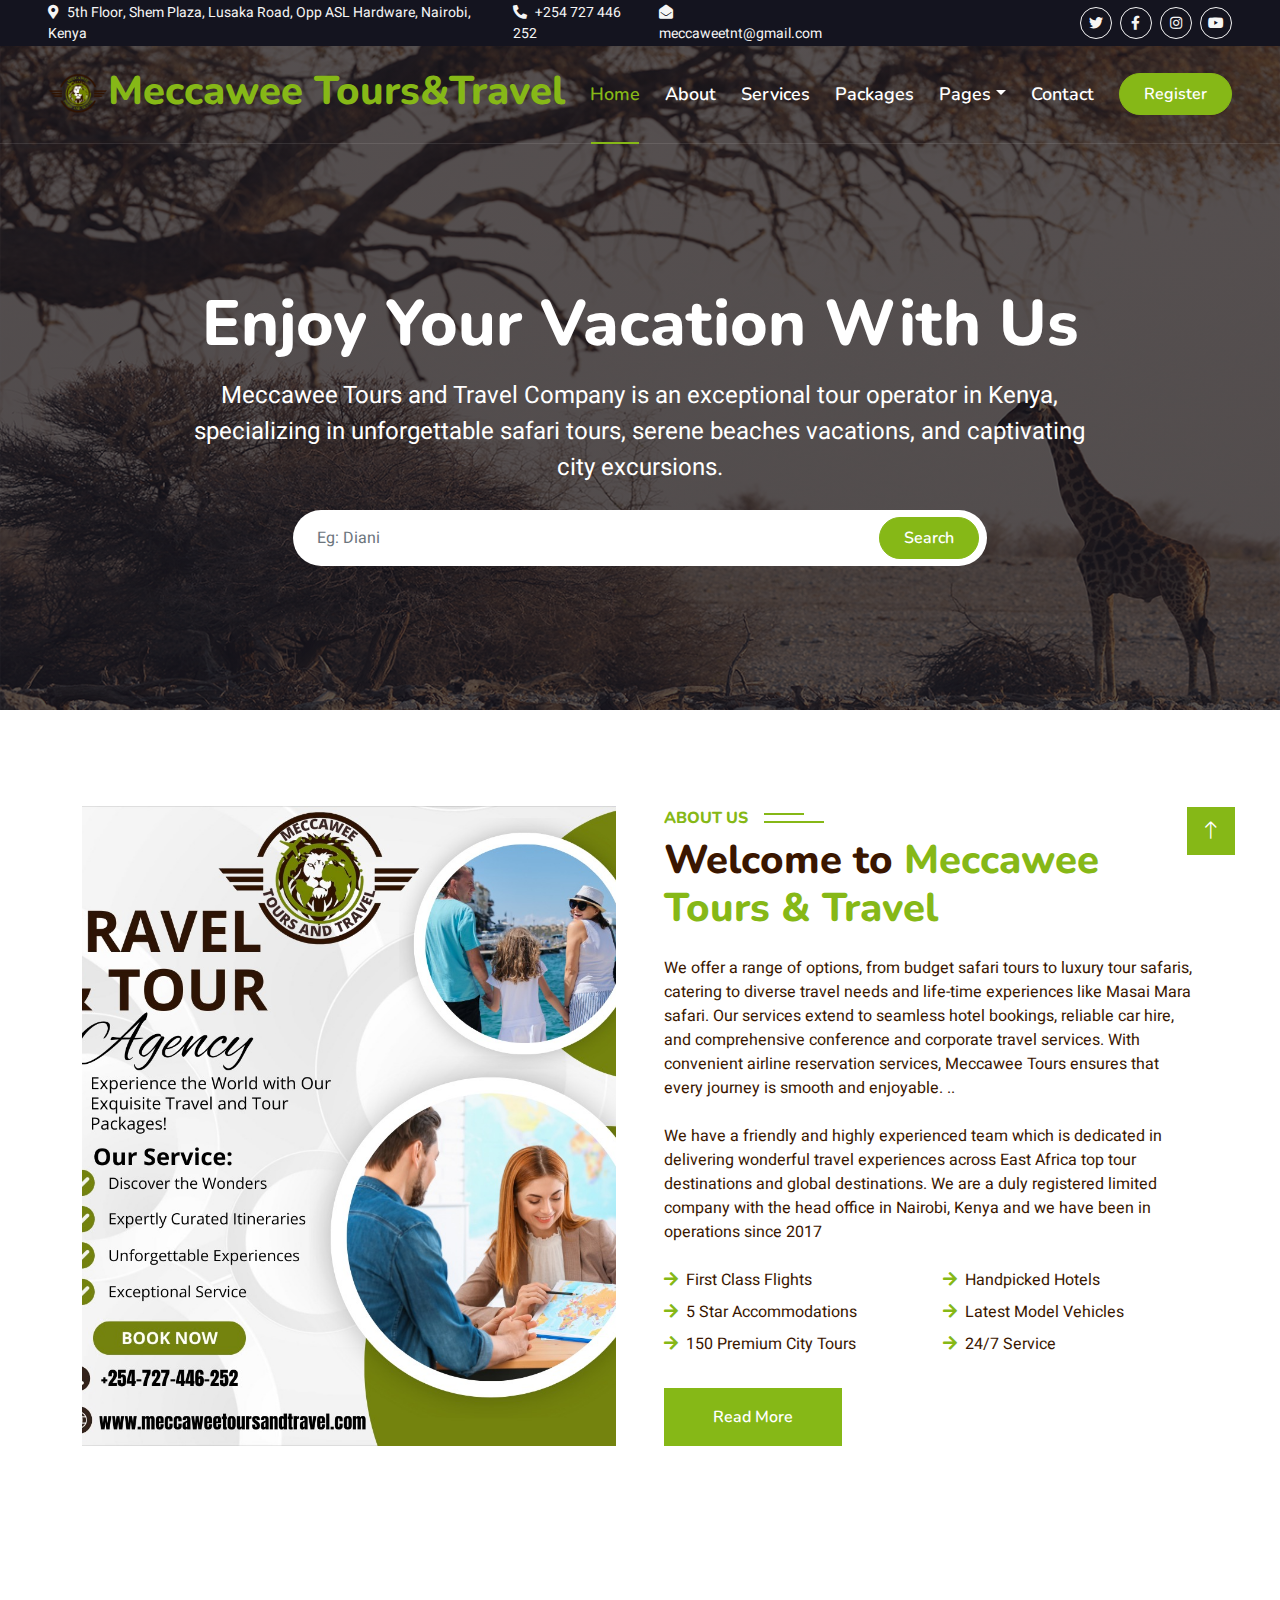
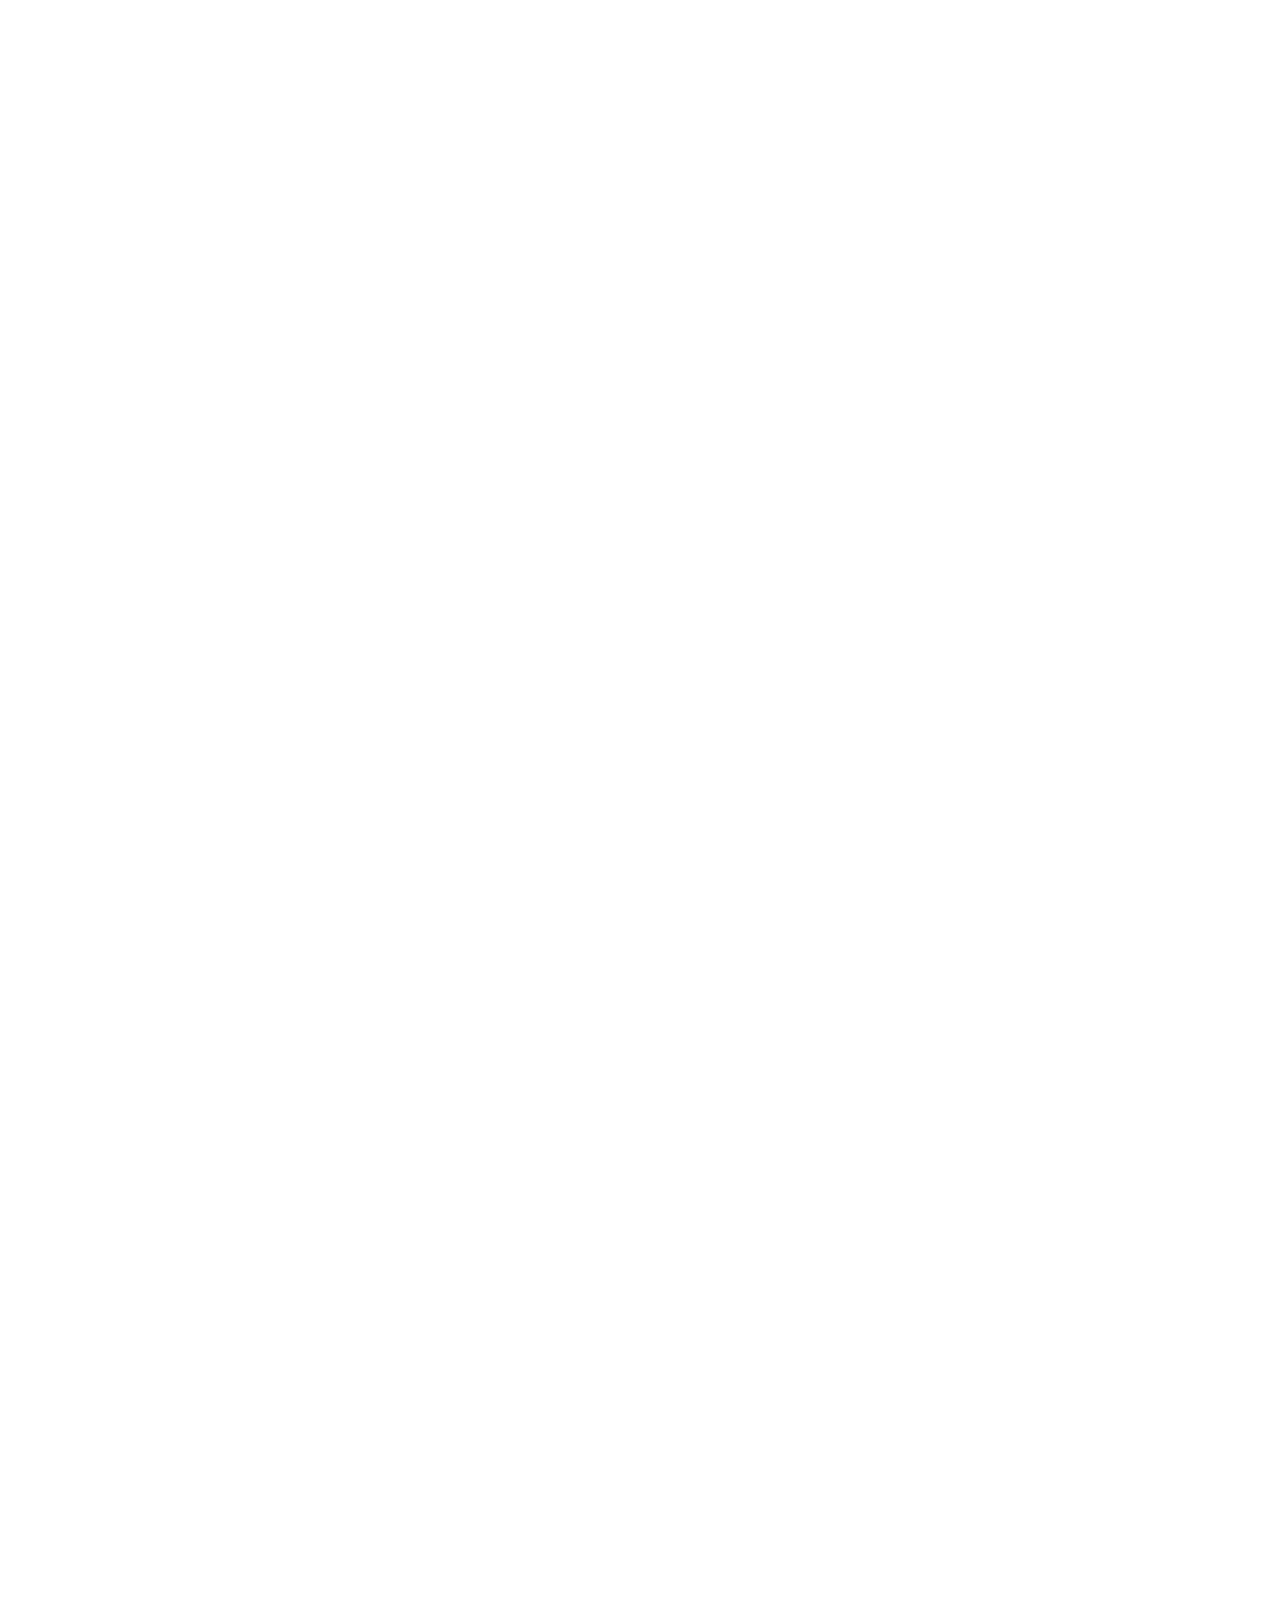
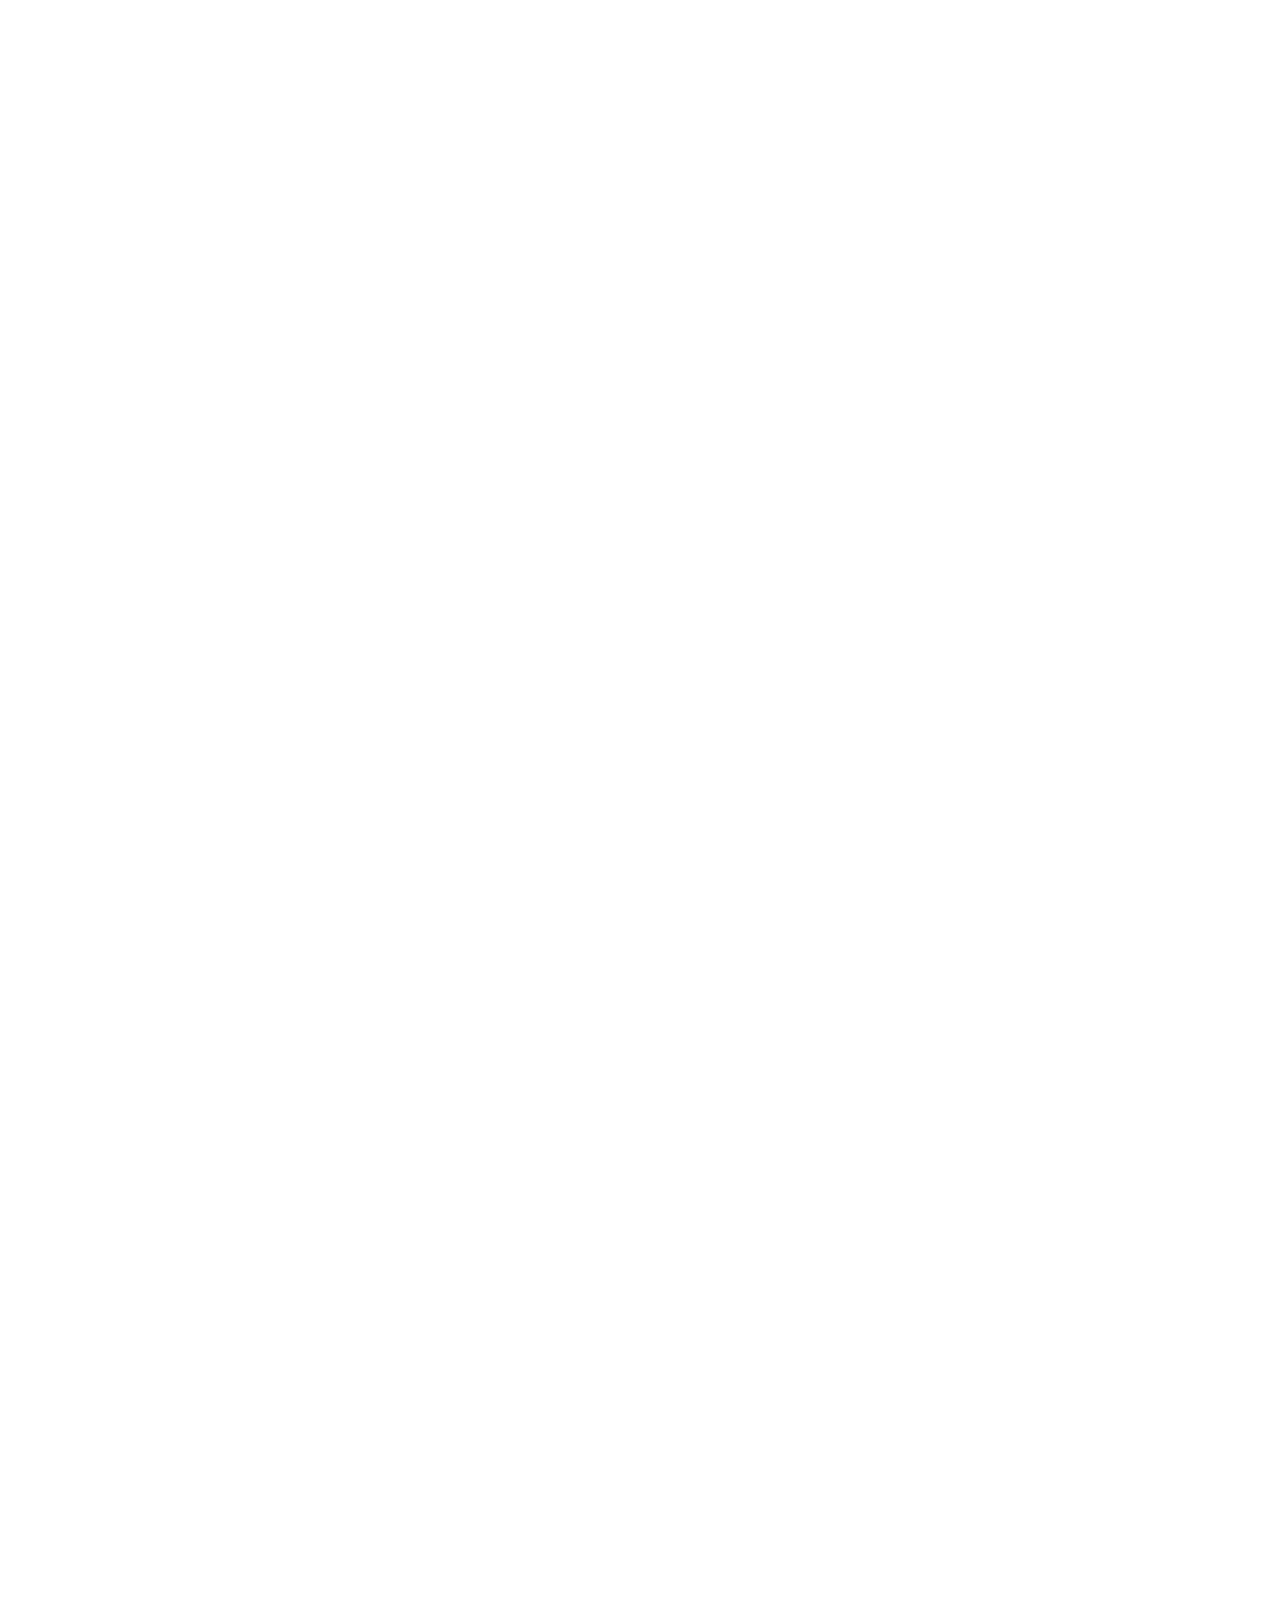
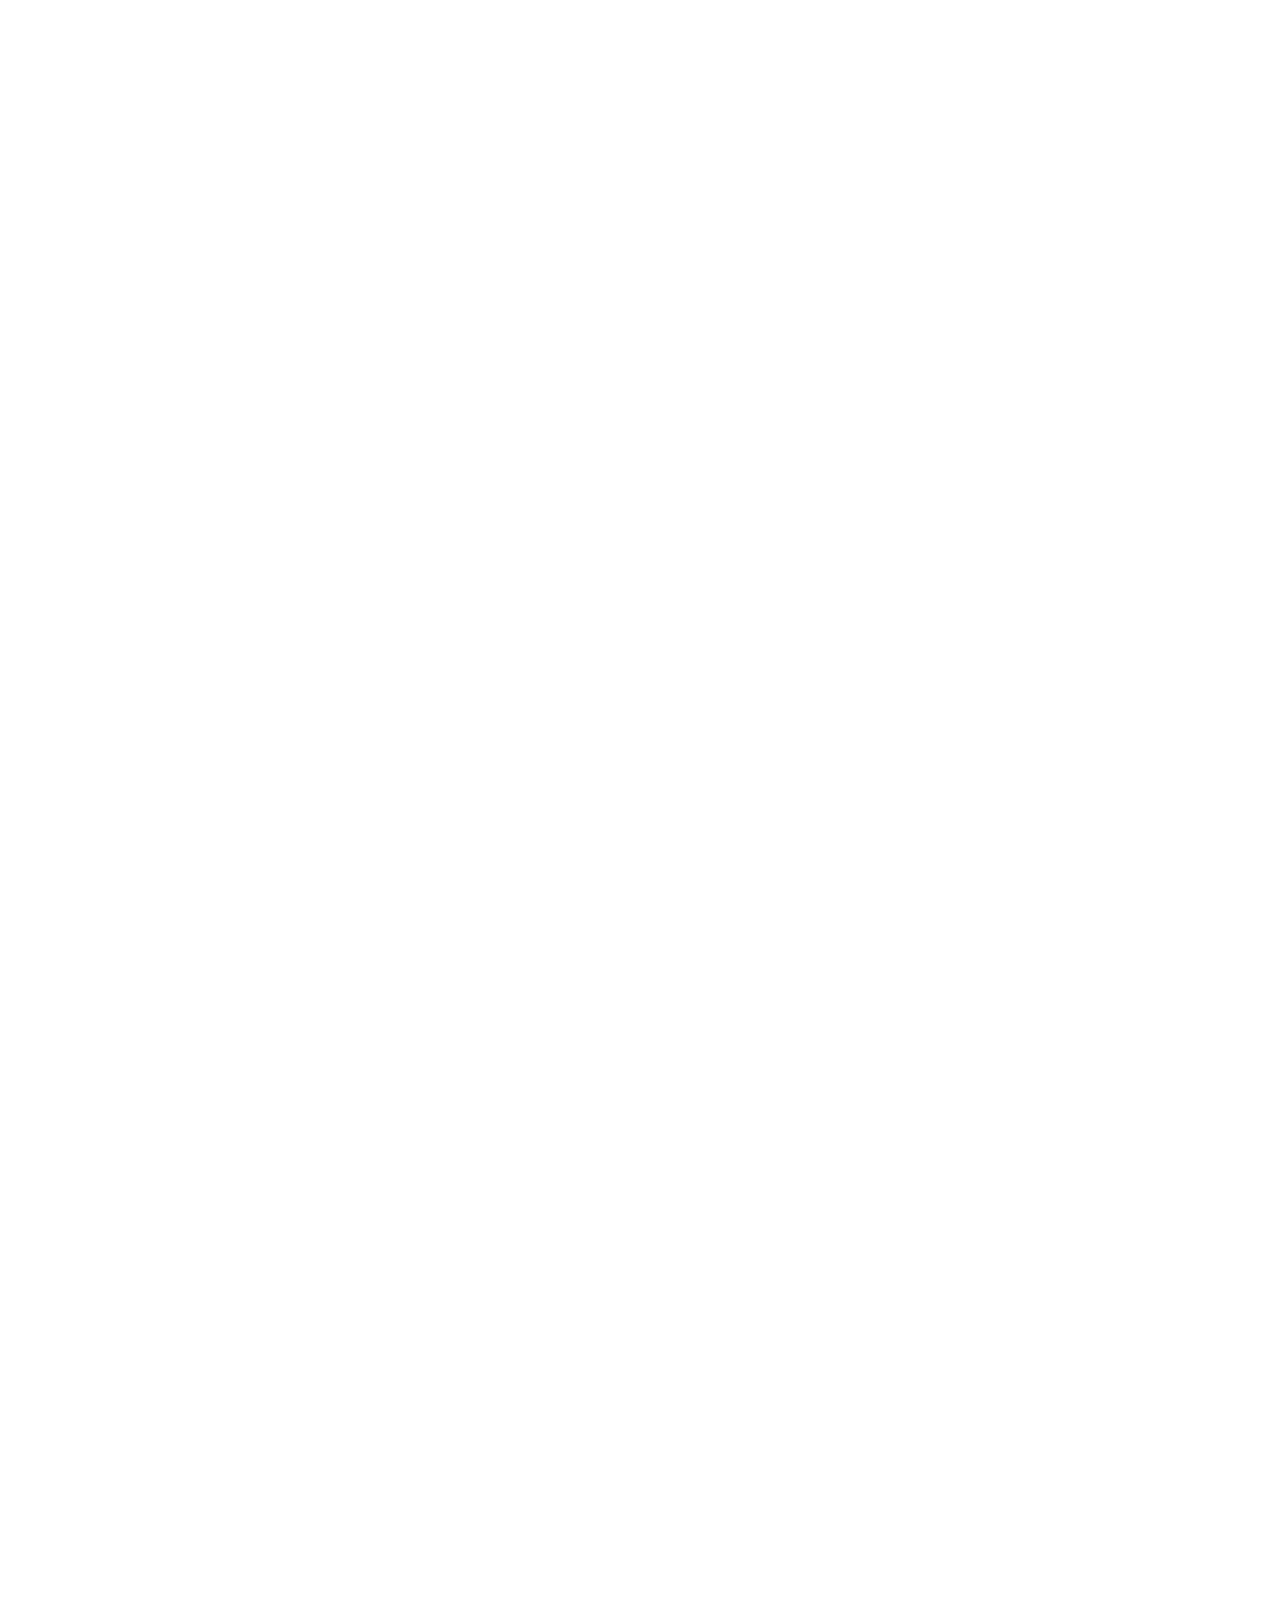
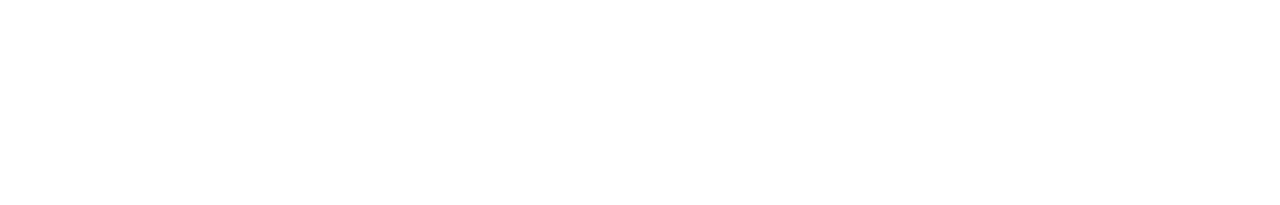
<file: index.html>
<!DOCTYPE html>
<html lang="en">

<head>
    <meta charset="utf-8">
    <title>Tours | Meccawee Tours and Travel</title>
    <meta content="width=device-width, initial-scale=1.0" name="viewport">
    <meta content="" name="keywords">
    <meta content="" name="description">

    <!-- Favicon -->
    <!--link href="img/Meccawee-Logo-Icon" rel="icon"--->
    <link href="img/Meccawee-Logo-2@3x.svg" rel="icon">

    <!-- Google Web Fonts -->
    <link rel="preconnect" href="https://fonts.googleapis.com">
    <link rel="preconnect" href="https://fonts.gstatic.com" crossorigin>
    <link href="https://fonts.googleapis.com/css2?family=Heebo:wght@400;500;600&family=Nunito:wght@600;700;800&display=swap" rel="stylesheet">

    <!-- Icon Font Stylesheet -->
    <link href="https://cdnjs.cloudflare.com/ajax/libs/font-awesome/5.10.0/css/all.min.css" rel="stylesheet">
    <link href="https://cdn.jsdelivr.net/npm/bootstrap-icons@1.4.1/font/bootstrap-icons.css" rel="stylesheet">

    <!-- Libraries Stylesheet -->
    <link href="lib/animate/animate.min.css" rel="stylesheet">
    <link href="lib/owlcarousel/assets/owl.carousel.min.css" rel="stylesheet">
    <link href="lib/tempusdominus/css/tempusdominus-bootstrap-4.min.css" rel="stylesheet" />

    <!-- Customized Bootstrap Stylesheet -->
    <link href="css/bootstrap.min.css" rel="stylesheet">

    <!-- Template Stylesheet -->
    <link href="css/style.css" rel="stylesheet">
</head>

<body>
    <!-- Spinner Start -->
    <div id="spinner" class="show bg-white position-fixed translate-middle w-100 vh-100 top-50 start-50 d-flex align-items-center justify-content-center">
        <div class="spinner-border text-primary" style="width: 3rem; height: 3rem;" role="status">
            <span class="sr-only">Loading...</span>
        </div>
    </div>
    <!-- Spinner End -->


    <!-- Topbar Start -->
    <div class="container-fluid bg-dark px-5 d-none d-lg-block">
        <div class="row gx-0">
            <div class="col-lg-8 text-center text-lg-start mb-2 mb-lg-0">
                <div class="d-inline-flex align-items-center" style="height: 45px;">
                    <small class="me-3 text-light"><i class="fa fa-map-marker-alt me-2"></i>5th Floor, Shem Plaza, Lusaka Road, Opp ASL Hardware, Nairobi, Kenya</small>
                    <small class="me-3 text-light"><i class="fa fa-phone-alt me-2"></i>+254 727 446 252</small>
                    <small class="text-light"><i class="fa fa-envelope-open me-2"></i>meccaweetnt@gmail.com</small>
                </div>
            </div>
            <div class="col-lg-4 text-center text-lg-end">
                <div class="d-inline-flex align-items-center" style="height: 45px;">
                    <a class="btn btn-sm btn-outline-light btn-sm-square rounded-circle me-2" href="https://x.com/MeccaweeT" target="_blank"><i class="fab fa-twitter fw-normal"></i></a>
                    <a class="btn btn-sm btn-outline-light btn-sm-square rounded-circle me-2" href="https://www.facebook.com/meccawee" target="_blank"><i class="fab fa-facebook-f fw-normal"></i></a>
                    <!--a class="btn btn-sm btn-outline-light btn-sm-square rounded-circle me-2" href=""><i class="fab fa-linkedin-in fw-normal"></i></a---->
                    <a class="btn btn-sm btn-outline-light btn-sm-square rounded-circle me-2" href="https://www.instagram.com/meccaweetours" target="_blank"><i class="fab fa-instagram fw-normal"></i></a>
                    <a class="btn btn-sm btn-outline-light btn-sm-square rounded-circle" href="https://www.youtube.com/@MeccaweeToursandTravel" target="_blank"><i class="fab fa-youtube fw-normal"></i></a>
                </div>
            </div>
        </div>
    </div>
    <!-- Topbar End -->


    <!-- Navbar & Hero Start -->
    <div class="container-fluid position-relative p-0">
        <nav class="navbar navbar-expand-lg navbar-light px-4 px-lg-5 py-3 py-lg-0">
            <a href="" class="navbar-brand p-0">
                <h1 class="text-primary m-0"><img src="img/Meccawee-Logo-Icon" alt="Logo"></i>Meccawee Tours&Travel</h1>
                
            </a>
            <button class="navbar-toggler" type="button" data-bs-toggle="collapse" data-bs-target="#navbarCollapse">
                <span class="fa fa-bars"></span>
            </button>
            <div class="collapse navbar-collapse" id="navbarCollapse">
                <div class="navbar-nav ms-auto py-0">
                    <a href="index.html" class="nav-item nav-link active">Home</a>
                    <a href="about.html" class="nav-item nav-link">About</a>
                    <a href="service.html" class="nav-item nav-link">Services</a>
                    <a href="package.html" class="nav-item nav-link">Packages</a>
                    <div class="nav-item dropdown">
                        <a href="#" class="nav-link dropdown-toggle" data-bs-toggle="dropdown">Pages</a>
                        <div class="dropdown-menu m-0">
                            <a href="destination.html" class="dropdown-item">Destination</a>
                            <a href="booking.html" class="dropdown-item">Booking</a>
                            <a href="team.html" class="dropdown-item">Travel Guides</a>
                            <a href="testimonial.html" class="dropdown-item">Testimonial</a>
                            <a href="Airticketing.html" class="dropdown-item">AirTicketing</a>
                        </div>
                    </div>
                    <a href="contact.html" class="nav-item nav-link">Contact</a>
                </div>
                <a href="" class="btn btn-primary rounded-pill py-2 px-4">Register</a>
            </div>
        </nav>

        <div class="container-fluid bg-primary py-5 mb-5 hero-header">
            <div class="container py-5">
                <div class="row justify-content-center py-5">
                    <div class="col-lg-10 pt-lg-5 mt-lg-5 text-center">
                        <h1 class="display-3 text-white mb-3 animated slideInDown">Enjoy Your Vacation With Us</h1>
                        <p class="fs-4 text-white mb-4 animated slideInDown">Meccawee Tours and Travel Company is an exceptional tour operator in Kenya, specializing in unforgettable safari tours, serene beaches vacations, and captivating city excursions. </p>
                        <div class="position-relative w-75 mx-auto animated slideInDown">
                            <input class="form-control border-0 rounded-pill w-100 py-3 ps-4 pe-5" type="text" placeholder="Eg: Diani">
                            <button type="button" class="btn btn-primary rounded-pill py-2 px-4 position-absolute top-0 end-0 me-2" style="margin-top: 7px;">Search</button>
                        </div>
                    </div>
                </div>
            </div>
        </div>
    </div>
    <!-- Navbar & Hero End -->


    <!-- About Start -->
    <div class="container-xxl py-5">
        <div class="container">
            <div class="row g-5">
                <div class="col-lg-6 wow fadeInUp" data-wow-delay="0.1s" style="min-height: 400px;">
                    <div class="position-relative h-100">
                        <img class="img-fluid position-absolute w-100 h-100" src="img/about11.jpg" alt="" style="object-fit: cover;">
                    </div>
                </div>
                <div class="col-lg-6 wow fadeInUp" data-wow-delay="0.3s">
                    <h6 class="section-title bg-white text-start text-primary pe-3">About Us</h6>
                    <h1 class="mb-4">Welcome to <span class="text-primary">Meccawee Tours & Travel </span></h1>
                    <p class="mb-4">We offer a range of options, from budget safari tours to luxury tour safaris, catering to diverse travel needs and life-time experiences like Masai Mara safari. Our services extend to seamless hotel bookings, reliable car hire, and comprehensive conference and corporate travel services. With convenient airline reservation services, Meccawee Tours ensures that every journey is smooth and enjoyable.
                       ..</p>
                    <p class="mb-4"> We have a friendly and highly experienced team which is dedicated in delivering wonderful travel experiences across East Africa top tour destinations and global destinations.
                        We are a duly registered limited company with the head office in Nairobi, Kenya and we have been in operations since 2017</p>
                    <div class="row gy-2 gx-4 mb-4">
                        <div class="col-sm-6">
                            <p class="mb-0"><i class="fa fa-arrow-right text-primary me-2"></i>First Class Flights</p>
                        </div>
                        <div class="col-sm-6">
                            <p class="mb-0"><i class="fa fa-arrow-right text-primary me-2"></i>Handpicked Hotels</p>
                        </div>
                        <div class="col-sm-6">
                            <p class="mb-0"><i class="fa fa-arrow-right text-primary me-2"></i>5 Star Accommodations</p>
                        </div>
                        <div class="col-sm-6">
                            <p class="mb-0"><i class="fa fa-arrow-right text-primary me-2"></i>Latest Model Vehicles</p>
                        </div>
                        <div class="col-sm-6">
                            <p class="mb-0"><i class="fa fa-arrow-right text-primary me-2"></i>150 Premium City Tours</p>
                        </div>
                        <div class="col-sm-6">
                            <p class="mb-0"><i class="fa fa-arrow-right text-primary me-2"></i>24/7 Service</p>
                        </div>
                    </div>
                    <a class="btn btn-primary py-3 px-5 mt-2" href="">Read More</a>
                </div>
            </div>
        </div>
    </div>
    <!-- About End -->


    <!-- Service Start -->
    <div class="container-xxl py-5">
        <div class="container">
            <div class="text-center wow fadeInUp" data-wow-delay="0.1s">
                <h6 class="section-title bg-white text-center text-primary px-3">Services</h6>
                <h1 class="mb-5">Our Services</h1>
            </div>
            <div class="row g-4">
                <div class="col-lg-3 col-sm-6 wow fadeInUp" data-wow-delay="0.1s">
                    <div class="service-item rounded pt-3">
                        <div class="p-4">
                            <i class="fa fa-3x fa-globe text-primary mb-4" ><a href ="https://meccaweetoursandtravel.com/wp-content/uploads/2022/01/mecca-spin.gif"></a></i>
                            <h5>WorldWide Tours</h5>
                            <p>We offer expertly crafted global travel packages,including flights, accommodations, guided tours, and unique cultural experiences, creating memorable journeys for travelers worldwide.</p>
                        </div>
                    </div>
                </div>
                <div class="col-lg-3 col-sm-6 wow fadeInUp" data-wow-delay="0.3s">
                    <div class="service-item rounded pt-3">
                        <div class="p-4">
                            <!--i class="fa fa-3x fa-hotel text-primary mb-4"></i-->
                            <i class="soap-icon-hotel yellow-color text-primary mb-4"></i>
                            <h5>Hotel Reservation</h5>
                            <p>Meccawee Tours and Travel offers tailored hotel reservations for comfortable and convenient stays, ensuring a hassle-free experience for local and international travelers.
                            </p>
                        </div>
                    </div>
                </div>
                <div class="col-lg-3 col-sm-6 wow fadeInUp" data-wow-delay="0.5s">
                    <div class="service-item rounded pt-3">
                        <div class="p-4">
                            <i class="fa fa-3x fa-user text-primary mb-4"></i>
                            <h5>Travel Guides</h5>
                            <p>Meccawee Tours and Travel offers expert guides who provide insights into local culture, landmarks, and attractions, ensuring safe, enriching, and personalized travel experiences.</p>
                        </div>
                    </div>
                </div>
                <div class="col-lg-3 col-sm-6 wow fadeInUp" data-wow-delay="0.7s">
                    <div class="service-item rounded pt-3">
                        <div class="p-4">
                            <i class="fa fa-4x fa-car text-primary mb-4"></i>
                            <h5>Car Hire</h5>
                            <p>Diam elitr kasd sed at elitr sed ipsum justo dolor sed clita amet diam</p>
                        </div>
                    </div>
                </div>
                <div class="col-lg-3 col-sm-6 wow fadeInUp" data-wow-delay="0.1s">
                    <div class="service-item rounded pt-3">
                        <div class="p-4">
                            <i class="fa fa-3x fa-globe text-primary mb-4"></i>
                            <h5>Conferencing</h5>
                            <p>Are you in need of conferencing services? Contact us today for the best auditoriums in the world well equiped and at competitive prices. </p>
                        </div>
                    </div>
                </div>
                <div class="col-lg-3 col-sm-6 wow fadeInUp" data-wow-delay="0.3s">
                    <div class="service-item rounded pt-3">
                        <div class="p-4">
                            <i class="fa fa-3x fa-hotel text-primary mb-4"></i>
                            <h5>Hotel Reservation</h5>
                            <p>Diam elitr kasd sed at elitr sed ipsum justo dolor sed clita amet diam</p>
                        </div>
                    </div>
                </div>
                <div class="col-lg-3 col-sm-6 wow fadeInUp" data-wow-delay="0.5s">
                    <div class="service-item rounded pt-3">
                        <div class="p-4">
                            <i class="fa fa-3x fa-user text-primary mb-4"></i>
                            <h5>Travel Guides</h5>
                            <p>Diam elitr kasd sed at elitr sed ipsum justo dolor sed clita amet diam</p>
                        </div>
                    </div>
                </div>
                <div class="col-lg-3 col-sm-6 wow fadeInUp" data-wow-delay="0.7s">
                    <div class="service-item rounded pt-3">
                        <div class="p-4">
                            <i class="fa fa-3x fa-cog text-primary mb-4"></i>
                            <h5>Event Management</h5>
                            <p>Diam elitr kasd sed at elitr sed ipsum justo dolor sed clita amet diam</p>
                        </div>
                    </div>
                </div>
            </div>
        </div>
    </div>
    <!-- Service End -->


    <!-- Destination Start -->
    <div class="container-xxl py-5 destination">
        <div class="container">
            <div class="text-center wow fadeInUp" data-wow-delay="0.1s">
                <h6 class="section-title bg-white text-center text-primary px-3">Destinations</h6>
                <h1 class="mb-5">Popular Destination</h1>
            </div>
            <div class="row g-3">
                <div class="col-lg-7 col-md-6">
                    <div class="row g-3">
                        <div class="col-lg-12 col-md-12 wow zoomIn" data-wow-delay="0.1s">
                            <a class="position-relative d-block overflow-hidden" href="">
                                <img class="img-fluid" src="img/destination-1.jpg" alt="">
                                <div class="bg-white text-danger fw-bold position-absolute top-0 start-0 m-3 py-1 px-2">30% OFF</div>
                                <div class="bg-white text-primary fw-bold position-absolute bottom-0 end-0 m-3 py-1 px-2">Thailand</div>
                            </a>
                        </div>
                        <div class="col-lg-6 col-md-12 wow zoomIn" data-wow-delay="0.3s">
                            <a class="position-relative d-block overflow-hidden" href="">
                                <img class="img-fluid" src="img/destination-2.jpg" alt="">
                                <div class="bg-white text-danger fw-bold position-absolute top-0 start-0 m-3 py-1 px-2">25% OFF</div>
                                <div class="bg-white text-primary fw-bold position-absolute bottom-0 end-0 m-3 py-1 px-2">Malaysia</div>
                            </a>
                        </div>
                        <div class="col-lg-6 col-md-12 wow zoomIn" data-wow-delay="0.5s">
                            <a class="position-relative d-block overflow-hidden" href="">
                                <img class="img-fluid" src="img/destination-3.jpg" alt="">
                                <div class="bg-white text-danger fw-bold position-absolute top-0 start-0 m-3 py-1 px-2">35% OFF</div>
                                <div class="bg-white text-primary fw-bold position-absolute bottom-0 end-0 m-3 py-1 px-2">Australia</div>
                            </a>
                        </div>
                    </div>
                </div>
                <div class="col-lg-5 col-md-6 wow zoomIn" data-wow-delay="0.7s" style="min-height: 350px;">
                    <a class="position-relative d-block h-100 overflow-hidden" href="">
                        <img class="img-fluid position-absolute w-100 h-100" src="img/destination-4.jpg" alt="" style="object-fit: cover;">
                        <div class="bg-white text-danger fw-bold position-absolute top-0 start-0 m-3 py-1 px-2">20% OFF</div>
                        <div class="bg-white text-primary fw-bold position-absolute bottom-0 end-0 m-3 py-1 px-2">Indonesia</div>
                    </a>
                </div>
            </div>
        </div>
    </div>
    <!-- Destination Start -->


    <!-- Package Start -->
    <div class="container-xxl py-5">
        <div class="container">
            <div class="text-center wow fadeInUp" data-wow-delay="0.1s">
                <h6 class="section-title bg-white text-center text-primary px-3">Packages</h6>
                <h1 class="mb-5">Awesome Packages</h1>
            </div>
            <div class="row g-4 justify-content-center">
                <div class="col-lg-4 col-md-6 wow fadeInUp" data-wow-delay="0.1s">
                    <div class="package-item">
                        <div class="overflow-hidden">
                            <img class="img-fluid" src="img/package-1.jpg" alt="">
                        </div>
                        <div class="d-flex border-bottom">
                            <small class="flex-fill text-center border-end py-2"><i class="fa fa-map-marker-alt text-primary me-2"></i>Thailand</small>
                            <small class="flex-fill text-center border-end py-2"><i class="fa fa-calendar-alt text-primary me-2"></i>3 days</small>
                            <small class="flex-fill text-center py-2"><i class="fa fa-user text-primary me-2"></i>2 Person</small>
                        </div>
                        <div class="text-center p-4">
                            <h3 class="mb-0">$149.00</h3>
                            <div class="mb-3">
                                <small class="fa fa-star text-primary"></small>
                                <small class="fa fa-star text-primary"></small>
                                <small class="fa fa-star text-primary"></small>
                                <small class="fa fa-star text-primary"></small>
                                <small class="fa fa-star text-primary"></small>
                            </div>
                            <p>Tempor erat elitr rebum at clita. Diam dolor diam ipsum sit diam amet diam eos</p>
                            <div class="d-flex justify-content-center mb-2">
                                <a href="#" class="btn btn-sm btn-primary px-3 border-end" style="border-radius: 30px 0 0 30px;">Read More</a>
                                <a href="#" class="btn btn-sm btn-primary px-3" style="border-radius: 0 30px 30px 0;">Book Now</a>
                            </div>
                        </div>
                    </div>
                </div>
                <div class="col-lg-4 col-md-6 wow fadeInUp" data-wow-delay="0.3s">
                    <div class="package-item">
                        <div class="overflow-hidden">
                            <img class="img-fluid" src="img/package-2.jpg" alt="">
                        </div>
                        <div class="d-flex border-bottom">
                            <small class="flex-fill text-center border-end py-2"><i class="fa fa-map-marker-alt text-primary me-2"></i>Indonesia</small>
                            <small class="flex-fill text-center border-end py-2"><i class="fa fa-calendar-alt text-primary me-2"></i>3 days</small>
                            <small class="flex-fill text-center py-2"><i class="fa fa-user text-primary me-2"></i>2 Person</small>
                        </div>
                        <div class="text-center p-4">
                            <h3 class="mb-0">$139.00</h3>
                            <div class="mb-3">
                                <small class="fa fa-star text-primary"></small>
                                <small class="fa fa-star text-primary"></small>
                                <small class="fa fa-star text-primary"></small>
                                <small class="fa fa-star text-primary"></small>
                                <small class="fa fa-star text-primary"></small>
                            </div>
                            <p>Tempor erat elitr rebum at clita. Diam dolor diam ipsum sit diam amet diam eos</p>
                            <div class="d-flex justify-content-center mb-2">
                                <a href="#" class="btn btn-sm btn-primary px-3 border-end" style="border-radius: 30px 0 0 30px;">Read More</a>
                                <a href="#" class="btn btn-sm btn-primary px-3" style="border-radius: 0 30px 30px 0;">Book Now</a>
                            </div>
                        </div>
                    </div>
                </div>
                <div class="col-lg-4 col-md-6 wow fadeInUp" data-wow-delay="0.5s">
                    <div class="package-item">
                        <div class="overflow-hidden">
                            <img class="img-fluid" src="img/package-3.jpg" alt="">
                        </div>
                        <div class="d-flex border-bottom">
                            <small class="flex-fill text-center border-end py-2"><i class="fa fa-map-marker-alt text-primary me-2"></i>Malaysia</small>
                            <small class="flex-fill text-center border-end py-2"><i class="fa fa-calendar-alt text-primary me-2"></i>3 days</small>
                            <small class="flex-fill text-center py-2"><i class="fa fa-user text-primary me-2"></i>2 Person</small>
                        </div>
                        <div class="text-center p-4">
                            <h3 class="mb-0">$189.00</h3>
                            <div class="mb-3">
                                <small class="fa fa-star text-primary"></small>
                                <small class="fa fa-star text-primary"></small>
                                <small class="fa fa-star text-primary"></small>
                                <small class="fa fa-star text-primary"></small>
                                <small class="fa fa-star text-primary"></small>
                            </div>
                            <p>Tempor erat elitr rebum at clita. Diam dolor diam ipsum sit diam amet diam eos</p>
                            <div class="d-flex justify-content-center mb-2">
                                <a href="#" class="btn btn-sm btn-primary px-3 border-end" style="border-radius: 30px 0 0 30px;">Read More</a>
                                <a href="#" class="btn btn-sm btn-primary px-3" style="border-radius: 0 30px 30px 0;">Book Now</a>
                            </div>
                        </div>
                    </div>
                </div>
            </div>
        </div>
    </div>
    <!-- Package End -->


    <!-- Booking Start -->
    <div class="container-xxl py-5 wow fadeInUp" data-wow-delay="0.1s">
        <div class="container">
            <div class="booking p-5">
                <div class="row g-5 align-items-center">
                    <div class="col-md-6 text-white">
                        <h6 class="text-white text-uppercase">Booking</h6>
                        <h1 class="text-white mb-4">Online Booking</h1>
                        <p class="mb-4">Tempor erat elitr rebum at clita. Diam dolor diam ipsum sit. Aliqu diam amet diam et eos. Clita erat ipsum et lorem et sit.</p>
                        <p class="mb-4">Tempor erat elitr rebum at clita. Diam dolor diam ipsum sit. Aliqu diam amet diam et eos. Clita erat ipsum et lorem et sit, sed stet lorem sit clita duo justo magna dolore erat amet</p>
                        <a class="btn btn-outline-light py-3 px-5 mt-2" href="">Read More</a>
                    </div>
                    <div class="col-md-6">
                        <h1 class="text-white mb-4">Book A Tour</h1>
                        <form>
                            <div class="row g-3">
                                <div class="col-md-6">
                                    <div class="form-floating">
                                        <input type="text" class="form-control bg-transparent" id="name" placeholder="Your Name">
                                        <label for="name">Your Name</label>
                                    </div>
                                </div>
                                <div class="col-md-6">
                                    <div class="form-floating">
                                        <input type="email" class="form-control bg-transparent" id="email" placeholder="Your Email">
                                        <label for="email">Your Email</label>
                                    </div>
                                </div>
                                <div class="col-md-6">
                                    <div class="form-floating date" id="date3" data-target-input="nearest">
                                        <input type="text" class="form-control bg-transparent datetimepicker-input" id="datetime" placeholder="Date & Time" data-target="#date3" data-toggle="datetimepicker" />
                                        <label for="datetime">Date & Time</label>
                                    </div>
                                </div>
                                <div class="col-md-6">
                                    <div class="form-floating">
                                        <select class="form-select bg-transparent" id="select1">
                                            <option value="1">Destination 1</option>
                                            <option value="2">Destination 2</option>
                                            <option value="3">Destination 3</option>
                                        </select>
                                        <label for="select1">Destination</label>
                                    </div>
                                </div>
                                <div class="col-12">
                                    <div class="form-floating">
                                        <textarea class="form-control bg-transparent" placeholder="Special Request" id="message" style="height: 100px"></textarea>
                                        <label for="message">Special Request</label>
                                    </div>
                                </div>
                                <div class="col-12">
                                    <button class="btn btn-outline-light w-100 py-3" type="submit">Book Now</button>
                                </div>
                            </div>
                        </form>
                    </div>
                </div>
            </div>
        </div>
    </div>
    <!-- Booking Start -->


    <!-- Process Start -->
    <div class="container-xxl py-5">
        <div class="container">
            <div class="text-center pb-4 wow fadeInUp" data-wow-delay="0.1s">
                <h6 class="section-title bg-white text-center text-primary px-3">Process</h6>
                <h1 class="mb-5">3 Easy Steps</h1>
            </div>
            <div class="row gy-5 gx-4 justify-content-center">
                <div class="col-lg-4 col-sm-6 text-center pt-4 wow fadeInUp" data-wow-delay="0.1s">
                    <div class="position-relative border border-primary pt-5 pb-4 px-4">
                        <div class="d-inline-flex align-items-center justify-content-center bg-primary rounded-circle position-absolute top-0 start-50 translate-middle shadow" style="width: 100px; height: 100px;">
                            <i class="fa fa-globe fa-3x text-white"></i>
                        </div>
                        <h5 class="mt-4">Choose A Destination</h5>
                        <hr class="w-25 mx-auto bg-primary mb-1">
                        <hr class="w-50 mx-auto bg-primary mt-0">
                        <p class="mb-0">Tempor erat elitr rebum clita dolor diam ipsum sit diam amet diam eos erat ipsum et lorem et sit sed stet lorem sit</p>
                    </div>
                </div>
                <div class="col-lg-4 col-sm-6 text-center pt-4 wow fadeInUp" data-wow-delay="0.3s">
                    <div class="position-relative border border-primary pt-5 pb-4 px-4">
                        <div class="d-inline-flex align-items-center justify-content-center bg-primary rounded-circle position-absolute top-0 start-50 translate-middle shadow" style="width: 100px; height: 100px;">
                            <i class="fa fa-dollar-sign fa-3x text-white"></i>
                        </div>
                        <h5 class="mt-4">Pay Online</h5>
                        <hr class="w-25 mx-auto bg-primary mb-1">
                        <hr class="w-50 mx-auto bg-primary mt-0">
                        <p class="mb-0">Tempor erat elitr rebum clita dolor diam ipsum sit diam amet diam eos erat ipsum et lorem et sit sed stet lorem sit</p>
                    </div>
                </div>
                <div class="col-lg-4 col-sm-6 text-center pt-4 wow fadeInUp" data-wow-delay="0.5s">
                    <div class="position-relative border border-primary pt-5 pb-4 px-4">
                        <div class="d-inline-flex align-items-center justify-content-center bg-primary rounded-circle position-absolute top-0 start-50 translate-middle shadow" style="width: 100px; height: 100px;">
                            <i class="fa fa-plane fa-3x text-white"></i>
                        </div>
                        <h5 class="mt-4">Fly Today</h5>
                        <hr class="w-25 mx-auto bg-primary mb-1">
                        <hr class="w-50 mx-auto bg-primary mt-0">
                        <p class="mb-0">Tempor erat elitr rebum clita dolor diam ipsum sit diam amet diam eos erat ipsum et lorem et sit sed stet lorem sit</p>
                    </div>
                </div>
            </div>
        </div>
    </div>
    <!-- Process Start -->


    <!-- Featured Hotels -->
    <div class="container-xxl py-5">
        <div class="container">
            <div class="text-center wow fadeInUp" data-wow-delay="0.1s">
                <h6 class="section-title bg-white text-center text-primary px-3">Hotel Guide</h6>
                <h1 class="mb-5">Featured Hotels</h1>
            </div>
            <div class="row g-4">
                <div class="col-lg-3 col-md-6 wow fadeInUp" data-wow-delay="0.1s">
                    <div class="team-item">
                        <div class="overflow-hidden">
                            <img class="img-fluid" src="img/team-1.jpg" alt="">
                        </div>
                        <div class="position-relative d-flex justify-content-center" style="margin-top: -19px;">
                            <a class="btn btn-square mx-1" href=""><i class="fab fa-facebook-f"></i></a>
                            <a class="btn btn-square mx-1" href=""><i class="fab fa-twitter"></i></a>
                            <a class="btn btn-square mx-1" href=""><i class="fab fa-instagram"></i></a>
                        </div>
                        <div class="text-center p-4">
                            <h5 class="mb-0">Full Name</h5>
                            <small>Designation</small>
                        </div>
                    </div>
                </div>
                <div class="col-lg-3 col-md-6 wow fadeInUp" data-wow-delay="0.3s">
                    <div class="team-item">
                        <div class="overflow-hidden">
                            <img class="img-fluid" src="img/team-2.jpg" alt="">
                        </div>
                        <div class="position-relative d-flex justify-content-center" style="margin-top: -19px;">
                            <a class="btn btn-square mx-1" href=""><i class="fab fa-facebook-f"></i></a>
                            <a class="btn btn-square mx-1" href=""><i class="fab fa-twitter"></i></a>
                            <a class="btn btn-square mx-1" href=""><i class="fab fa-instagram"></i></a>
                        </div>
                        <div class="text-center p-4">
                            <h5 class="mb-0">Full Name</h5>
                            <small>Designation</small>
                        </div>
                    </div>
                </div>
                <div class="col-lg-3 col-md-6 wow fadeInUp" data-wow-delay="0.5s">
                    <div class="team-item">
                        <div class="overflow-hidden">
                            <img class="img-fluid" src="img/team-3.jpg" alt="">
                        </div>
                        <div class="position-relative d-flex justify-content-center" style="margin-top: -19px;">
                            <a class="btn btn-square mx-1" href=""><i class="fab fa-facebook-f"></i></a>
                            <a class="btn btn-square mx-1" href=""><i class="fab fa-twitter"></i></a>
                            <a class="btn btn-square mx-1" href=""><i class="fab fa-instagram"></i></a>
                        </div>
                        <div class="text-center p-4">
                            <h5 class="mb-0">Full Name</h5>
                            <small>Designation</small>
                        </div>
                    </div>
                </div>
                <div class="col-lg-3 col-md-6 wow fadeInUp" data-wow-delay="0.7s">
                    <div class="team-item">
                        <div class="overflow-hidden">
                            <img class="img-fluid" src="img/team-4.jpg" alt="">
                        </div>
                        <div class="position-relative d-flex justify-content-center" style="margin-top: -19px;">
                            <a class="btn btn-square mx-1" href=""><i class="fab fa-facebook-f"></i></a>
                            <a class="btn btn-square mx-1" href=""><i class="fab fa-twitter"></i></a>
                            <a class="btn btn-square mx-1" href=""><i class="fab fa-instagram"></i></a>
                        </div>
                        <div class="text-center p-4">
                            <h5 class="mb-0">Full Name</h5>
                            <small>Designation</small>
                        </div>
                    </div>
                </div>
            </div>
        </div>
    </div>
    <!-- Team End -->


    <!-- Testimonial Start -->
    <div class="container-xxl py-5 wow fadeInUp" data-wow-delay="0.1s">
        <div class="container">
            <div class="text-center">
                <h6 class="section-title bg-white text-center text-primary px-3">Testimonial</h6>
                <h1 class="mb-5">Our Clients Say!!!</h1>
            </div>
            <div class="owl-carousel testimonial-carousel position-relative">
                <div class="testimonial-item bg-white text-center border p-4">
                    <img class="bg-white rounded-circle shadow p-1 mx-auto mb-3" src="img/testimonial-1.jpg" style="width: 80px; height: 80px;">
                    <h5 class="mb-0">John Doe</h5>
                    <p>New York, USA</p>
                    <p class="mb-0">Tempor erat elitr rebum at clita. Diam dolor diam ipsum sit diam amet diam et eos. Clita erat ipsum et lorem et sit.</p>
                </div>
                <div class="testimonial-item bg-white text-center border p-4">
                    <img class="bg-white rounded-circle shadow p-1 mx-auto mb-3" src="img/testimonial-2.jpg" style="width: 80px; height: 80px;">
                    <h5 class="mb-0">John Doe</h5>
                    <p>New York, USA</p>
                    <p class="mt-2 mb-0">Tempor erat elitr rebum at clita. Diam dolor diam ipsum sit diam amet diam et eos. Clita erat ipsum et lorem et sit.</p>
                </div>
                <div class="testimonial-item bg-white text-center border p-4">
                    <img class="bg-white rounded-circle shadow p-1 mx-auto mb-3" src="img/testimonial-3.jpg" style="width: 80px; height: 80px;">
                    <h5 class="mb-0">John Doe</h5>
                    <p>New York, USA</p>
                    <p class="mt-2 mb-0">Tempor erat elitr rebum at clita. Diam dolor diam ipsum sit diam amet diam et eos. Clita erat ipsum et lorem et sit.</p>
                </div>
                <div class="testimonial-item bg-white text-center border p-4">
                    <img class="bg-white rounded-circle shadow p-1 mx-auto mb-3" src="img/testimonial-4.jpg" style="width: 80px; height: 80px;">
                    <h5 class="mb-0">John Doe</h5>
                    <p>New York, USA</p>
                    <p class="mt-2 mb-0">Tempor erat elitr rebum at clita. Diam dolor diam ipsum sit diam amet diam et eos. Clita erat ipsum et lorem et sit.</p>
                </div>
            </div>
        </div>
    </div>
    <!-- Testimonial End -->
        

    <!-- Footer Start -->
    <div class="container-fluid bg-dark text-light footer pt-5 mt-5 wow fadeIn" data-wow-delay="0.1s">
        <div class="container py-5">
            <div class="row g-5">
                <div class="col-lg-3 col-md-6">
                    <h4 class="text-white mb-3">Company</h4>
                    <a class="btn btn-link" href="">About Us</a>
                    <a class="btn btn-link" href="">Contact Us</a>
                    <a class="btn btn-link" href="">Privacy Policy</a>
                    <a class="btn btn-link" href="">Terms & Condition</a>
                    <a class="btn btn-link" href="">FAQs & Help</a>
                </div>
                <div class="col-lg-3 col-md-6">
                    <h4 class="text-white mb-3">Contact</h4>
                    <p class="mb-2"><i class="fa fa-map-marker-alt me-3"></i>5th Floor, Shem Plaza, Lusaka Road, Opp ASL Hardware, Nairobi, Kenya</p>
                    <p class="mb-2"><i class="fa fa-phone-alt me-3"></i>+254-727-446-2520</p>
                    <p class="mb-2"><i class="fa fa-envelope me-3"></i>meccaweetnt@gmail.com</p>
                    <div class="d-flex pt-2">
                        <a class="btn btn-outline-light btn-social" href=""><i class="fab fa-twitter"></i></a>
                        <a class="btn btn-outline-light btn-social" href=""><i class="fab fa-facebook-f"></i></a>
                        <a class="btn btn-outline-light btn-social" href=""><i class="fab fa-youtube"></i></a>
                        <a class="btn btn-outline-light btn-social" href=""><i class="fab fa-linkedin-in"></i></a>
                    </div>
                </div>
                <div class="col-lg-3 col-md-6">
                    <h4 class="text-white mb-3">Gallery</h4>
                    <div class="row g-2 pt-2">
                        <div class="col-4">
                            <img class="img-fluid bg-light p-1" src="img/package-1.jpg" alt="">
                        </div>
                        <div class="col-4">
                            <img class="img-fluid bg-light p-1" src="img/package-2.jpg" alt="">
                        </div>
                        <div class="col-4">
                            <img class="img-fluid bg-light p-1" src="img/package-3.jpg" alt="">
                        </div>
                        <div class="col-4">
                            <img class="img-fluid bg-light p-1" src="img/package-2.jpg" alt="">
                        </div>
                        <div class="col-4">
                            <img class="img-fluid bg-light p-1" src="img/package-3.jpg" alt="">
                        </div>
                        <div class="col-4">
                            <img class="img-fluid bg-light p-1" src="img/package-1.jpg" alt="">
                        </div>
                    </div>
                </div>
                <div class="col-lg-3 col-md-6">
                    <h4 class="text-white mb-3">Newsletter</h4>
                    <p>Insert your details for more.</p>
                    <div class="position-relative mx-auto" style="max-width: 400px;">
                        <input class="form-control border-primary w-100 py-3 ps-4 pe-5" type="text" placeholder="Your email">
                        <button type="button" class="btn btn-primary py-2 position-absolute top-0 end-0 mt-2 me-2">SignUp</button>
                    </div>
                </div>
            </div>
        </div>
        <div class="container">
            <div class="copyright">
                <div class="row">
                    <div class="col-md-6 text-center text-md-start mb-3 mb-md-0">
                        &copy; <a class="border-bottom" href="#">Tours | Meccawee Tours and Travel</a>, All Right Reserved.

                        <!--/*** This template is free as long as you keep the footer author’s credit link/attribution link/backlink. If you'd like to use the template without the footer author’s credit link/attribution link/backlink, you can purchase the Credit Removal License from "https://htmlcodex.com/credit-removal". Thank you for your support. ***/-->
                        Designed By <a class="border-bottom" href="https://www.fateckdevelopers.co.ke">Fateck Dev Group</a>
                    </div>
                    <div class="col-md-6 text-center text-md-end">
                        <div class="footer-menu">
                            <a href="">Home</a>
                            <a href="">Cookies</a>
                            <a href="">Help</a>
                            <a href="">FQAs</a>
                        </div>
                    </div>
                </div>
            </div>
        </div>
    </div>
    <!-- Footer End -->


    <!-- Back to Top -->
    <a href="#" class="btn btn-lg btn-primary btn-lg-square back-to-top"><i class="bi bi-arrow-up"></i></a>


    <!-- JavaScript Libraries -->
    <script src="https://code.jquery.com/jquery-3.4.1.min.js"></script>
    <script src="https://cdn.jsdelivr.net/npm/bootstrap@5.0.0/dist/js/bootstrap.bundle.min.js"></script>
    <script src="lib/wow/wow.min.js"></script>
    <script src="lib/easing/easing.min.js"></script>
    <script src="lib/waypoints/waypoints.min.js"></script>
    <script src="lib/owlcarousel/owl.carousel.min.js"></script>
    <script src="lib/tempusdominus/js/moment.min.js"></script>
    <script src="lib/tempusdominus/js/moment-timezone.min.js"></script>
    <script src="lib/tempusdominus/js/tempusdominus-bootstrap-4.min.js"></script>

    <!-- Template Javascript -->
    <script src="js/main.js"></script>
</body>

</html>
</file>
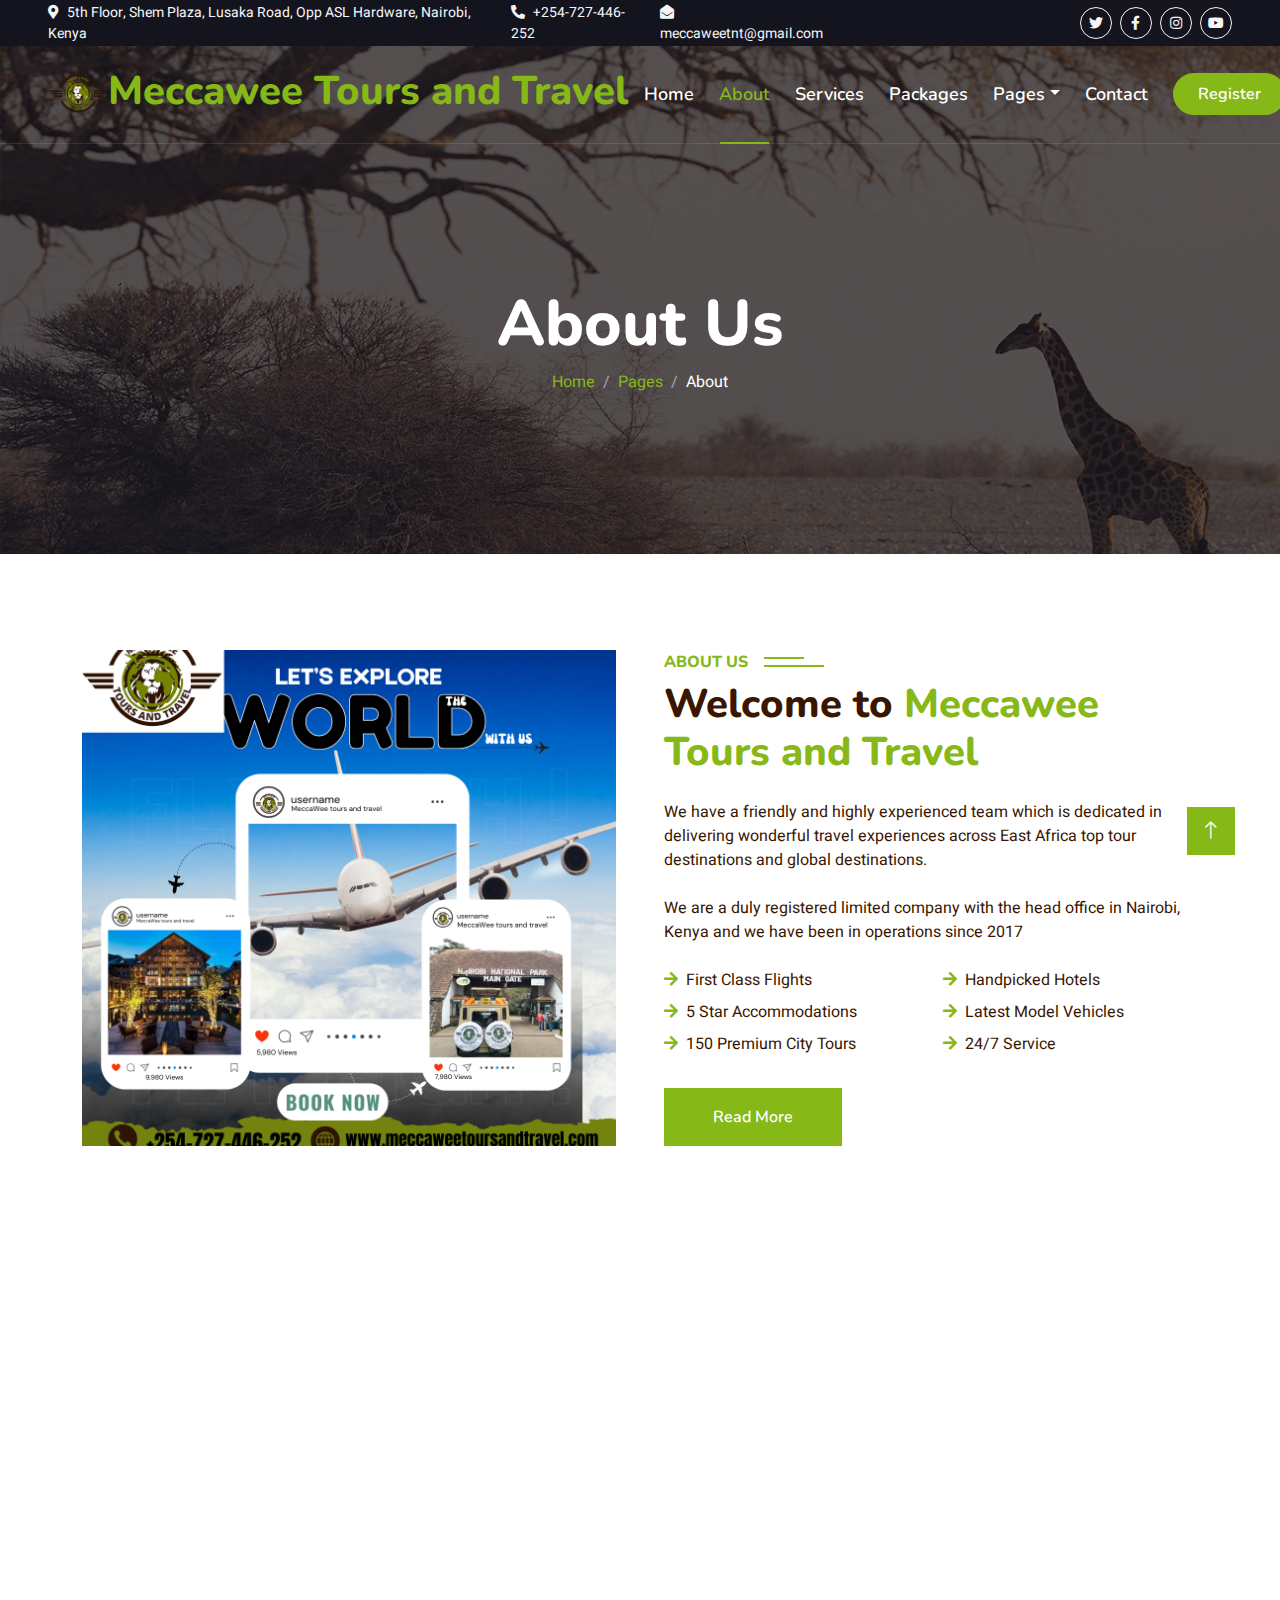
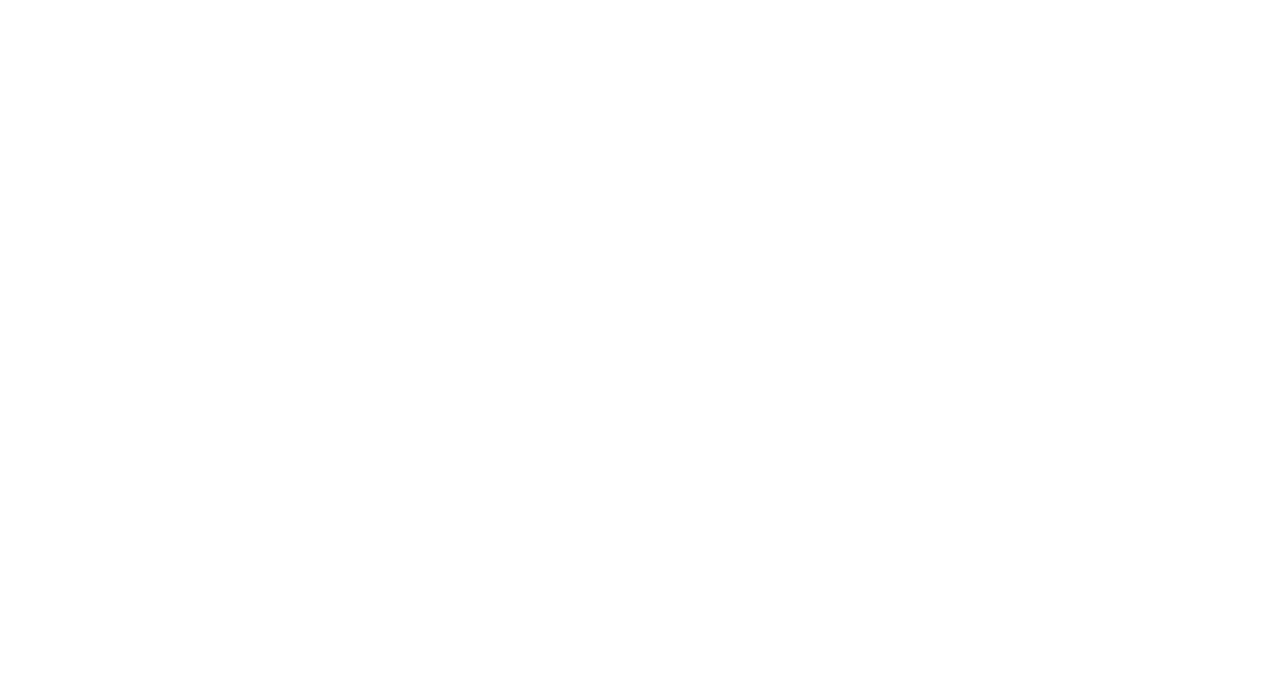
<file: about.html>
<!DOCTYPE html>
<html lang="en">

<head>
    <meta charset="utf-8">
    <title>Meccawee Tours and Travel</title>
    <meta content="width=device-width, initial-scale=1.0" name="viewport">
    <meta content="" name="keywords">
    <meta content="" name="description">

    <!-- Favicon -->
    <link href="img/favicon.ico" rel="icon">

    <!-- Google Web Fonts -->
    <link rel="preconnect" href="https://fonts.googleapis.com">
    <link rel="preconnect" href="https://fonts.gstatic.com" crossorigin>
    <link href="https://fonts.googleapis.com/css2?family=Heebo:wght@400;500;600&family=Nunito:wght@600;700;800&display=swap" rel="stylesheet">

    <!-- Icon Font Stylesheet -->
    <link href="https://cdnjs.cloudflare.com/ajax/libs/font-awesome/5.10.0/css/all.min.css" rel="stylesheet">
    <link href="https://cdn.jsdelivr.net/npm/bootstrap-icons@1.4.1/font/bootstrap-icons.css" rel="stylesheet">

    <!-- Libraries Stylesheet -->
    <link href="lib/animate/animate.min.css" rel="stylesheet">
    <link href="lib/owlcarousel/assets/owl.carousel.min.css" rel="stylesheet">
    <link href="lib/tempusdominus/css/tempusdominus-bootstrap-4.min.css" rel="stylesheet" />

    <!-- Customized Bootstrap Stylesheet -->
    <link href="css/bootstrap.min.css" rel="stylesheet">

    <!-- Template Stylesheet -->
    <link href="css/style.css" rel="stylesheet">
</head>

<body>
    <!-- Spinner Start -->
    <div id="spinner" class="show bg-white position-fixed translate-middle w-100 vh-100 top-50 start-50 d-flex align-items-center justify-content-center">
        <div class="spinner-border text-primary" style="width: 3rem; height: 3rem;" role="status">
            <span class="sr-only">Loading...</span>
        </div>
    </div>
    <!-- Spinner End -->


    <!-- Topbar Start -->
    <div class="container-fluid bg-dark px-5 d-none d-lg-block">
        <div class="row gx-0">
            <div class="col-lg-8 text-center text-lg-start mb-2 mb-lg-0">
                <div class="d-inline-flex align-items-center" style="height: 45px;">
                    <small class="me-3 text-light"><i class="fa fa-map-marker-alt me-2"></i>5th Floor, Shem Plaza, Lusaka Road, Opp ASL Hardware, Nairobi, Kenya</small>
                    <small class="me-3 text-light"><i class="fa fa-phone-alt me-2"></i>+254-727-446-252</small>
                    <small class="text-light"><i class="fa fa-envelope-open me-2"></i>meccaweetnt@gmail.com</small>
                </div>
            </div>
            <div class="col-lg-4 text-center text-lg-end">
                <div class="d-inline-flex align-items-center" style="height: 45px;">
                    <a class="btn btn-sm btn-outline-light btn-sm-square rounded-circle me-2" href="https://x.com/MeccaweeT" target="_blank"><i class="fab fa-twitter fw-normal"></i></a>
                    <a class="btn btn-sm btn-outline-light btn-sm-square rounded-circle me-2" href="https://www.facebook.com/meccawee"><i class="fab fa-facebook-f fw-normal"></i></a>
                    <!---a class="btn btn-sm btn-outline-light btn-sm-square rounded-circle me-2" href=""><i class="fab fa-linkedin-in fw-normal"></i></a------->
                    <a class="btn btn-sm btn-outline-light btn-sm-square rounded-circle me-2" href="https://www.instagram.com/meccaweetours" target="_blank"><i class="fab fa-instagram fw-normal"></i></a>
                    <a class="btn btn-sm btn-outline-light btn-sm-square rounded-circle" href="https://www.youtube.com/@MeccaweeToursandTravel" target="_blank"><i class="fab fa-youtube fw-normal"></i></a>
                </div>
            </div>
        </div>
    </div>
    <!-- Topbar End -->


    <!-- Navbar & Hero Start -->
    <div class="container-fluid position-relative p-0">
        <nav class="navbar navbar-expand-lg navbar-light px-4 px-lg-5 py-3 py-lg-0">
            <a href="index.html" class="navbar-brand p-0">
                <h1 class="text-primary m-0"><img src="img/Meccawee-Logo-Icon" alt="Logo"><!--i class="fa fa-map-marker-alt me-3"--></i>Meccawee Tours and Travel</h1>
                <!-- <img src="img/logo.png" alt="Logo"> -->
            </a>
            <button class="navbar-toggler" type="button" data-bs-toggle="collapse" data-bs-target="#navbarCollapse">
                <span class="fa fa-bars"></span>
            </button>
            <div class="collapse navbar-collapse" id="navbarCollapse">
                <div class="navbar-nav ms-auto py-0">
                    <a href="index.html" class="nav-item nav-link">Home</a>
                    <a href="about.html" class="nav-item nav-link active">About</a>
                    <a href="service.html" class="nav-item nav-link">Services</a>
                    <a href="package.html" class="nav-item nav-link">Packages</a>
                    <div class="nav-item dropdown">
                        <a href="#" class="nav-link dropdown-toggle" data-bs-toggle="dropdown">Pages</a>
                        <div class="dropdown-menu m-0">
                            <a href="destination.html" class="dropdown-item">Destination</a>
                            <a href="booking.html" class="dropdown-item">Booking</a>
                            <a href="featuredhotels.html" class="dropdown-item">Travel Guides</a>
                            <a href="testimonial.html" class="dropdown-item">Testimonial</a>
                            <a href="Airticketing.html" class="dropdown-item">AirTicketing</a>
                        </div>
                    </div>
                    <a href="contact.html" class="nav-item nav-link">Contact</a>
                </div>
                <a href="" class="btn btn-primary rounded-pill py-2 px-4">Register</a>
            </div>
        </nav>

        <div class="container-fluid bg-primary py-5 mb-5 hero-header">
            <div class="container py-5">
                <div class="row justify-content-center py-5">
                    <div class="col-lg-10 pt-lg-5 mt-lg-5 text-center">
                        <h1 class="display-3 text-white animated slideInDown">About Us</h1>
                        <nav aria-label="breadcrumb">
                            <ol class="breadcrumb justify-content-center">
                                <li class="breadcrumb-item"><a href="#">Home</a></li>
                                <li class="breadcrumb-item"><a href="#">Pages</a></li>
                                <li class="breadcrumb-item text-white active" aria-current="page">About</li>
                            </ol>
                        </nav>
                    </div>
                </div>
            </div>
        </div>
    </div>
    <!-- Navbar & Hero End -->


    <!-- About Start -->
    <div class="container-xxl py-5">
        <div class="container">
            <div class="row g-5">
                <div class="col-lg-6 wow fadeInUp" data-wow-delay="0.1s" style="min-height: 400px;">
                    <div class="position-relative h-100">
                        <img class="img-fluid position-absolute w-100 h-100" src="img/honeymoon.png" alt="" style="object-fit: cover;">
                    </div>
                </div>
                <div class="col-lg-6 wow fadeInUp" data-wow-delay="0.3s">
                    <h6 class="section-title bg-white text-start text-primary pe-3">About Us</h6>
                    <h1 class="mb-4">Welcome to <span class="text-primary">Meccawee Tours and Travel</span></h1>
                    <p class="mb-4">We have a friendly and highly experienced team which is dedicated in delivering wonderful travel experiences across East Africa top tour destinations and global destinations. </p>
                    <p class="mb-4">We are a duly registered limited company with the head office in Nairobi, Kenya and we have been in operations since 2017</p>
                    <div class="row gy-2 gx-4 mb-4">
                        <div class="col-sm-6">
                            <p class="mb-0"><i class="fa fa-arrow-right text-primary me-2"></i>First Class Flights</p>
                        </div>
                        <div class="col-sm-6">
                            <p class="mb-0"><i class="fa fa-arrow-right text-primary me-2"></i>Handpicked Hotels</p>
                        </div>
                        <div class="col-sm-6">
                            <p class="mb-0"><i class="fa fa-arrow-right text-primary me-2"></i>5 Star Accommodations</p>
                        </div>
                        <div class="col-sm-6">
                            <p class="mb-0"><i class="fa fa-arrow-right text-primary me-2"></i>Latest Model Vehicles</p>
                        </div>
                        <div class="col-sm-6">
                            <p class="mb-0"><i class="fa fa-arrow-right text-primary me-2"></i>150 Premium City Tours</p>
                        </div>
                        <div class="col-sm-6">
                            <p class="mb-0"><i class="fa fa-arrow-right text-primary me-2"></i>24/7 Service</p>
                        </div>
                    </div>
                    <a class="btn btn-primary py-3 px-5 mt-2" href="index.html">Read More</a>
                </div>
            </div>
        </div>
    </div>
    <!-- About End -->


    <!-- Team Start -->
    <div class="container-xxl py-5">
        <div class="container">
            <div class="text-center wow fadeInUp" data-wow-delay="0.1s">
                <h6 class="section-title bg-white text-center text-primary px-3">Featured Hotels</h6>
                <h1 class="mb-5">Five Star Hotels</h1>
            </div>
            <div class="row g-4">
                <div class="col-lg-3 col-md-6 wow fadeInUp" data-wow-delay="0.1s">
                    <div class="team-item">
                        <div class="overflow-hidden">
                            <img class="img-fluid" src="img/neptune-village-beach.jpg" alt="">
                        </div>

                        <div class="position-relative d-flex justify-content-center" style="margin-top: -19px;">
                            <!--a class="btn btn-square mx-1" href=""><i class="fab fa-facebook-f"></i></a---->
                            <!--a class="btn btn-square mx-1" href=""><i class="fab fa-twitter"></i></a>
                            <!--a class="btn btn-square mx-1" href=""><i class="fab fa-instagram"></i></a----->
                        </div>
                        <div class="text-center p-4">
                            <h5 class="mb-0">Neptune Beach Hotel</h5>
                            <small>Mombasa</small>
                        </div>
                    </div>
                </div>
                <div class="col-lg-3 col-md-6 wow fadeInUp" data-wow-delay="0.3s">
                    <div class="team-item">
                        <div class="overflow-hidden">
                            <img class="img-fluid" src="img/team-2.jpg" alt="">
                        </div>
                        <div class="position-relative d-flex justify-content-center" style="margin-top: -19px;">
                            <!--a class="btn btn-square mx-1" href=""><i class="fab fa-facebook-f"></i></a>
                            <!--a class="btn btn-square mx-1" href=""><i class="fab fa-twitter"></i></a>
                            <!--a class="btn btn-square mx-1" href=""><i class="fab fa-instagram"></i></a-->
                        </div>
                        <div class="text-center p-4">
                            <h5 class="mb-0">Full Name</h5>
                            <small>Designation</small>
                        </div>
                    </div>
                </div>
                <div class="col-lg-3 col-md-6 wow fadeInUp" data-wow-delay="0.5s">
                    <div class="team-item">
                        <div class="overflow-hidden">
                            <img class="img-fluid" src="img/team-3.jpg" alt="">
                        </div>
                        <div class="position-relative d-flex justify-content-center" style="margin-top: -19px;">
                            <a class="btn btn-square mx-1" href=""><i class="fab fa-facebook-f"></i></a>
                            <a class="btn btn-square mx-1" href=""><i class="fab fa-twitter"></i></a>
                            <a class="btn btn-square mx-1" href=""><i class="fab fa-instagram"></i></a>
                        </div>
                        <div class="text-center p-4">
                            <h5 class="mb-0">Full Name</h5>
                            <small>Designation</small>
                        </div>
                    </div>
                </div>
                <div class="col-lg-3 col-md-6 wow fadeInUp" data-wow-delay="0.7s">
                    <div class="team-item">
                        <div class="overflow-hidden">
                            <img class="img-fluid" src="img/team-4.jpg" alt="">
                        </div>
                        <div class="position-relative d-flex justify-content-center" style="margin-top: -19px;">
                            <a class="btn btn-square mx-1" href=""><i class="fab fa-facebook-f"></i></a>
                            <a class="btn btn-square mx-1" href=""><i class="fab fa-twitter"></i></a>
                            <a class="btn btn-square mx-1" href=""><i class="fab fa-instagram"></i></a>
                        </div>
                        <div class="text-center p-4">
                            <h5 class="mb-0">Full Name</h5>
                            <small>Designation</small>
                        </div>
                    </div>
                </div>
            </div>
        </div>
    </div>
    <!-- Team End -->
        

    <!-- Footer Start -->
    <div class="container-fluid bg-dark text-light footer pt-5 mt-5 wow fadeIn" data-wow-delay="0.1s">
        <div class="container py-5">
            <div class="row g-5">
                <div class="col-lg-3 col-md-6">
                    <h4 class="text-white mb-3">Company</h4>
                    <a class="btn btn-link" href="">About Us</a>
                    <a class="btn btn-link" href="">Contact Us</a>
                    <a class="btn btn-link" href="">Privacy Policy</a>
                    <a class="btn btn-link" href="">Terms & Condition</a>
                    <a class="btn btn-link" href="">FAQs & Help</a>
                </div>
                <div class="col-lg-3 col-md-6">
                    <h4 class="text-white mb-3">Contact</h4>
                    <p class="mb-2"><i class="fa fa-map-marker-alt me-3"></i>5th Floor, Shem Plaza, Lusaka Road, Opp ASL Hardware, Nairobi, Kenya</p>
                    <p class="mb-2"><i class="fa fa-phone-alt me-3"></i>+254-727-446-2520</p>
                    <p class="mb-2"><i class="fa fa-envelope me-3"></i>meccaweetnt@gmail.com</p>
                    <div class="d-flex pt-2">
                        <a class="btn btn-outline-light btn-social" href=""><i class="fab fa-twitter"></i></a>
                        <a class="btn btn-outline-light btn-social" href=""><i class="fab fa-facebook-f"></i></a>
                        <a class="btn btn-outline-light btn-social" href=""><i class="fab fa-youtube"></i></a>
                        <a class="btn btn-outline-light btn-social" href=""><i class="fab fa-linkedin-in"></i></a>
                    </div>
                </div>
                <div class="col-lg-3 col-md-6">
                    <h4 class="text-white mb-3">Gallery</h4>
                    <div class="row g-2 pt-2">
                        <div class="col-4">
                            <img class="img-fluid bg-light p-1" src="img/package-1.jpg" alt="">
                        </div>
                        <div class="col-4">
                            <img class="img-fluid bg-light p-1" src="img/package-2.jpg" alt="">
                        </div>
                        <div class="col-4">
                            <img class="img-fluid bg-light p-1" src="img/package-3.jpg" alt="">
                        </div>
                        <div class="col-4">
                            <img class="img-fluid bg-light p-1" src="img/package-2.jpg" alt="">
                        </div>
                        <div class="col-4">
                            <img class="img-fluid bg-light p-1" src="img/package-3.jpg" alt="">
                        </div>
                        <div class="col-4">
                            <img class="img-fluid bg-light p-1" src="img/package-1.jpg" alt="">
                        </div>
                    </div>
                </div>
                <div class="col-lg-3 col-md-6">
                    <h4 class="text-white mb-3">Newsletter</h4>
                    <p>Dolor amet sit justo amet elitr clita ipsum elitr est.</p>
                    <div class="position-relative mx-auto" style="max-width: 400px;">
                        <input class="form-control border-primary w-100 py-3 ps-4 pe-5" type="text" placeholder="Your email">
                        <button type="button" class="btn btn-primary py-2 position-absolute top-0 end-0 mt-2 me-2">SignUp</button>
                    </div>
                </div>
            </div>
        </div>
        <div class="container">
            <div class="copyright">
                <div class="row">
                    <div class="col-md-6 text-center text-md-start mb-3 mb-md-0">
                        &copy; <a class="border-bottom" href="#">Your Site Name</a>, All Right Reserved.

                        <!--/*** This template is free as long as you keep the footer author’s credit link/attribution link/backlink. If you'd like to use the template without the footer author’s credit link/attribution link/backlink, you can purchase the Credit Removal License from "https://htmlcodex.com/credit-removal". Thank you for your support. ***/-->
                        Designed By <a class="border-bottom" href="https://htmlcodex.com">HTML Codex</a>
                    </div>
                    <div class="col-md-6 text-center text-md-end">
                        <div class="footer-menu">
                            <a href="">Home</a>
                            <a href="">Cookies</a>
                            <a href="">Help</a>
                            <a href="">FQAs</a>
                        </div>
                    </div>
                </div>
            </div>
        </div>
    </div>
    <!-- Footer End -->


    <!-- Back to Top -->
    <a href="#" class="btn btn-lg btn-primary btn-lg-square back-to-top"><i class="bi bi-arrow-up"></i></a>


    <!-- JavaScript Libraries -->
    <script src="https://code.jquery.com/jquery-3.4.1.min.js"></script>
    <script src="https://cdn.jsdelivr.net/npm/bootstrap@5.0.0/dist/js/bootstrap.bundle.min.js"></script>
    <script src="lib/wow/wow.min.js"></script>
    <script src="lib/easing/easing.min.js"></script>
    <script src="lib/waypoints/waypoints.min.js"></script>
    <script src="lib/owlcarousel/owl.carousel.min.js"></script>
    <script src="lib/tempusdominus/js/moment.min.js"></script>
    <script src="lib/tempusdominus/js/moment-timezone.min.js"></script>
    <script src="lib/tempusdominus/js/tempusdominus-bootstrap-4.min.js"></script>

    <!-- Template Javascript -->
    <script src="js/main.js"></script>
</body>

</html>
</file>
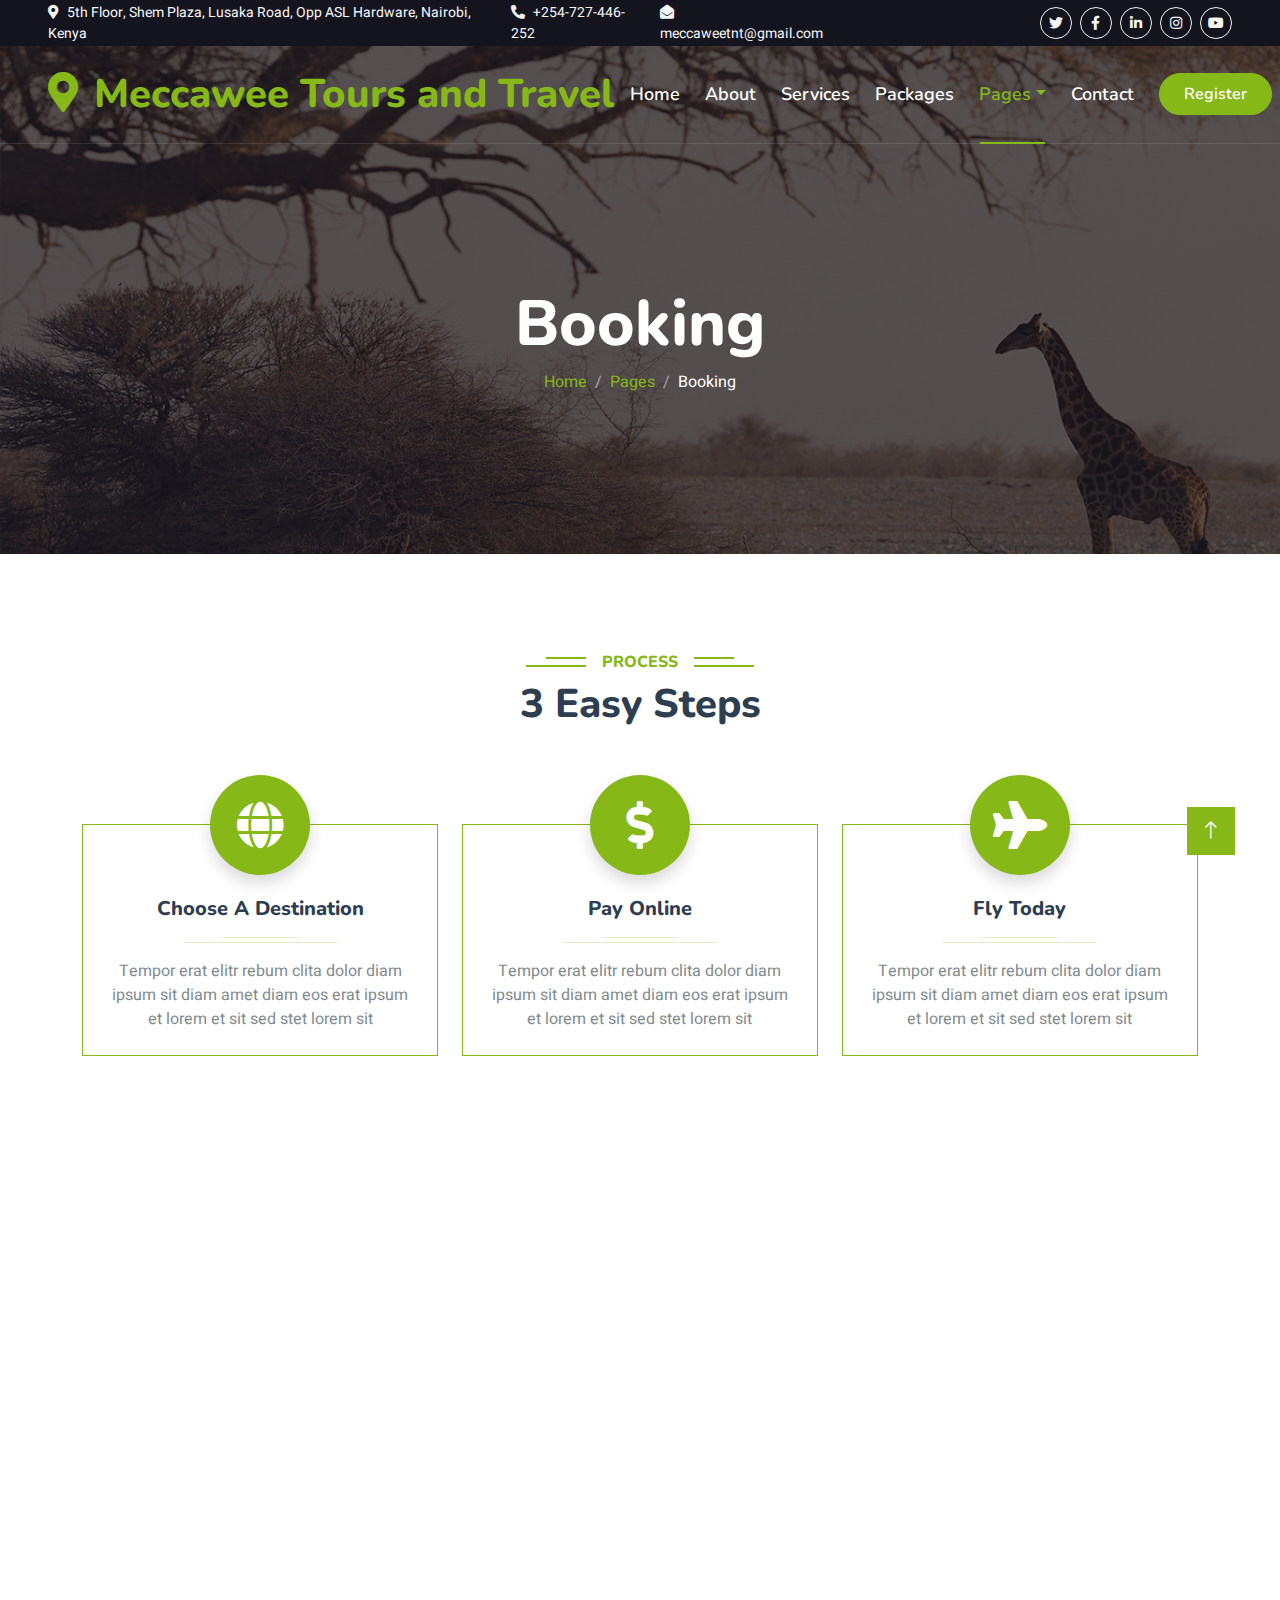
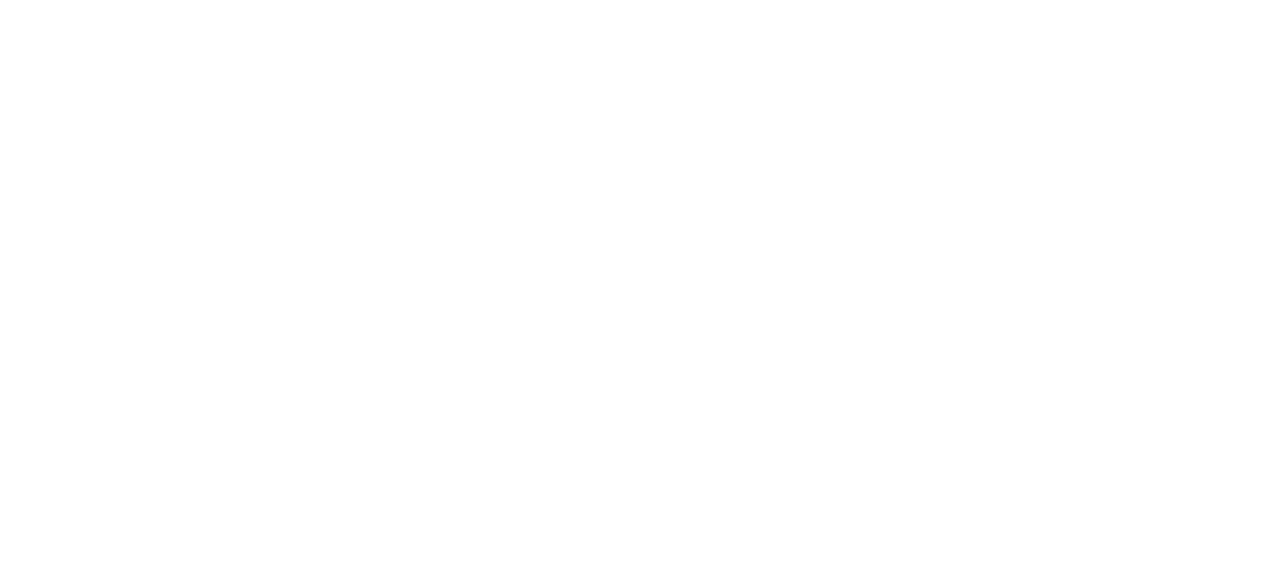
<file: booking.html>
<!DOCTYPE html>
<html lang="en">

<head>
    <meta charset="utf-8">
    <title>Meccawee Tours and Travel</title>
    <meta content="width=device-width, initial-scale=1.0" name="viewport">
    <meta content="" name="keywords">
    <meta content="" name="description">

    <!-- Favicon -->
    <link href="img/favicon.ico" rel="icon">

    <!-- Google Web Fonts -->
    <link rel="preconnect" href="https://fonts.googleapis.com">
    <link rel="preconnect" href="https://fonts.gstatic.com" crossorigin>
    <link href="https://fonts.googleapis.com/css2?family=Heebo:wght@400;500;600&family=Nunito:wght@600;700;800&display=swap" rel="stylesheet">

    <!-- Icon Font Stylesheet -->
    <link href="https://cdnjs.cloudflare.com/ajax/libs/font-awesome/5.10.0/css/all.min.css" rel="stylesheet">
    <link href="https://cdn.jsdelivr.net/npm/bootstrap-icons@1.4.1/font/bootstrap-icons.css" rel="stylesheet">

    <!-- Libraries Stylesheet -->
    <link href="lib/animate/animate.min.css" rel="stylesheet">
    <link href="lib/owlcarousel/assets/owl.carousel.min.css" rel="stylesheet">
    <link href="lib/tempusdominus/css/tempusdominus-bootstrap-4.min.css" rel="stylesheet" />

    <!-- Customized Bootstrap Stylesheet -->
    <link href="css/bootstrap.min.css" rel="stylesheet">

    <!-- Template Stylesheet -->
    <link href="css/style.css" rel="stylesheet">
</head>

<body>
    <!-- Spinner Start -->
    <div id="spinner" class="show bg-white position-fixed translate-middle w-100 vh-100 top-50 start-50 d-flex align-items-center justify-content-center">
        <div class="spinner-border text-primary" style="width: 3rem; height: 3rem;" role="status">
            <span class="sr-only">Loading...</span>
        </div>
    </div>
    <!-- Spinner End -->


    <!-- Topbar Start -->
    <div class="container-fluid bg-dark px-5 d-none d-lg-block">
        <div class="row gx-0">
            <div class="col-lg-8 text-center text-lg-start mb-2 mb-lg-0">
                <div class="d-inline-flex align-items-center" style="height: 45px;">
                    <small class="me-3 text-light"><i class="fa fa-map-marker-alt me-2"></i>5th Floor, Shem Plaza, Lusaka Road, Opp ASL Hardware, Nairobi, Kenya</small>
                    <small class="me-3 text-light"><i class="fa fa-phone-alt me-2"></i>+254-727-446-252</small>
                    <small class="text-light"><i class="fa fa-envelope-open me-2"></i>meccaweetnt@gmail.com</small>
                </div>
            </div>
            <div class="col-lg-4 text-center text-lg-end">
                <div class="d-inline-flex align-items-center" style="height: 45px;">
                    <a class="btn btn-sm btn-outline-light btn-sm-square rounded-circle me-2" href=""><i class="fab fa-twitter fw-normal"></i></a>
                    <a class="btn btn-sm btn-outline-light btn-sm-square rounded-circle me-2" href=""><i class="fab fa-facebook-f fw-normal"></i></a>
                    <a class="btn btn-sm btn-outline-light btn-sm-square rounded-circle me-2" href=""><i class="fab fa-linkedin-in fw-normal"></i></a>
                    <a class="btn btn-sm btn-outline-light btn-sm-square rounded-circle me-2" href=""><i class="fab fa-instagram fw-normal"></i></a>
                    <a class="btn btn-sm btn-outline-light btn-sm-square rounded-circle" href=""><i class="fab fa-youtube fw-normal"></i></a>
                </div>
            </div>
        </div>
    </div>
    <!-- Topbar End -->


    <!-- Navbar & Hero Start -->
    <div class="container-fluid position-relative p-0">
        <nav class="navbar navbar-expand-lg navbar-light px-4 px-lg-5 py-3 py-lg-0">
            <a href="" class="navbar-brand p-0">
                <h1 class="text-primary m-0"><i class="fa fa-map-marker-alt me-3"></i>Meccawee Tours and Travel</h1>
                <!-- <img src="img/logo.png" alt="Logo"> -->
            </a>
            <button class="navbar-toggler" type="button" data-bs-toggle="collapse" data-bs-target="#navbarCollapse">
                <span class="fa fa-bars"></span>
            </button>
            <div class="collapse navbar-collapse" id="navbarCollapse">
                <div class="navbar-nav ms-auto py-0">
                    <a href="index.html" class="nav-item nav-link">Home</a>
                    <a href="about.html" class="nav-item nav-link">About</a>
                    <a href="service.html" class="nav-item nav-link">Services</a>
                    <a href="package.html" class="nav-item nav-link">Packages</a>
                    <div class="nav-item dropdown">
                        <a href="#" class="nav-link dropdown-toggle active" data-bs-toggle="dropdown">Pages</a>
                        <div class="dropdown-menu m-0">
                            <a href="destination.html" class="dropdown-item">Destination</a>
                            <a href="booking.html" class="dropdown-item active">Booking</a>
                            <a href="team.html" class="dropdown-item">Travel Guides</a>
                            <a href="testimonial.html" class="dropdown-item">Testimonial</a>
                            <a href="404.html" class="dropdown-item">404 Page</a>
                        </div>
                    </div>
                    <a href="contact.html" class="nav-item nav-link">Contact</a>
                </div>
                <a href="" class="btn btn-primary rounded-pill py-2 px-4">Register</a>
            </div>
        </nav>

        <div class="container-fluid bg-primary py-5 mb-5 hero-header">
            <div class="container py-5">
                <div class="row justify-content-center py-5">
                    <div class="col-lg-10 pt-lg-5 mt-lg-5 text-center">
                        <h1 class="display-3 text-white animated slideInDown">Booking</h1>
                        <nav aria-label="breadcrumb">
                            <ol class="breadcrumb justify-content-center">
                                <li class="breadcrumb-item"><a href="#">Home</a></li>
                                <li class="breadcrumb-item"><a href="#">Pages</a></li>
                                <li class="breadcrumb-item text-white active" aria-current="page">Booking</li>
                            </ol>
                        </nav>
                    </div>
                </div>
            </div>
        </div>
    </div>
    <!-- Navbar & Hero End -->


    <!-- Process Start -->
    <div class="container-xxl py-5">
        <div class="container">
            <div class="text-center pb-4 wow fadeInUp" data-wow-delay="0.1s">
                <h6 class="section-title bg-white text-center text-primary px-3">Process</h6>
                <h1 class="mb-5">3 Easy Steps</h1>
            </div>
            <div class="row gy-5 gx-4 justify-content-center">
                <div class="col-lg-4 col-sm-6 text-center pt-4 wow fadeInUp" data-wow-delay="0.1s">
                    <div class="position-relative border border-primary pt-5 pb-4 px-4">
                        <div class="d-inline-flex align-items-center justify-content-center bg-primary rounded-circle position-absolute top-0 start-50 translate-middle shadow" style="width: 100px; height: 100px;">
                            <i class="fa fa-globe fa-3x text-white"></i>
                        </div>
                        <h5 class="mt-4">Choose A Destination</h5>
                        <hr class="w-25 mx-auto bg-primary mb-1">
                        <hr class="w-50 mx-auto bg-primary mt-0">
                        <p class="mb-0">Tempor erat elitr rebum clita dolor diam ipsum sit diam amet diam eos erat ipsum et lorem et sit sed stet lorem sit</p>
                    </div>
                </div>
                <div class="col-lg-4 col-sm-6 text-center pt-4 wow fadeInUp" data-wow-delay="0.3s">
                    <div class="position-relative border border-primary pt-5 pb-4 px-4">
                        <div class="d-inline-flex align-items-center justify-content-center bg-primary rounded-circle position-absolute top-0 start-50 translate-middle shadow" style="width: 100px; height: 100px;">
                            <i class="fa fa-dollar-sign fa-3x text-white"></i>
                        </div>
                        <h5 class="mt-4">Pay Online</h5>
                        <hr class="w-25 mx-auto bg-primary mb-1">
                        <hr class="w-50 mx-auto bg-primary mt-0">
                        <p class="mb-0">Tempor erat elitr rebum clita dolor diam ipsum sit diam amet diam eos erat ipsum et lorem et sit sed stet lorem sit</p>
                    </div>
                </div>
                <div class="col-lg-4 col-sm-6 text-center pt-4 wow fadeInUp" data-wow-delay="0.5s">
                    <div class="position-relative border border-primary pt-5 pb-4 px-4">
                        <div class="d-inline-flex align-items-center justify-content-center bg-primary rounded-circle position-absolute top-0 start-50 translate-middle shadow" style="width: 100px; height: 100px;">
                            <i class="fa fa-plane fa-3x text-white"></i>
                        </div>
                        <h5 class="mt-4">Fly Today</h5>
                        <hr class="w-25 mx-auto bg-primary mb-1">
                        <hr class="w-50 mx-auto bg-primary mt-0">
                        <p class="mb-0">Tempor erat elitr rebum clita dolor diam ipsum sit diam amet diam eos erat ipsum et lorem et sit sed stet lorem sit</p>
                    </div>
                </div>
            </div>
        </div>
    </div>
    <!-- Process Start -->


    <!-- Booking Start -->
    <div class="container-xxl py-5 wow fadeInUp" data-wow-delay="0.1s">
        <div class="container">
            <div class="booking p-5">
                <div class="row g-5 align-items-center">
                    <div class="col-md-6 text-white">
                        <h6 class="text-white text-uppercase">Booking</h6>
                        <h1 class="text-white mb-4">Online Booking</h1>
                        <p class="mb-4">Tempor erat elitr rebum at clita. Diam dolor diam ipsum sit. Aliqu diam amet diam et eos. Clita erat ipsum et lorem et sit.</p>
                        <p class="mb-4">Tempor erat elitr rebum at clita. Diam dolor diam ipsum sit. Aliqu diam amet diam et eos. Clita erat ipsum et lorem et sit, sed stet lorem sit clita duo justo magna dolore erat amet</p>
                        <a class="btn btn-outline-light py-3 px-5 mt-2" href="">Read More</a>
                    </div>
                    <div class="col-md-6">
                        <h1 class="text-white mb-4">Book A Tour</h1>
                        <form>
                            <div class="row g-3">
                                <div class="col-md-6">
                                    <div class="form-floating">
                                        <input type="text" class="form-control bg-transparent" id="name" placeholder="Your Name">
                                        <label for="name">Your Name</label>
                                    </div>
                                </div>
                                <div class="col-md-6">
                                    <div class="form-floating">
                                        <input type="email" class="form-control bg-transparent" id="email" placeholder="Your Email">
                                        <label for="email">Your Email</label>
                                    </div>
                                </div>
                                <div class="col-md-6">
                                    <div class="form-floating date" id="date3" data-target-input="nearest">
                                        <input type="text" class="form-control bg-transparent datetimepicker-input" id="datetime" placeholder="Date & Time" data-target="#date3" data-toggle="datetimepicker" />
                                        <label for="datetime">Date & Time</label>
                                    </div>
                                </div>
                                <div class="col-md-6">
                                    <div class="form-floating">
                                        <select class="form-select bg-transparent" id="select1">
                                            <option value="1">Destination 1</option>
                                            <option value="2">Destination 2</option>
                                            <option value="3">Destination 3</option>
                                        </select>
                                        <label for="select1">Destination</label>
                                    </div>
                                </div>
                                <div class="col-12">
                                    <div class="form-floating">
                                        <textarea class="form-control bg-transparent" placeholder="Special Request" id="message" style="height: 100px"></textarea>
                                        <label for="message">Special Request</label>
                                    </div>
                                </div>
                                <div class="col-12">
                                    <button class="btn btn-outline-light w-100 py-3" type="submit">Book Now</button>
                                </div>
                            </div>
                        </form>
                    </div>
                </div>
            </div>
        </div>
    </div>
    <!-- Booking Start -->
        

    <!-- Footer Start -->
    <div class="container-fluid bg-dark text-light footer pt-5 mt-5 wow fadeIn" data-wow-delay="0.1s">
        <div class="container py-5">
            <div class="row g-5">
                <div class="col-lg-3 col-md-6">
                    <h4 class="text-white mb-3">Company</h4>
                    <a class="btn btn-link" href="">About Us</a>
                    <a class="btn btn-link" href="">Contact Us</a>
                    <a class="btn btn-link" href="">Privacy Policy</a>
                    <a class="btn btn-link" href="">Terms & Condition</a>
                    <a class="btn btn-link" href="">FAQs & Help</a>
                </div>
                <div class="col-lg-3 col-md-6">
                    <h4 class="text-white mb-3">Contact</h4>
                    <p class="mb-2"><i class="fa fa-map-marker-alt me-3"></i>5th Floor, Shem Plaza, Lusaka Road, Opp ASL Hardware, Nairobi, Kenya</p>
                    <p class="mb-2"><i class="fa fa-phone-alt me-3"></i>+254-727-446-2520</p>
                    <p class="mb-2"><i class="fa fa-envelope me-3"></i>meccaweetnt@gmail.com</p>
                    <div class="d-flex pt-2">
                        <a class="btn btn-outline-light btn-social" href=""><i class="fab fa-twitter"></i></a>
                        <a class="btn btn-outline-light btn-social" href=""><i class="fab fa-facebook-f"></i></a>
                        <a class="btn btn-outline-light btn-social" href=""><i class="fab fa-youtube"></i></a>
                        <a class="btn btn-outline-light btn-social" href=""><i class="fab fa-linkedin-in"></i></a>
                    </div>
                </div>
                <div class="col-lg-3 col-md-6">
                    <h4 class="text-white mb-3">Gallery</h4>
                    <div class="row g-2 pt-2">
                        <div class="col-4">
                            <img class="img-fluid bg-light p-1" src="img/package-1.jpg" alt="">
                        </div>
                        <div class="col-4">
                            <img class="img-fluid bg-light p-1" src="img/package-2.jpg" alt="">
                        </div>
                        <div class="col-4">
                            <img class="img-fluid bg-light p-1" src="img/package-3.jpg" alt="">
                        </div>
                        <div class="col-4">
                            <img class="img-fluid bg-light p-1" src="img/package-2.jpg" alt="">
                        </div>
                        <div class="col-4">
                            <img class="img-fluid bg-light p-1" src="img/package-3.jpg" alt="">
                        </div>
                        <div class="col-4">
                            <img class="img-fluid bg-light p-1" src="img/package-1.jpg" alt="">
                        </div>
                    </div>
                </div>
                <div class="col-lg-3 col-md-6">
                    <h4 class="text-white mb-3">Newsletter</h4>
                    <p>Dolor amet sit justo amet elitr clita ipsum elitr est.</p>
                    <div class="position-relative mx-auto" style="max-width: 400px;">
                        <input class="form-control border-primary w-100 py-3 ps-4 pe-5" type="text" placeholder="Your email">
                        <button type="button" class="btn btn-primary py-2 position-absolute top-0 end-0 mt-2 me-2">SignUp</button>
                    </div>
                </div>
            </div>
        </div>
        <div class="container">
            <div class="copyright">
                <div class="row">
                    <div class="col-md-6 text-center text-md-start mb-3 mb-md-0">
                        &copy; <a class="border-bottom" href="#">Your Site Name</a>, All Right Reserved.

                        <!--/*** This template is free as long as you keep the footer author’s credit link/attribution link/backlink. If you'd like to use the template without the footer author’s credit link/attribution link/backlink, you can purchase the Credit Removal License from "https://htmlcodex.com/credit-removal". Thank you for your support. ***/-->
                        Designed By <a class="border-bottom" href="https://htmlcodex.com">HTML Codex</a>
                    </div>
                    <div class="col-md-6 text-center text-md-end">
                        <div class="footer-menu">
                            <a href="">Home</a>
                            <a href="">Cookies</a>
                            <a href="">Help</a>
                            <a href="">FQAs</a>
                        </div>
                    </div>
                </div>
            </div>
        </div>
    </div>
    <!-- Footer End -->


    <!-- Back to Top -->
    <a href="#" class="btn btn-lg btn-primary btn-lg-square back-to-top"><i class="bi bi-arrow-up"></i></a>


    <!-- JavaScript Libraries -->
    <script src="https://code.jquery.com/jquery-3.4.1.min.js"></script>
    <script src="https://cdn.jsdelivr.net/npm/bootstrap@5.0.0/dist/js/bootstrap.bundle.min.js"></script>
    <script src="lib/wow/wow.min.js"></script>
    <script src="lib/easing/easing.min.js"></script>
    <script src="lib/waypoints/waypoints.min.js"></script>
    <script src="lib/owlcarousel/owl.carousel.min.js"></script>
    <script src="lib/tempusdominus/js/moment.min.js"></script>
    <script src="lib/tempusdominus/js/moment-timezone.min.js"></script>
    <script src="lib/tempusdominus/js/tempusdominus-bootstrap-4.min.js"></script>

    <!-- Template Javascript -->
    <script src="js/main.js"></script>
</body>

</html>
</file>
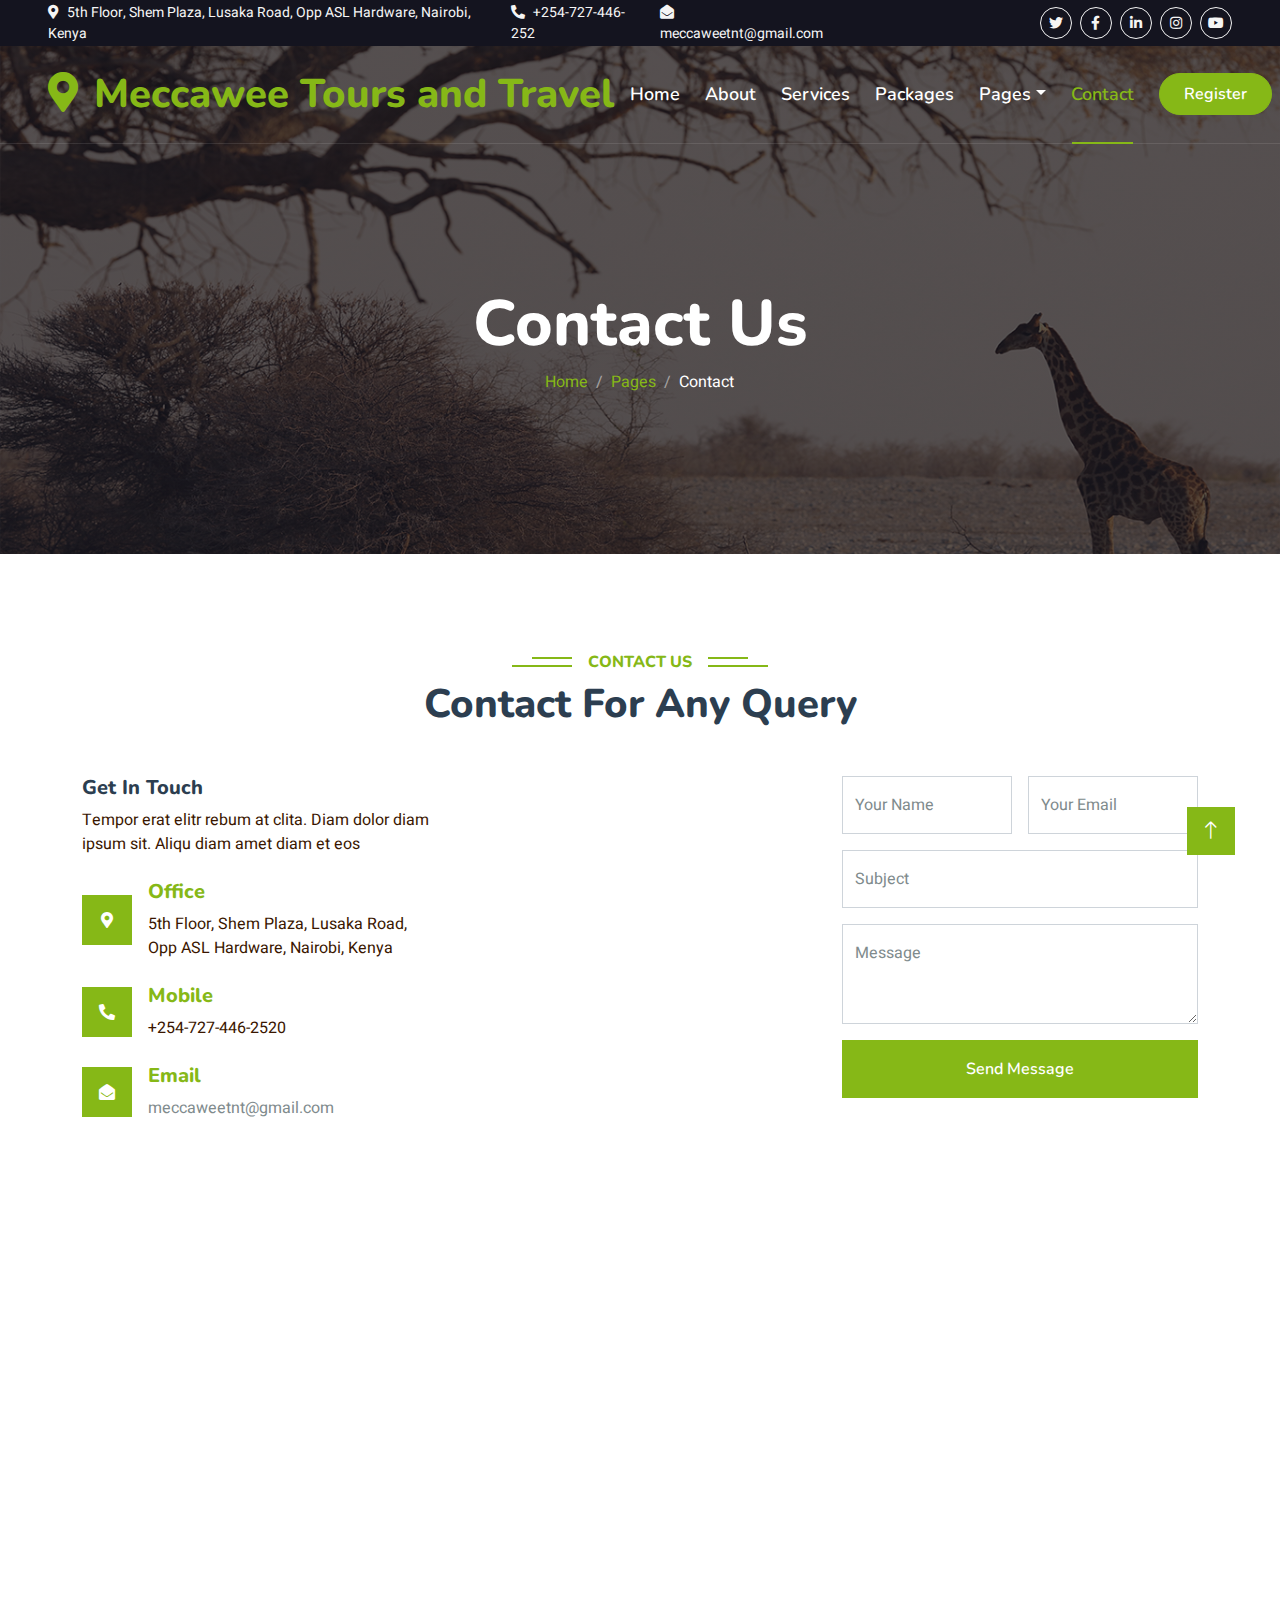
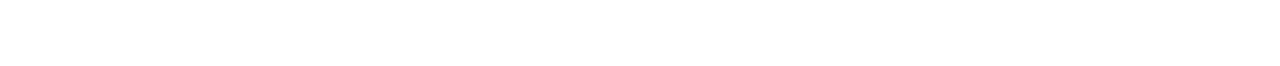
<file: contact.html>
<!DOCTYPE html>
<html lang="en">

<head>
    <meta charset="utf-8">
    <title>Meccawee Tours and Travel</title>
    <meta content="width=device-width, initial-scale=1.0" name="viewport">
    <meta content="" name="keywords">
    <meta content="" name="description">

    <!-- Favicon -->
    <link href="img/favicon.ico" rel="icon">

    <!-- Google Web Fonts -->
    <link rel="preconnect" href="https://fonts.googleapis.com">
    <link rel="preconnect" href="https://fonts.gstatic.com" crossorigin>
    <link href="https://fonts.googleapis.com/css2?family=Heebo:wght@400;500;600&family=Nunito:wght@600;700;800&display=swap" rel="stylesheet">

    <!-- Icon Font Stylesheet -->
    <link href="https://cdnjs.cloudflare.com/ajax/libs/font-awesome/5.10.0/css/all.min.css" rel="stylesheet">
    <link href="https://cdn.jsdelivr.net/npm/bootstrap-icons@1.4.1/font/bootstrap-icons.css" rel="stylesheet">

    <!-- Libraries Stylesheet -->
    <link href="lib/animate/animate.min.css" rel="stylesheet">
    <link href="lib/owlcarousel/assets/owl.carousel.min.css" rel="stylesheet">
    <link href="lib/tempusdominus/css/tempusdominus-bootstrap-4.min.css" rel="stylesheet" />

    <!-- Customized Bootstrap Stylesheet -->
    <link href="css/bootstrap.min.css" rel="stylesheet">

    <!-- Template Stylesheet -->
    <link href="css/style.css" rel="stylesheet">
</head>

<body>
    <!-- Spinner Start -->
    <div id="spinner" class="show bg-white position-fixed translate-middle w-100 vh-100 top-50 start-50 d-flex align-items-center justify-content-center">
        <div class="spinner-border text-primary" style="width: 3rem; height: 3rem;" role="status">
            <span class="sr-only">Loading...</span>
        </div>
    </div>
    <!-- Spinner End -->


    <!-- Topbar Start -->
    <div class="container-fluid bg-dark px-5 d-none d-lg-block">
        <div class="row gx-0">
            <div class="col-lg-8 text-center text-lg-start mb-2 mb-lg-0">
                <div class="d-inline-flex align-items-center" style="height: 45px;">
                    <small class="me-3 text-light"><i class="fa fa-map-marker-alt me-2"></i>5th Floor, Shem Plaza, Lusaka Road, Opp ASL Hardware, Nairobi, Kenya</small>
                    <small class="me-3 text-light"><i class="fa fa-phone-alt me-2"></i>+254-727-446-252</small>
                    <small class="text-light"><i class="fa fa-envelope-open me-2"></i>meccaweetnt@gmail.com</small>
                </div>
            </div>
            <div class="col-lg-4 text-center text-lg-end">
                <div class="d-inline-flex align-items-center" style="height: 45px;">
                    <a class="btn btn-sm btn-outline-light btn-sm-square rounded-circle me-2" href=""><i class="fab fa-twitter fw-normal"></i></a>
                    <a class="btn btn-sm btn-outline-light btn-sm-square rounded-circle me-2" href=""><i class="fab fa-facebook-f fw-normal"></i></a>
                    <a class="btn btn-sm btn-outline-light btn-sm-square rounded-circle me-2" href=""><i class="fab fa-linkedin-in fw-normal"></i></a>
                    <a class="btn btn-sm btn-outline-light btn-sm-square rounded-circle me-2" href=""><i class="fab fa-instagram fw-normal"></i></a>
                    <a class="btn btn-sm btn-outline-light btn-sm-square rounded-circle" href=""><i class="fab fa-youtube fw-normal"></i></a>
                </div>
            </div>
        </div>
    </div>
    <!-- Topbar End -->


    <!-- Navbar & Hero Start -->
    <div class="container-fluid position-relative p-0">
        <nav class="navbar navbar-expand-lg navbar-light px-4 px-lg-5 py-3 py-lg-0">
            <a href="" class="navbar-brand p-0">
                <h1 class="text-primary m-0"><i class="fa fa-map-marker-alt me-3"></i>Meccawee Tours and Travel</h1>
                <!-- <img src="img/logo.png" alt="Logo"> -->
            </a>
            <button class="navbar-toggler" type="button" data-bs-toggle="collapse" data-bs-target="#navbarCollapse">
                <span class="fa fa-bars"></span>
            </button>
            <div class="collapse navbar-collapse" id="navbarCollapse">
                <div class="navbar-nav ms-auto py-0">
                    <a href="index.html" class="nav-item nav-link">Home</a>
                    <a href="about.html" class="nav-item nav-link">About</a>
                    <a href="service.html" class="nav-item nav-link">Services</a>
                    <a href="package.html" class="nav-item nav-link">Packages</a>
                    <div class="nav-item dropdown">
                        <a href="#" class="nav-link dropdown-toggle" data-bs-toggle="dropdown">Pages</a>
                        <div class="dropdown-menu m-0">
                            <a href="destination.html" class="dropdown-item">Destination</a>
                            <a href="booking.html" class="dropdown-item">Booking</a>
                            <a href="team.html" class="dropdown-item">Travel Guides</a>
                            <a href="testimonial.html" class="dropdown-item">Testimonial</a>
                            <a href="404.html" class="dropdown-item">404 Page</a>
                        </div>
                    </div>
                    <a href="contact.html" class="nav-item nav-link active">Contact</a>
                </div>
                <a href="" class="btn btn-primary rounded-pill py-2 px-4">Register</a>
            </div>
        </nav>

        <div class="container-fluid bg-primary py-5 mb-5 hero-header">
            <div class="container py-5">
                <div class="row justify-content-center py-5">
                    <div class="col-lg-10 pt-lg-5 mt-lg-5 text-center">
                        <h1 class="display-3 text-white animated slideInDown">Contact Us</h1>
                        <nav aria-label="breadcrumb">
                            <ol class="breadcrumb justify-content-center">
                                <li class="breadcrumb-item"><a href="#">Home</a></li>
                                <li class="breadcrumb-item"><a href="#">Pages</a></li>
                                <li class="breadcrumb-item text-white active" aria-current="page">Contact</li>
                            </ol>
                        </nav>
                    </div>
                </div>
            </div>
        </div>
    </div>
    <!-- Navbar & Hero End -->


    <!-- Contact Start -->
    <div class="container-xxl py-5">
        <div class="container">
            <div class="text-center wow fadeInUp" data-wow-delay="0.1s">
                <h6 class="section-title bg-white text-center text-primary px-3">Contact Us</h6>
                <h1 class="mb-5">Contact For Any Query</h1>
            </div>
            <div class="row g-4">
                <div class="col-lg-4 col-md-6 wow fadeInUp" data-wow-delay="0.1s">
                    <h5>Get In Touch</h5>
                    <p class="mb-4">Tempor erat elitr rebum at clita. Diam dolor diam ipsum sit. Aliqu diam amet diam et eos</p>
                    <div class="d-flex align-items-center mb-4">
                        <div class="d-flex align-items-center justify-content-center flex-shrink-0 bg-primary" style="width: 50px; height: 50px;">
                            <i class="fa fa-map-marker-alt text-white"></i>
                        </div>
                        <div class="ms-3">
                            <h5 class="text-primary">Office</h5>
                            <p class="mb-0">5th Floor, Shem Plaza, Lusaka Road, Opp ASL Hardware, Nairobi, Kenya</p>
                        </div>
                    </div>
                    <div class="d-flex align-items-center mb-4">
                        <div class="d-flex align-items-center justify-content-center flex-shrink-0 bg-primary" style="width: 50px; height: 50px;">
                            <i class="fa fa-phone-alt text-white"></i>
                        </div>
                        <div class="ms-3">
                            <h5 class="text-primary">Mobile</h5>
                            <p class="mb-0">+254-727-446-2520</p>
                        </div>
                    </div>
                    <div class="d-flex align-items-center">
                        <div class="d-flex align-items-center justify-content-center flex-shrink-0 bg-primary" style="width: 50px; height: 50px;">
                            <i class="fa fa-envelope-open text-white"></i>
                        </div>
                        <div class="ms-3">
                            <h5 class="text-primary">Email</h5>
                            <p class="mb-0">meccaweetnt@gmail.com</p>
                        </div>
                    </div>
                </div>
                <div class="col-lg-4 col-md-6 wow fadeInUp" data-wow-delay="0.3s">
                    <iframe class="position-relative rounded w-100 h-100"
                        src="https://www.google.com/maps/embed?pb=!1m18!1m12!1m3!1d3001156.4288297426!2d-78.01371936852176!3d42.72876761954724!2m3!1f0!2f0!3f0!3m2!1i1024!2i768!4f13.1!3m3!1m2!1s0x4ccc4bf0f123a5a9%3A0xddcfc6c1de189567!2sNew%20York%2C%20USA!5e0!3m2!1sen!2sbd!4v1603794290143!5m2!1sen!2sbd"
                        frameborder="0" style="min-height: 300px; border:0;" allowfullscreen="" aria-hidden="false"
                        tabindex="0"></iframe>
                </div>
                <div class="col-lg-4 col-md-12 wow fadeInUp" data-wow-delay="0.5s">
                    <form>
                        <div class="row g-3">
                            <div class="col-md-6">
                                <div class="form-floating">
                                    <input type="text" class="form-control" id="name" placeholder="Your Name">
                                    <label for="name">Your Name</label>
                                </div>
                            </div>
                            <div class="col-md-6">
                                <div class="form-floating">
                                    <input type="email" class="form-control" id="email" placeholder="Your Email">
                                    <label for="email">Your Email</label>
                                </div>
                            </div>
                            <div class="col-12">
                                <div class="form-floating">
                                    <input type="text" class="form-control" id="subject" placeholder="Subject">
                                    <label for="subject">Subject</label>
                                </div>
                            </div>
                            <div class="col-12">
                                <div class="form-floating">
                                    <textarea class="form-control" placeholder="Leave a message here" id="message" style="height: 100px"></textarea>
                                    <label for="message">Message</label>
                                </div>
                            </div>
                            <div class="col-12">
                                <button class="btn btn-primary w-100 py-3" type="submit">Send Message</button>
                            </div>
                        </div>
                    </form>
                </div>
            </div>
        </div>
    </div>
    <!-- Contact End -->


    <!-- Footer Start -->
    <div class="container-fluid bg-dark text-light footer pt-5 mt-5 wow fadeIn" data-wow-delay="0.1s">
        <div class="container py-5">
            <div class="row g-5">
                <div class="col-lg-3 col-md-6">
                    <h4 class="text-white mb-3">Company</h4>
                    <a class="btn btn-link" href="">About Us</a>
                    <a class="btn btn-link" href="">Contact Us</a>
                    <a class="btn btn-link" href="">Privacy Policy</a>
                    <a class="btn btn-link" href="">Terms & Condition</a>
                    <a class="btn btn-link" href="">FAQs & Help</a>
                </div>
                <div class="col-lg-3 col-md-6">
                    <h4 class="text-white mb-3">Contact</h4>
                    <p class="mb-2"><i class="fa fa-map-marker-alt me-3"></i>5th Floor, Shem Plaza, Lusaka Road, Opp ASL Hardware, Nairobi, Kenya</p>
                    <p class="mb-2"><i class="fa fa-phone-alt me-3"></i>+254-727-446-2520</p>
                    <p class="mb-2"><i class="fa fa-envelope me-3"></i>meccaweetnt@gmail.com</p>
                    <div class="d-flex pt-2">
                        <a class="btn btn-outline-light btn-social" href=""><i class="fab fa-twitter"></i></a>
                        <a class="btn btn-outline-light btn-social" href=""><i class="fab fa-facebook-f"></i></a>
                        <a class="btn btn-outline-light btn-social" href=""><i class="fab fa-youtube"></i></a>
                        <a class="btn btn-outline-light btn-social" href=""><i class="fab fa-linkedin-in"></i></a>
                    </div>
                </div>
                <div class="col-lg-3 col-md-6">
                    <h4 class="text-white mb-3">Gallery</h4>
                    <div class="row g-2 pt-2">
                        <div class="col-4">
                            <img class="img-fluid bg-light p-1" src="img/package-1.jpg" alt="">
                        </div>
                        <div class="col-4">
                            <img class="img-fluid bg-light p-1" src="img/package-2.jpg" alt="">
                        </div>
                        <div class="col-4">
                            <img class="img-fluid bg-light p-1" src="img/package-3.jpg" alt="">
                        </div>
                        <div class="col-4">
                            <img class="img-fluid bg-light p-1" src="img/package-2.jpg" alt="">
                        </div>
                        <div class="col-4">
                            <img class="img-fluid bg-light p-1" src="img/package-3.jpg" alt="">
                        </div>
                        <div class="col-4">
                            <img class="img-fluid bg-light p-1" src="img/package-1.jpg" alt="">
                        </div>
                    </div>
                </div>
                <div class="col-lg-3 col-md-6">
                    <h4 class="text-white mb-3">Newsletter</h4>
                    <p>Dolor amet sit justo amet elitr clita ipsum elitr est.</p>
                    <div class="position-relative mx-auto" style="max-width: 400px;">
                        <input class="form-control border-primary w-100 py-3 ps-4 pe-5" type="text" placeholder="Your email">
                        <button type="button" class="btn btn-primary py-2 position-absolute top-0 end-0 mt-2 me-2">SignUp</button>
                    </div>
                </div>
            </div>
        </div>
        <div class="container">
            <div class="copyright">
                <div class="row">
                    <div class="col-md-6 text-center text-md-start mb-3 mb-md-0">
                        &copy; <a class="border-bottom" href="#">Your Site Name</a>, All Right Reserved.

                        <!--/*** This template is free as long as you keep the footer author’s credit link/attribution link/backlink. If you'd like to use the template without the footer author’s credit link/attribution link/backlink, you can purchase the Credit Removal License from "https://htmlcodex.com/credit-removal". Thank you for your support. ***/-->
                        Designed By <a class="border-bottom" href="https://htmlcodex.com">HTML Codex</a>
                    </div>
                    <div class="col-md-6 text-center text-md-end">
                        <div class="footer-menu">
                            <a href="">Home</a>
                            <a href="">Cookies</a>
                            <a href="">Help</a>
                            <a href="">FQAs</a>
                        </div>
                    </div>
                </div>
            </div>
        </div>
    </div>
    <!-- Footer End -->


    <!-- Back to Top -->
    <a href="#" class="btn btn-lg btn-primary btn-lg-square back-to-top"><i class="bi bi-arrow-up"></i></a>


    <!-- JavaScript Libraries -->
    <script src="https://code.jquery.com/jquery-3.4.1.min.js"></script>
    <script src="https://cdn.jsdelivr.net/npm/bootstrap@5.0.0/dist/js/bootstrap.bundle.min.js"></script>
    <script src="lib/wow/wow.min.js"></script>
    <script src="lib/easing/easing.min.js"></script>
    <script src="lib/waypoints/waypoints.min.js"></script>
    <script src="lib/owlcarousel/owl.carousel.min.js"></script>
    <script src="lib/tempusdominus/js/moment.min.js"></script>
    <script src="lib/tempusdominus/js/moment-timezone.min.js"></script>
    <script src="lib/tempusdominus/js/tempusdominus-bootstrap-4.min.js"></script>

    <!-- Template Javascript -->
    <script src="js/main.js"></script>
</body>

</html>
</file>
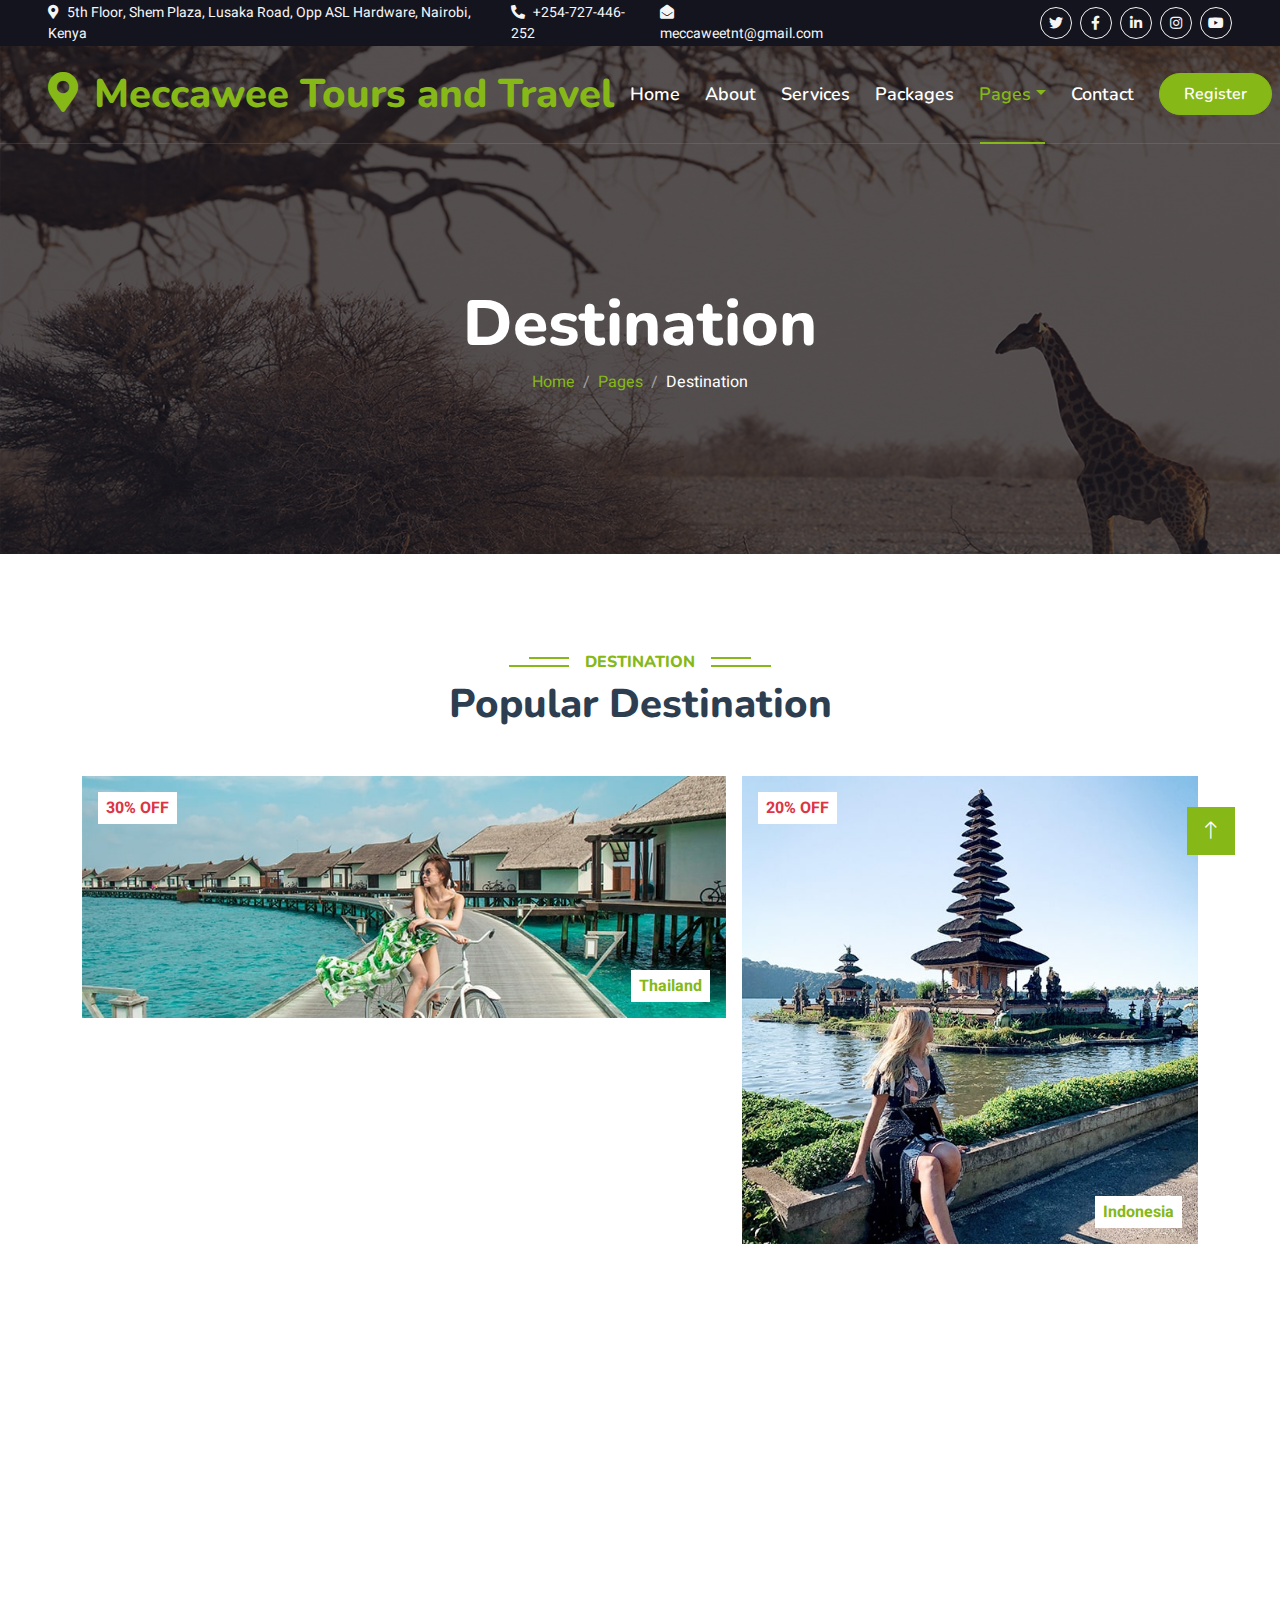
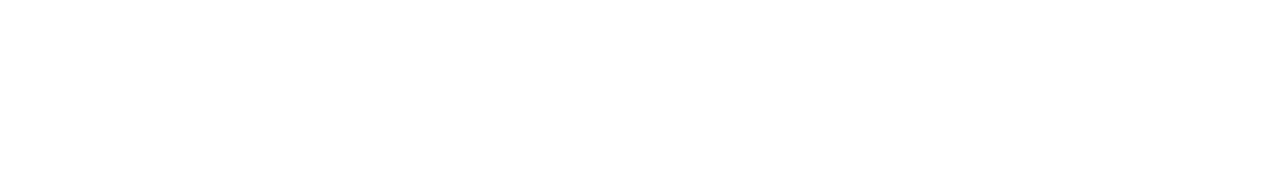
<file: destination.html>
<!DOCTYPE html>
<html lang="en">

<head>
    <meta charset="utf-8">
    <title>Meccawee Tours and Travel</title>
    <meta content="width=device-width, initial-scale=1.0" name="viewport">
    <meta content="" name="keywords">
    <meta content="" name="description">

    <!-- Favicon -->
    <link href="img/Meccawee-Logo-Icon" rel="icon">

    <!-- Google Web Fonts -->
    <link rel="preconnect" href="https://fonts.googleapis.com">
    <link rel="preconnect" href="https://fonts.gstatic.com" crossorigin>
    <link href="https://fonts.googleapis.com/css2?family=Heebo:wght@400;500;600&family=Nunito:wght@600;700;800&display=swap" rel="stylesheet">

    <!-- Icon Font Stylesheet -->
    <link href="https://cdnjs.cloudflare.com/ajax/libs/font-awesome/5.10.0/css/all.min.css" rel="stylesheet">
    <link href="https://cdn.jsdelivr.net/npm/bootstrap-icons@1.4.1/font/bootstrap-icons.css" rel="stylesheet">

    <!-- Libraries Stylesheet -->
    <link href="lib/animate/animate.min.css" rel="stylesheet">
    <link href="lib/owlcarousel/assets/owl.carousel.min.css" rel="stylesheet">
    <link href="lib/tempusdominus/css/tempusdominus-bootstrap-4.min.css" rel="stylesheet" />

    <!-- Customized Bootstrap Stylesheet -->
    <link href="css/bootstrap.min.css" rel="stylesheet">

    <!-- Template Stylesheet -->
    <link href="css/style.css" rel="stylesheet">
</head>

<body>
    <!-- Spinner Start -->
    <div id="spinner" class="show bg-white position-fixed translate-middle w-100 vh-100 top-50 start-50 d-flex align-items-center justify-content-center">
        <div class="spinner-border text-primary" style="width: 3rem; height: 3rem;" role="status">
            <span class="sr-only">Loading...</span>
        </div>
    </div>
    <!-- Spinner End -->


    <!-- Topbar Start -->
    <div class="container-fluid bg-dark px-5 d-none d-lg-block">
        <div class="row gx-0">
            <div class="col-lg-8 text-center text-lg-start mb-2 mb-lg-0">
                <div class="d-inline-flex align-items-center" style="height: 45px;">
                    <small class="me-3 text-light"><i class="fa fa-map-marker-alt me-2"></i>5th Floor, Shem Plaza, Lusaka Road, Opp ASL Hardware, Nairobi, Kenya</small>
                    <small class="me-3 text-light"><i class="fa fa-phone-alt me-2"></i>+254-727-446-252</small>
                    <small class="text-light"><i class="fa fa-envelope-open me-2"></i>meccaweetnt@gmail.com</small>
                </div>
            </div>
            <div class="col-lg-4 text-center text-lg-end">
                <div class="d-inline-flex align-items-center" style="height: 45px;">
                    <a class="btn btn-sm btn-outline-light btn-sm-square rounded-circle me-2" href=""><i class="fab fa-twitter fw-normal"></i></a>
                    <a class="btn btn-sm btn-outline-light btn-sm-square rounded-circle me-2" href="href= https://www.facebook.com/meccawee" target="_blank"><i class="fab fa-facebook-f fw-normal"></i></a>
                    <a class="btn btn-sm btn-outline-light btn-sm-square rounded-circle me-2" href=""><i class="fab fa-linkedin-in fw-normal"></i></a>
                    <a class="btn btn-sm btn-outline-light btn-sm-square rounded-circle me-2" href=""><i class="fab fa-instagram fw-normal"></i></a>
                    <a class="btn btn-sm btn-outline-light btn-sm-square rounded-circle" href=""><i class="fab fa-youtube fw-normal"></i></a>
                </div>
            </div>
        </div>
    </div>
    <!-- Topbar End -->


    <!-- Navbar & Hero Start -->
    <div class="container-fluid position-relative p-0">
        <nav class="navbar navbar-expand-lg navbar-light px-4 px-lg-5 py-3 py-lg-0">
            <a href="" class="navbar-brand p-0">
                <h1 class="text-primary m-0"><i class="fa fa-map-marker-alt me-3"></i>Meccawee Tours and Travel</h1>
                <!-- <img src="img/logo.png" alt="Logo"> -->
            </a>
            <button class="navbar-toggler" type="button" data-bs-toggle="collapse" data-bs-target="#navbarCollapse">
                <span class="fa fa-bars"></span>
            </button>
            <div class="collapse navbar-collapse" id="navbarCollapse">
                <div class="navbar-nav ms-auto py-0">
                    <a href="index.html" class="nav-item nav-link">Home</a>
                    <a href="about.html" class="nav-item nav-link">About</a>
                    <a href="service.html" class="nav-item nav-link">Services</a>
                    <a href="package.html" class="nav-item nav-link">Packages</a>
                    <div class="nav-item dropdown">
                        <a href="#" class="nav-link dropdown-toggle active" data-bs-toggle="dropdown">Pages</a>
                        <div class="dropdown-menu m-0">
                            <a href="destination.html" class="dropdown-item active">Destination</a>
                            <a href="booking.html" class="dropdown-item">Booking</a>
                            <a href="team.html" class="dropdown-item">Travel Guides</a>
                            <a href="testimonial.html" class="dropdown-item">Testimonial</a>
                            <a href="404.html" class="dropdown-item">404 Page</a>
                        </div>
                    </div>
                    <a href="contact.html" class="nav-item nav-link">Contact</a>
                </div>
                <a href="" class="btn btn-primary rounded-pill py-2 px-4">Register</a>
            </div>
        </nav>

        <div class="container-fluid bg-primary py-5 mb-5 hero-header">
            <div class="container py-5">
                <div class="row justify-content-center py-5">
                    <div class="col-lg-10 pt-lg-5 mt-lg-5 text-center">
                        <h1 class="display-3 text-white animated slideInDown">Destination</h1>
                        <nav aria-label="breadcrumb">
                            <ol class="breadcrumb justify-content-center">
                                <li class="breadcrumb-item"><a href="#">Home</a></li>
                                <li class="breadcrumb-item"><a href="#">Pages</a></li>
                                <li class="breadcrumb-item text-white active" aria-current="page">Destination</li>
                            </ol>
                        </nav>
                    </div>
                </div>
            </div>
        </div>
    </div>
    <!-- Navbar & Hero End -->


    <!-- Destination Start -->
    <div class="container-xxl py-5 destination">
        <div class="container">
            <div class="text-center wow fadeInUp" data-wow-delay="0.1s">
                <h6 class="section-title bg-white text-center text-primary px-3">Destination</h6>
                <h1 class="mb-5">Popular Destination</h1>
            </div>
            <div class="row g-3">
                <div class="col-lg-7 col-md-6">
                    <div class="row g-3">
                        <div class="col-lg-12 col-md-12 wow zoomIn" data-wow-delay="0.1s">
                            <a class="position-relative d-block overflow-hidden" href="">
                                <img class="img-fluid" src="img/destination-1.jpg" alt="">
                                <div class="bg-white text-danger fw-bold position-absolute top-0 start-0 m-3 py-1 px-2">30% OFF</div>
                                <div class="bg-white text-primary fw-bold position-absolute bottom-0 end-0 m-3 py-1 px-2">Thailand</div>
                            </a>
                        </div>
                        <div class="col-lg-6 col-md-12 wow zoomIn" data-wow-delay="0.3s">
                            <a class="position-relative d-block overflow-hidden" href="">
                                <img class="img-fluid" src="img/destination-2.jpg" alt="">
                                <div class="bg-white text-danger fw-bold position-absolute top-0 start-0 m-3 py-1 px-2">25% OFF</div>
                                <div class="bg-white text-primary fw-bold position-absolute bottom-0 end-0 m-3 py-1 px-2">Malaysia</div>
                            </a>
                        </div>
                        <div class="col-lg-6 col-md-12 wow zoomIn" data-wow-delay="0.5s">
                            <a class="position-relative d-block overflow-hidden" href="">
                                <img class="img-fluid" src="img/destination-3.jpg" alt="">
                                <div class="bg-white text-danger fw-bold position-absolute top-0 start-0 m-3 py-1 px-2">35% OFF</div>
                                <div class="bg-white text-primary fw-bold position-absolute bottom-0 end-0 m-3 py-1 px-2">Australia</div>
                            </a>
                        </div>
                    </div>
                </div>
                <div class="col-lg-5 col-md-6 wow zoomIn" data-wow-delay="0.7s" style="min-height: 350px;">
                    <a class="position-relative d-block h-100 overflow-hidden" href="">
                        <img class="img-fluid position-absolute w-100 h-100" src="img/destination-4.jpg" alt="" style="object-fit: cover;">
                        <div class="bg-white text-danger fw-bold position-absolute top-0 start-0 m-3 py-1 px-2">20% OFF</div>
                        <div class="bg-white text-primary fw-bold position-absolute bottom-0 end-0 m-3 py-1 px-2">Indonesia</div>
                    </a>
                </div>
            </div>
        </div>
    </div>
    <!-- Destination Start -->
        

    <!-- Footer Start -->
    <div class="container-fluid bg-dark text-light footer pt-5 mt-5 wow fadeIn" data-wow-delay="0.1s">
        <div class="container py-5">
            <div class="row g-5">
                <div class="col-lg-3 col-md-6">
                    <h4 class="text-white mb-3">Company</h4>
                    <a class="btn btn-link" href="">About Us</a>
                    <a class="btn btn-link" href="">Contact Us</a>
                    <a class="btn btn-link" href="">Privacy Policy</a>
                    <a class="btn btn-link" href="">Terms & Condition</a>
                    <a class="btn btn-link" href="">FAQs & Help</a>
                </div>
                <div class="col-lg-3 col-md-6">
                    <h4 class="text-white mb-3">Contact</h4>
                    <p class="mb-2"><i class="fa fa-map-marker-alt me-3"></i>5th Floor, Shem Plaza, Lusaka Road, Opp ASL Hardware, Nairobi, Kenya</p>
                    <p class="mb-2"><i class="fa fa-phone-alt me-3"></i>+254-727-446-2520</p>
                    <p class="mb-2"><i class="fa fa-envelope me-3"></i>meccaweetnt@gmail.com</p>
                    <div class="d-flex pt-2">
                        <a class="btn btn-outline-light btn-social" href=""><i class="fab fa-twitter"></i></a>
                        <a class="btn btn-outline-light btn-social" href=""><i class="fab fa-facebook-f"></i></a>
                        <a class="btn btn-outline-light btn-social" href=""><i class="fab fa-youtube"></i></a>
                        <a class="btn btn-outline-light btn-social" href=""><i class="fab fa-linkedin-in"></i></a>
                    </div>
                </div>
                <div class="col-lg-3 col-md-6">
                    <h4 class="text-white mb-3">Gallery</h4>
                    <div class="row g-2 pt-2">
                        <div class="col-4">
                            <img class="img-fluid bg-light p-1" src="img/package-1.jpg" alt="">
                        </div>
                        <div class="col-4">
                            <img class="img-fluid bg-light p-1" src="img/package-2.jpg" alt="">
                        </div>
                        <div class="col-4">
                            <img class="img-fluid bg-light p-1" src="img/package-3.jpg" alt="">
                        </div>
                        <div class="col-4">
                            <img class="img-fluid bg-light p-1" src="img/package-2.jpg" alt="">
                        </div>
                        <div class="col-4">
                            <img class="img-fluid bg-light p-1" src="img/package-3.jpg" alt="">
                        </div>
                        <div class="col-4">
                            <img class="img-fluid bg-light p-1" src="img/package-1.jpg" alt="">
                        </div>
                    </div>
                </div>
                <div class="col-lg-3 col-md-6">
                    <h4 class="text-white mb-3">Newsletter</h4>
                    <p>Dolor amet sit justo amet elitr clita ipsum elitr est.</p>
                    <div class="position-relative mx-auto" style="max-width: 400px;">
                        <input class="form-control border-primary w-100 py-3 ps-4 pe-5" type="text" placeholder="Your email">
                        <button type="button" class="btn btn-primary py-2 position-absolute top-0 end-0 mt-2 me-2">SignUp</button>
                    </div>
                </div>
            </div>
        </div>
        <div class="container">
            <div class="copyright">
                <div class="row">
                    <div class="col-md-6 text-center text-md-start mb-3 mb-md-0">
                        &copy; <a class="border-bottom" href="#">Your Site Name</a>, All Right Reserved.

                        <!--/*** This template is free as long as you keep the footer author’s credit link/attribution link/backlink. If you'd like to use the template without the footer author’s credit link/attribution link/backlink, you can purchase the Credit Removal License from "https://htmlcodex.com/credit-removal". Thank you for your support. ***/-->
                        Designed By <a class="border-bottom" href="https://htmlcodex.com">HTML Codex</a>
                    </div>
                    <div class="col-md-6 text-center text-md-end">
                        <div class="footer-menu">
                            <a href="">Home</a>
                            <a href="">Cookies</a>
                            <a href="">Help</a>
                            <a href="">FQAs</a>
                        </div>
                    </div>
                </div>
            </div>
        </div>
    </div>
    <!-- Footer End -->


    <!-- Back to Top -->
    <a href="#" class="btn btn-lg btn-primary btn-lg-square back-to-top"><i class="bi bi-arrow-up"></i></a>


    <!-- JavaScript Libraries -->
    <script src="https://code.jquery.com/jquery-3.4.1.min.js"></script>
    <script src="https://cdn.jsdelivr.net/npm/bootstrap@5.0.0/dist/js/bootstrap.bundle.min.js"></script>
    <script src="lib/wow/wow.min.js"></script>
    <script src="lib/easing/easing.min.js"></script>
    <script src="lib/waypoints/waypoints.min.js"></script>
    <script src="lib/owlcarousel/owl.carousel.min.js"></script>
    <script src="lib/tempusdominus/js/moment.min.js"></script>
    <script src="lib/tempusdominus/js/moment-timezone.min.js"></script>
    <script src="lib/tempusdominus/js/tempusdominus-bootstrap-4.min.js"></script>

    <!-- Template Javascript -->
    <script src="js/main.js"></script>
</body>

</html>
</file>
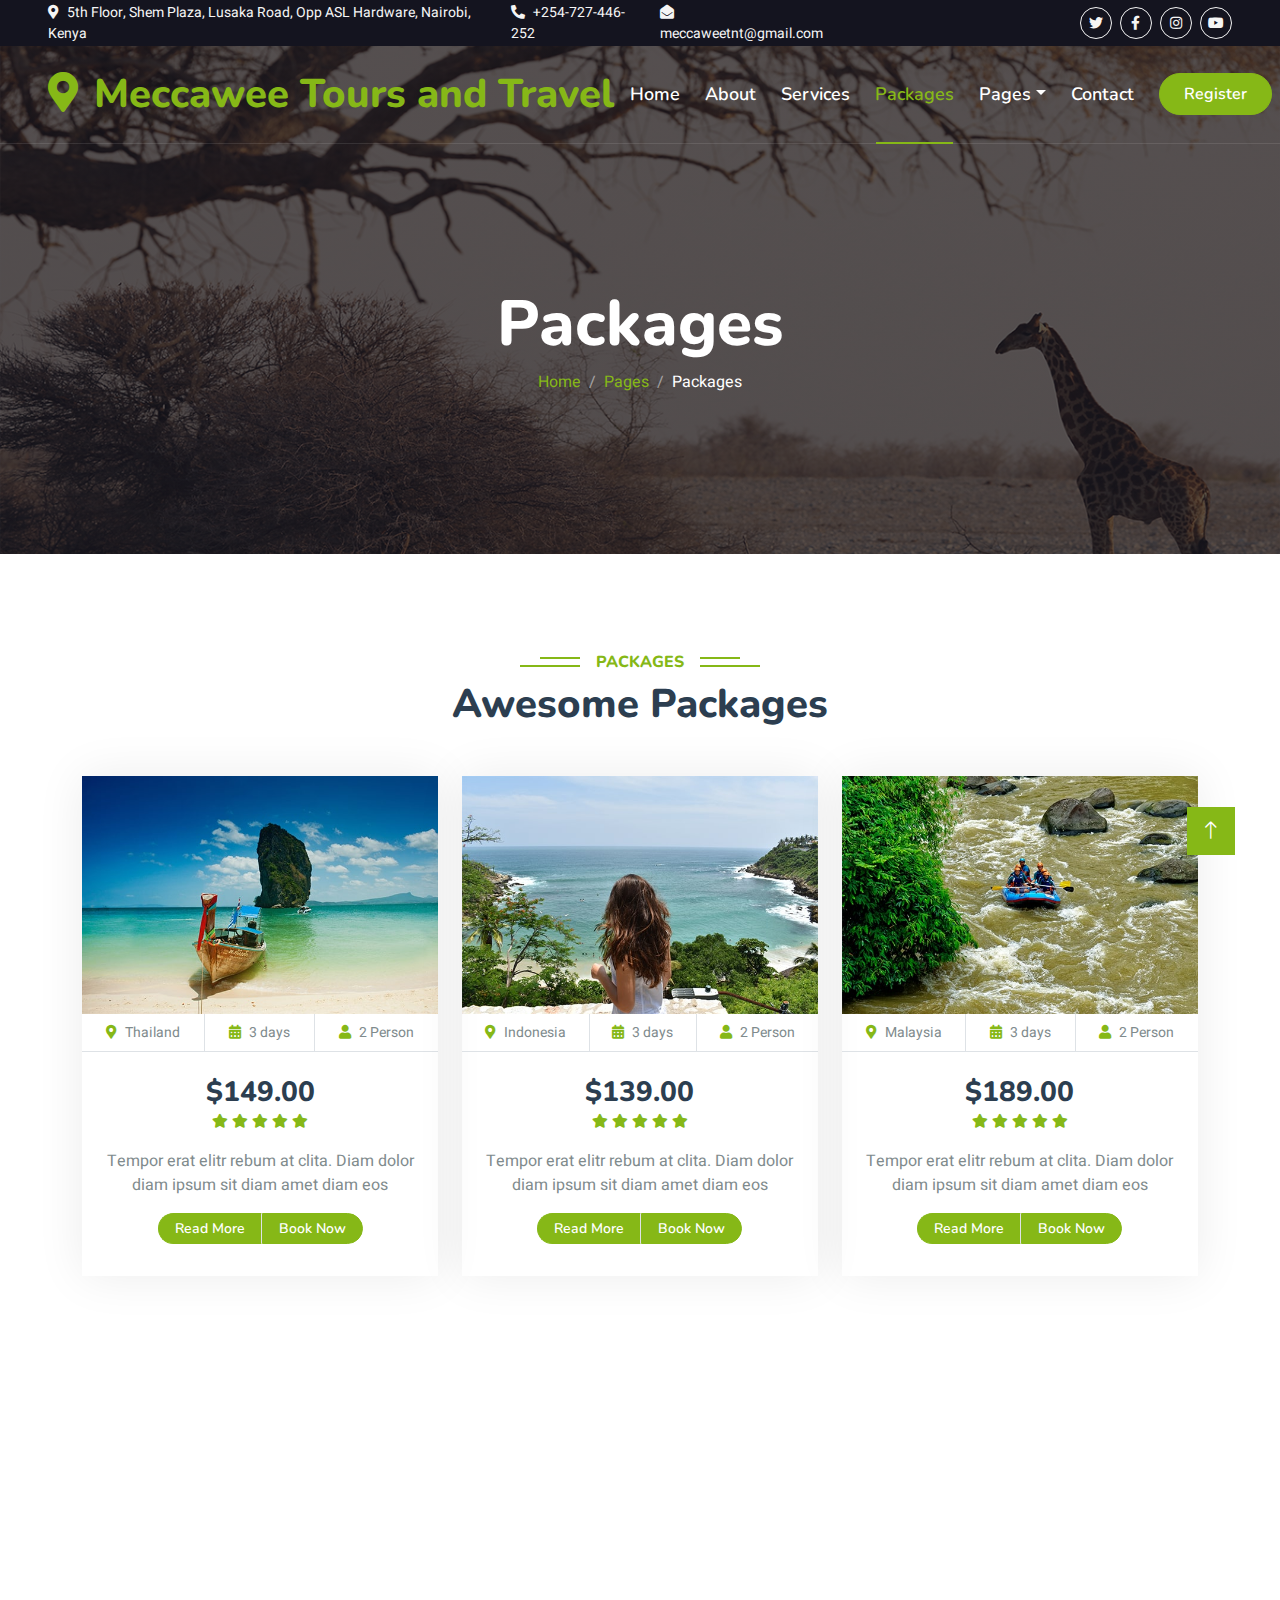
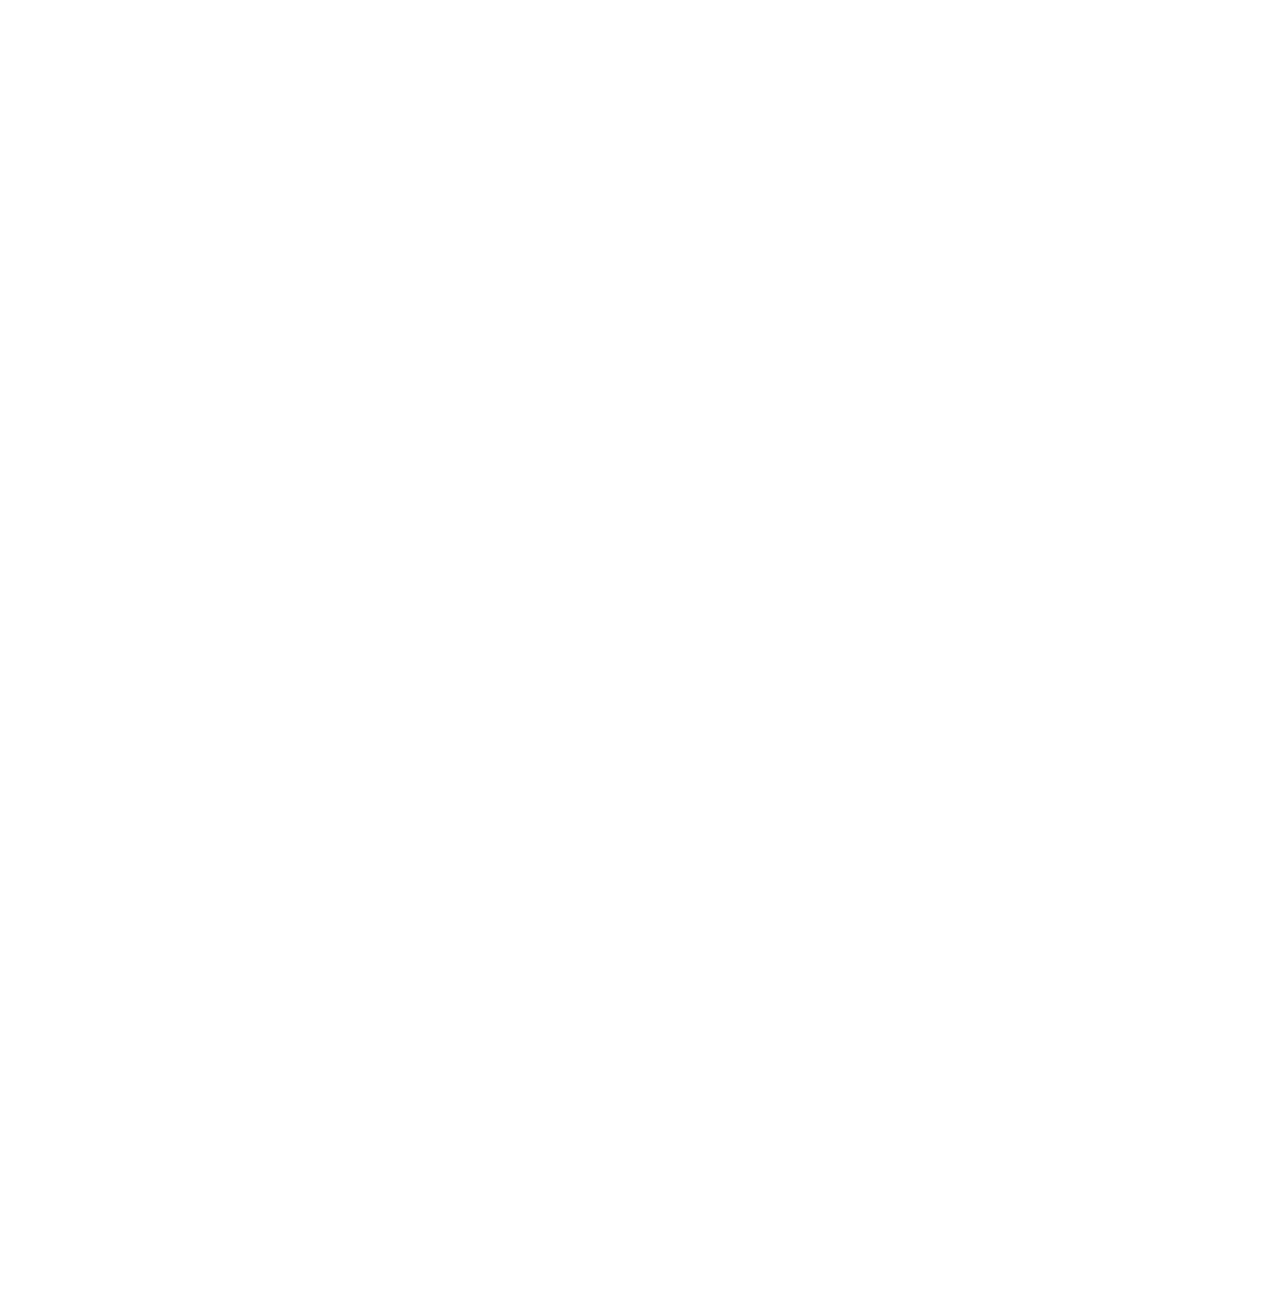
<file: package.html>
<!DOCTYPE html>
<html lang="en">

<head>
    <meta charset="utf-8">
    <title>Meccawee Tours&Travel</title>
    <meta content="width=device-width, initial-scale=1.0" name="viewport">
    <meta content="" name="keywords">
    <meta content="" name="description">

    <!-- Favicon -->
    <link href="img/Meccawee-Logo-Icon" rel="icon">

    <!-- Google Web Fonts -->
    <link rel="preconnect" href="https://fonts.googleapis.com">
    <link rel="preconnect" href="https://fonts.gstatic.com" crossorigin>
    <link href="https://fonts.googleapis.com/css2?family=Heebo:wght@400;500;600&family=Nunito:wght@600;700;800&display=swap" rel="stylesheet">

    <!-- Icon Font Stylesheet -->
    <link href="https://cdnjs.cloudflare.com/ajax/libs/font-awesome/5.10.0/css/all.min.css" rel="stylesheet">
    <link href="https://cdn.jsdelivr.net/npm/bootstrap-icons@1.4.1/font/bootstrap-icons.css" rel="stylesheet">

    <!-- Libraries Stylesheet -->
    <link href="lib/animate/animate.min.css" rel="stylesheet">
    <link href="lib/owlcarousel/assets/owl.carousel.min.css" rel="stylesheet">
    <link href="lib/tempusdominus/css/tempusdominus-bootstrap-4.min.css" rel="stylesheet" />

    <!-- Customized Bootstrap Stylesheet -->
    <link href="css/bootstrap.min.css" rel="stylesheet">

    <!-- Template Stylesheet -->
    <link href="css/style.css" rel="stylesheet">
</head>

<body>
    <!-- Spinner Start -->
    <div id="spinner" class="show bg-white position-fixed translate-middle w-100 vh-100 top-50 start-50 d-flex align-items-center justify-content-center">
        <div class="spinner-border text-primary" style="width: 3rem; height: 3rem;" role="status">
            <span class="sr-only">Loading...</span>
        </div>
    </div>
    <!-- Spinner End -->


    <!-- Topbar Start -->
    <div class="container-fluid bg-dark px-5 d-none d-lg-block">
        <div class="row gx-0">
            <div class="col-lg-8 text-center text-lg-start mb-2 mb-lg-0">
                <div class="d-inline-flex align-items-center" style="height: 45px;">
                    <small class="me-3 text-light"><i class="fa fa-map-marker-alt me-2"></i>5th Floor, Shem Plaza, Lusaka Road, Opp ASL Hardware, Nairobi, Kenya</small>
                    <small class="me-3 text-light"><i class="fa fa-phone-alt me-2"></i>+254-727-446-252</small>
                    <small class="text-light"><i class="fa fa-envelope-open me-2"></i>meccaweetnt@gmail.com</small>
                </div>
            </div>
            <div class="col-lg-4 text-center text-lg-end">
                <div class="d-inline-flex align-items-center" style="height: 45px;">
                    <a class="btn btn-sm btn-outline-light btn-sm-square rounded-circle me-2" href="https://x.com/MeccaweeT" target="_blank"><i class="fab fa-twitter fw-normal"></i></a>
                    <a class="btn btn-sm btn-outline-light btn-sm-square rounded-circle me-2" href="https://www.facebook.com/meccawee" target="_blank"><i class="fab fa-facebook-f fw-normal"></i></a>
                    <!--a class="btn btn-sm btn-outline-light btn-sm-square rounded-circle me-2" href=""><i class="fab fa-linkedin-in fw-normal"></i></a---->
                    <a class="btn btn-sm btn-outline-light btn-sm-square rounded-circle me-2" href="https://www.instagram.com/meccaweetours" target="_blank"><i class="fab fa-instagram fw-normal"></i></a>
                    <a class="btn btn-sm btn-outline-light btn-sm-square rounded-circle" href="https://www.youtube.com/@MeccaweeToursandTravel" target="_blank"><i class="fab fa-youtube fw-normal"></i></a>
                </div>
            </div>
        </div>
    </div>
    <!-- Topbar End -->


    <!-- Navbar & Hero Start -->
    <div class="container-fluid position-relative p-0">
        <nav class="navbar navbar-expand-lg navbar-light px-4 px-lg-5 py-3 py-lg-0">
            <a href="" class="navbar-brand p-0">
                <h1 class="text-primary m-0"><i class="fa fa-map-marker-alt me-3"></i>Meccawee Tours and Travel</h1>
                <!-- <img src="img/logo.png" alt="Logo"> -->
            </a>
            <button class="navbar-toggler" type="button" data-bs-toggle="collapse" data-bs-target="#navbarCollapse">
                <span class="fa fa-bars"></span>
            </button>
            <div class="collapse navbar-collapse" id="navbarCollapse">
                <div class="navbar-nav ms-auto py-0">
                    <a href="index.html" class="nav-item nav-link">Home</a>
                    <a href="about.html" class="nav-item nav-link">About</a>
                    <a href="service.html" class="nav-item nav-link">Services</a>
                    <a href="package.html" class="nav-item nav-link active">Packages</a>
                    <div class="nav-item dropdown">
                        <a href="#" class="nav-link dropdown-toggle" data-bs-toggle="dropdown">Pages</a>
                        <div class="dropdown-menu m-0">
                            <a href="destination.html" class="dropdown-item">Destination</a>
                            <a href="booking.html" class="dropdown-item">Booking</a>
                            <a href="team.html" class="dropdown-item">Travel Guides</a>
                            <a href="testimonial.html" class="dropdown-item">Testimonial</a>
                            <a href="404.html" class="dropdown-item">404 Page</a>
                        </div>
                    </div>
                    <a href="contact.html" class="nav-item nav-link">Contact</a>
                </div>
                <a href="" class="btn btn-primary rounded-pill py-2 px-4">Register</a>
            </div>
        </nav>

        <div class="container-fluid bg-primary py-5 mb-5 hero-header">
            <div class="container py-5">
                <div class="row justify-content-center py-5">
                    <div class="col-lg-10 pt-lg-5 mt-lg-5 text-center">
                        <h1 class="display-3 text-white animated slideInDown">Packages</h1>
                        <nav aria-label="breadcrumb">
                            <ol class="breadcrumb justify-content-center">
                                <li class="breadcrumb-item"><a href="#">Home</a></li>
                                <li class="breadcrumb-item"><a href="#">Pages</a></li>
                                <li class="breadcrumb-item text-white active" aria-current="page">Packages</li>
                            </ol>
                        </nav>
                    </div>
                </div>
            </div>
        </div>
    </div>
    <!-- Navbar & Hero End -->


    <!-- Package Start -->
    <div class="container-xxl py-5">
        <div class="container">
            <div class="text-center wow fadeInUp" data-wow-delay="0.1s">
                <h6 class="section-title bg-white text-center text-primary px-3">Packages</h6>
                <h1 class="mb-5">Awesome Packages</h1>
            </div>
            <div class="row g-4 justify-content-center">
                <div class="col-lg-4 col-md-6 wow fadeInUp" data-wow-delay="0.1s">
                    <div class="package-item">
                        <div class="overflow-hidden">
                            <img class="img-fluid" src="img/package-1.jpg" alt="">
                        </div>
                        <div class="d-flex border-bottom">
                            <small class="flex-fill text-center border-end py-2"><i class="fa fa-map-marker-alt text-primary me-2"></i>Thailand</small>
                            <small class="flex-fill text-center border-end py-2"><i class="fa fa-calendar-alt text-primary me-2"></i>3 days</small>
                            <small class="flex-fill text-center py-2"><i class="fa fa-user text-primary me-2"></i>2 Person</small>
                        </div>
                        <div class="text-center p-4">
                            <h3 class="mb-0">$149.00</h3>
                            <div class="mb-3">
                                <small class="fa fa-star text-primary"></small>
                                <small class="fa fa-star text-primary"></small>
                                <small class="fa fa-star text-primary"></small>
                                <small class="fa fa-star text-primary"></small>
                                <small class="fa fa-star text-primary"></small>
                            </div>
                            <p>Tempor erat elitr rebum at clita. Diam dolor diam ipsum sit diam amet diam eos</p>
                            <div class="d-flex justify-content-center mb-2">
                                <a href="#" class="btn btn-sm btn-primary px-3 border-end" style="border-radius: 30px 0 0 30px;">Read More</a>
                                <a href="#" class="btn btn-sm btn-primary px-3" style="border-radius: 0 30px 30px 0;">Book Now</a>
                            </div>
                        </div>
                    </div>
                </div>
                <div class="col-lg-4 col-md-6 wow fadeInUp" data-wow-delay="0.3s">
                    <div class="package-item">
                        <div class="overflow-hidden">
                            <img class="img-fluid" src="img/package-2.jpg" alt="">
                        </div>
                        <div class="d-flex border-bottom">
                            <small class="flex-fill text-center border-end py-2"><i class="fa fa-map-marker-alt text-primary me-2"></i>Indonesia</small>
                            <small class="flex-fill text-center border-end py-2"><i class="fa fa-calendar-alt text-primary me-2"></i>3 days</small>
                            <small class="flex-fill text-center py-2"><i class="fa fa-user text-primary me-2"></i>2 Person</small>
                        </div>
                        <div class="text-center p-4">
                            <h3 class="mb-0">$139.00</h3>
                            <div class="mb-3">
                                <small class="fa fa-star text-primary"></small>
                                <small class="fa fa-star text-primary"></small>
                                <small class="fa fa-star text-primary"></small>
                                <small class="fa fa-star text-primary"></small>
                                <small class="fa fa-star text-primary"></small>
                            </div>
                            <p>Tempor erat elitr rebum at clita. Diam dolor diam ipsum sit diam amet diam eos</p>
                            <div class="d-flex justify-content-center mb-2">
                                <a href="#" class="btn btn-sm btn-primary px-3 border-end" style="border-radius: 30px 0 0 30px;">Read More</a>
                                <a href="#" class="btn btn-sm btn-primary px-3" style="border-radius: 0 30px 30px 0;">Book Now</a>
                            </div>
                        </div>
                    </div>
                </div>
                <div class="col-lg-4 col-md-6 wow fadeInUp" data-wow-delay="0.5s">
                    <div class="package-item">
                        <div class="overflow-hidden">
                            <img class="img-fluid" src="img/package-3.jpg" alt="">
                        </div>
                        <div class="d-flex border-bottom">
                            <small class="flex-fill text-center border-end py-2"><i class="fa fa-map-marker-alt text-primary me-2"></i>Malaysia</small>
                            <small class="flex-fill text-center border-end py-2"><i class="fa fa-calendar-alt text-primary me-2"></i>3 days</small>
                            <small class="flex-fill text-center py-2"><i class="fa fa-user text-primary me-2"></i>2 Person</small>
                        </div>
                        <div class="text-center p-4">
                            <h3 class="mb-0">$189.00</h3>
                            <div class="mb-3">
                                <small class="fa fa-star text-primary"></small>
                                <small class="fa fa-star text-primary"></small>
                                <small class="fa fa-star text-primary"></small>
                                <small class="fa fa-star text-primary"></small>
                                <small class="fa fa-star text-primary"></small>
                            </div>
                            <p>Tempor erat elitr rebum at clita. Diam dolor diam ipsum sit diam amet diam eos</p>
                            <div class="d-flex justify-content-center mb-2">
                                <a href="#" class="btn btn-sm btn-primary px-3 border-end" style="border-radius: 30px 0 0 30px;">Read More</a>
                                <a href="#" class="btn btn-sm btn-primary px-3" style="border-radius: 0 30px 30px 0;">Book Now</a>
                            </div>
                        </div>
                    </div>
                </div>
            </div>
        </div>
    </div>
    <!-- Package End -->


    <!-- Booking Start -->
    <div class="container-xxl py-5 wow fadeInUp" data-wow-delay="0.1s">
        <div class="container">
            <div class="booking p-5">
                <div class="row g-5 align-items-center">
                    <div class="col-md-6 text-white">
                        <h6 class="text-white text-uppercase">Booking</h6>
                        <h1 class="text-white mb-4">Online Booking</h1>
                        <p class="mb-4">Tempor erat elitr rebum at clita. Diam dolor diam ipsum sit. Aliqu diam amet diam et eos. Clita erat ipsum et lorem et sit.</p>
                        <p class="mb-4">Tempor erat elitr rebum at clita. Diam dolor diam ipsum sit. Aliqu diam amet diam et eos. Clita erat ipsum et lorem et sit, sed stet lorem sit clita duo justo magna dolore erat amet</p>
                        <a class="btn btn-outline-light py-3 px-5 mt-2" href="">Read More</a>
                    </div>
                    <div class="col-md-6">
                        <h1 class="text-white mb-4">Book A Tour</h1>
                        <form>
                            <div class="row g-3">
                                <div class="col-md-6">
                                    <div class="form-floating">
                                        <input type="text" class="form-control bg-transparent" id="name" placeholder="Your Name">
                                        <label for="name">Your Name</label>
                                    </div>
                                </div>
                                <div class="col-md-6">
                                    <div class="form-floating">
                                        <input type="email" class="form-control bg-transparent" id="email" placeholder="Your Email">
                                        <label for="email">Your Email</label>
                                    </div>
                                </div>
                                <div class="col-md-6">
                                    <div class="form-floating date" id="date3" data-target-input="nearest">
                                        <input type="text" class="form-control bg-transparent datetimepicker-input" id="datetime" placeholder="Date & Time" data-target="#date3" data-toggle="datetimepicker" />
                                        <label for="datetime">Date & Time</label>
                                    </div>
                                </div>
                                <div class="col-md-6">
                                    <div class="form-floating">
                                        <select class="form-select bg-transparent" id="select1">
                                            <option value="1">Destination 1</option>
                                            <option value="2">Destination 2</option>
                                            <option value="3">Destination 3</option>
                                        </select>
                                        <label for="select1">Destination</label>
                                    </div>
                                </div>
                                <div class="col-12">
                                    <div class="form-floating">
                                        <textarea class="form-control bg-transparent" placeholder="Special Request" id="message" style="height: 100px"></textarea>
                                        <label for="message">Special Request</label>
                                    </div>
                                </div>
                                <div class="col-12">
                                    <button class="btn btn-outline-light w-100 py-3" type="submit">Book Now</button>
                                </div>
                            </div>
                        </form>
                    </div>
                </div>
            </div>
        </div>
    </div>
    <!-- Booking Start -->


    <!-- Process Start -->
    <div class="container-xxl py-5">
        <div class="container">
            <div class="text-center pb-4 wow fadeInUp" data-wow-delay="0.1s">
                <h6 class="section-title bg-white text-center text-primary px-3">Process</h6>
                <h1 class="mb-5">3 Easy Steps</h1>
            </div>
            <div class="row gy-5 gx-4 justify-content-center">
                <div class="col-lg-4 col-sm-6 text-center pt-4 wow fadeInUp" data-wow-delay="0.1s">
                    <div class="position-relative border border-primary pt-5 pb-4 px-4">
                        <div class="d-inline-flex align-items-center justify-content-center bg-primary rounded-circle position-absolute top-0 start-50 translate-middle shadow" style="width: 100px; height: 100px;">
                            <i class="fa fa-globe fa-3x text-white"></i>
                        </div>
                        <h5 class="mt-4">Choose A Destination</h5>
                        <hr class="w-25 mx-auto bg-primary mb-1">
                        <hr class="w-50 mx-auto bg-primary mt-0">
                        <p class="mb-0">Tempor erat elitr rebum clita dolor diam ipsum sit diam amet diam eos erat ipsum et lorem et sit sed stet lorem sit</p>
                    </div>
                </div>
                <div class="col-lg-4 col-sm-6 text-center pt-4 wow fadeInUp" data-wow-delay="0.3s">
                    <div class="position-relative border border-primary pt-5 pb-4 px-4">
                        <div class="d-inline-flex align-items-center justify-content-center bg-primary rounded-circle position-absolute top-0 start-50 translate-middle shadow" style="width: 100px; height: 100px;">
                            <i class="fa fa-dollar-sign fa-3x text-white"></i>
                        </div>
                        <h5 class="mt-4">Pay Online</h5>
                        <hr class="w-25 mx-auto bg-primary mb-1">
                        <hr class="w-50 mx-auto bg-primary mt-0">
                        <p class="mb-0">Tempor erat elitr rebum clita dolor diam ipsum sit diam amet diam eos erat ipsum et lorem et sit sed stet lorem sit</p>
                    </div>
                </div>
                <div class="col-lg-4 col-sm-6 text-center pt-4 wow fadeInUp" data-wow-delay="0.5s">
                    <div class="position-relative border border-primary pt-5 pb-4 px-4">
                        <div class="d-inline-flex align-items-center justify-content-center bg-primary rounded-circle position-absolute top-0 start-50 translate-middle shadow" style="width: 100px; height: 100px;">
                            <i class="fa fa-plane fa-3x text-white"></i>
                        </div>
                        <h5 class="mt-4">Fly Today</h5>
                        <hr class="w-25 mx-auto bg-primary mb-1">
                        <hr class="w-50 mx-auto bg-primary mt-0">
                        <p class="mb-0">Tempor erat elitr rebum clita dolor diam ipsum sit diam amet diam eos erat ipsum et lorem et sit sed stet lorem sit</p>
                    </div>
                </div>
            </div>
        </div>
    </div>
    <!-- Process Start -->
        

    <!-- Footer Start -->
    <div class="container-fluid bg-dark text-light footer pt-5 mt-5 wow fadeIn" data-wow-delay="0.1s">
        <div class="container py-5">
            <div class="row g-5">
                <div class="col-lg-3 col-md-6">
                    <h4 class="text-white mb-3">Company</h4>
                    <a class="btn btn-link" href="">About Us</a>
                    <a class="btn btn-link" href="">Contact Us</a>
                    <a class="btn btn-link" href="">Privacy Policy</a>
                    <a class="btn btn-link" href="">Terms & Condition</a>
                    <a class="btn btn-link" href="">FAQs & Help</a>
                </div>
                <div class="col-lg-3 col-md-6">
                    <h4 class="text-white mb-3">Contact</h4>
                    <p class="mb-2"><i class="fa fa-map-marker-alt me-3"></i>5th Floor, Shem Plaza, Lusaka Road, Opp ASL Hardware, Nairobi, Kenya</p>
                    <p class="mb-2"><i class="fa fa-phone-alt me-3"></i>+254-727-446-2520</p>
                    <p class="mb-2"><i class="fa fa-envelope me-3"></i>meccaweetnt@gmail.com</p>
                    <div class="d-flex pt-2">
                        <a class="btn btn-outline-light btn-social" href=""><i class="fab fa-twitter"></i></a>
                        <a class="btn btn-outline-light btn-social" href=""><i class="fab fa-facebook-f"></i></a>
                        <a class="btn btn-outline-light btn-social" href=""><i class="fab fa-youtube"></i></a>
                        <a class="btn btn-outline-light btn-social" href=""><i class="fab fa-linkedin-in"></i></a>
                    </div>
                </div>
                <div class="col-lg-3 col-md-6">
                    <h4 class="text-white mb-3">Gallery</h4>
                    <div class="row g-2 pt-2">
                        <div class="col-4">
                            <img class="img-fluid bg-light p-1" src="img/package-1.jpg" alt="">
                        </div>
                        <div class="col-4">
                            <img class="img-fluid bg-light p-1" src="img/package-2.jpg" alt="">
                        </div>
                        <div class="col-4">
                            <img class="img-fluid bg-light p-1" src="img/package-3.jpg" alt="">
                        </div>
                        <div class="col-4">
                            <img class="img-fluid bg-light p-1" src="img/package-2.jpg" alt="">
                        </div>
                        <div class="col-4">
                            <img class="img-fluid bg-light p-1" src="img/package-3.jpg" alt="">
                        </div>
                        <div class="col-4">
                            <img class="img-fluid bg-light p-1" src="img/package-1.jpg" alt="">
                        </div>
                    </div>
                </div>
                <div class="col-lg-3 col-md-6">
                    <h4 class="text-white mb-3">Newsletter</h4>
                    <p>Dolor amet sit justo amet elitr clita ipsum elitr est.</p>
                    <div class="position-relative mx-auto" style="max-width: 400px;">
                        <input class="form-control border-primary w-100 py-3 ps-4 pe-5" type="text" placeholder="Your email">
                        <button type="button" class="btn btn-primary py-2 position-absolute top-0 end-0 mt-2 me-2">SignUp</button>
                    </div>
                </div>
            </div>
        </div>
        <div class="container">
            <div class="copyright">
                <div class="row">
                    <div class="col-md-6 text-center text-md-start mb-3 mb-md-0">
                        &copy; <a class="border-bottom" href="#">Your Site Name</a>, All Right Reserved.

                        <!--/*** This template is free as long as you keep the footer author’s credit link/attribution link/backlink. If you'd like to use the template without the footer author’s credit link/attribution link/backlink, you can purchase the Credit Removal License from "https://htmlcodex.com/credit-removal". Thank you for your support. ***/-->
                        Fateck Developers <a class="border-bottom" href="https://">DataForm</a>
                    </div>
                    <div class="col-md-6 text-center text-md-end">
                        <div class="footer-menu">
                            <a href="">Home</a>
                            <a href="">Cookies</a>
                            <a href="">Help</a>
                            <a href="">FQAs</a>
                        </div>
                    </div>
                </div>
            </div>
        </div>
    </div>
    <!-- Footer End -->


    <!-- Back to Top -->
    <a href="#" class="btn btn-lg btn-primary btn-lg-square back-to-top"><i class="bi bi-arrow-up"></i></a>


    <!-- JavaScript Libraries -->
    <script src="https://code.jquery.com/jquery-3.4.1.min.js"></script>
    <script src="https://cdn.jsdelivr.net/npm/bootstrap@5.0.0/dist/js/bootstrap.bundle.min.js"></script>
    <script src="lib/wow/wow.min.js"></script>
    <script src="lib/easing/easing.min.js"></script>
    <script src="lib/waypoints/waypoints.min.js"></script>
    <script src="lib/owlcarousel/owl.carousel.min.js"></script>
    <script src="lib/tempusdominus/js/moment.min.js"></script>
    <script src="lib/tempusdominus/js/moment-timezone.min.js"></script>
    <script src="lib/tempusdominus/js/tempusdominus-bootstrap-4.min.js"></script>

    <!-- Template Javascript -->
    <script src="js/main.js"></script>
</body>

</html>
</file>
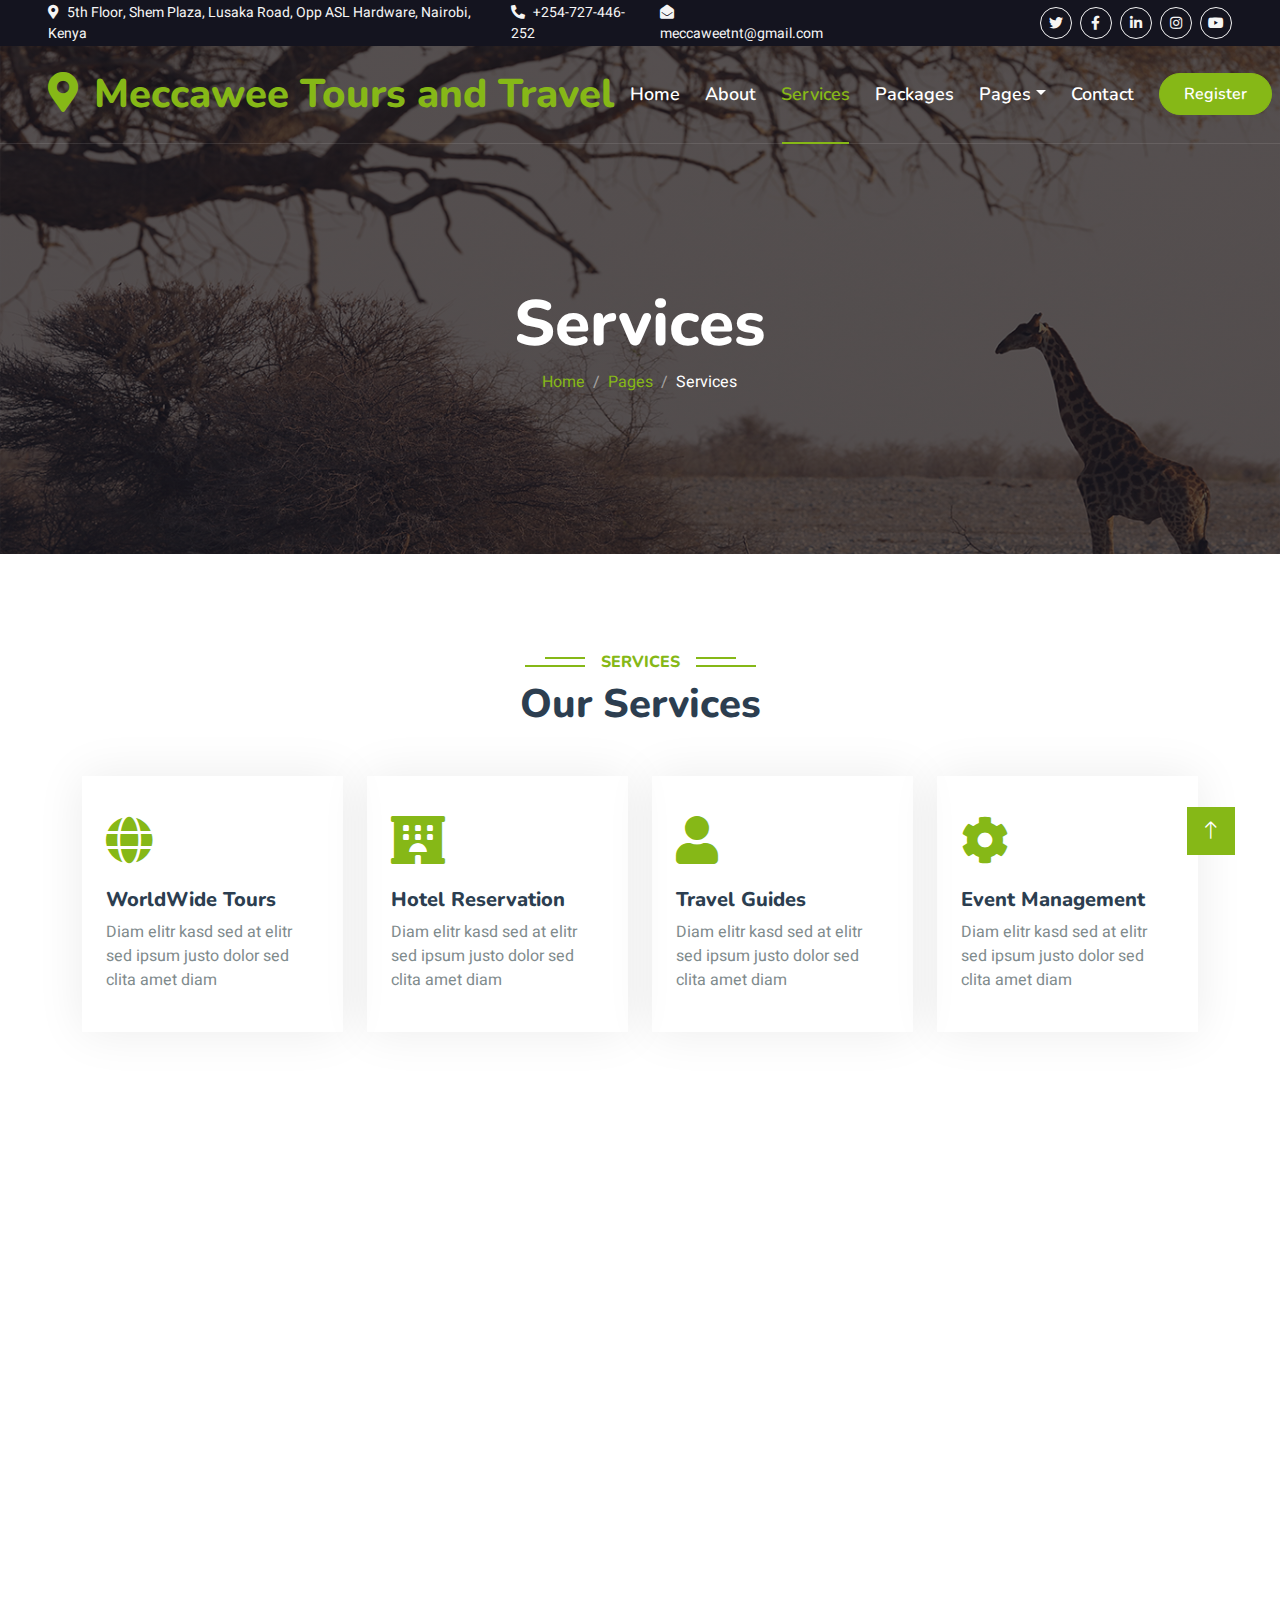
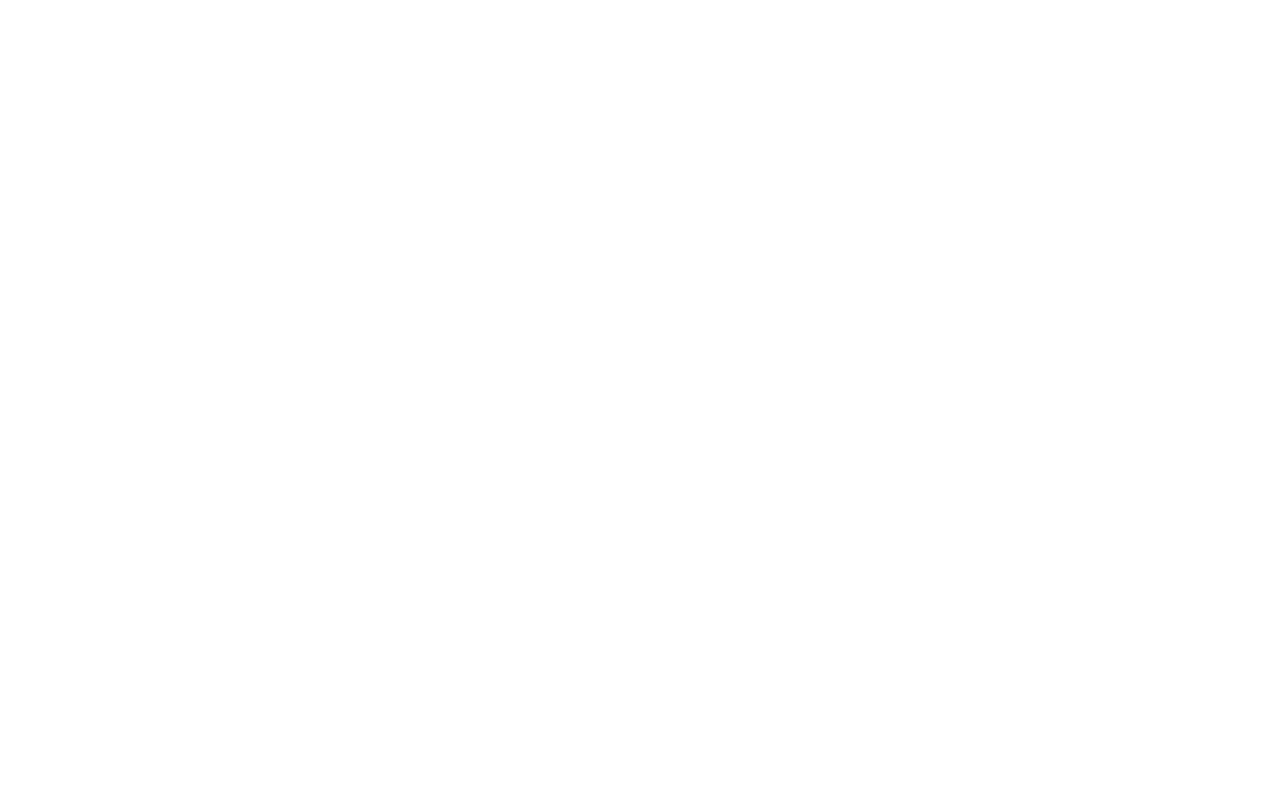
<file: service.html>
<!DOCTYPE html>
<html lang="en">

<head>
    <meta charset="utf-8">
    <title>Meccawee Tours and Travel</title>
    <meta content="width=device-width, initial-scale=1.0" name="viewport">
    <meta content="" name="keywords">
    <meta content="" name="description">

    <!-- Favicon -->
    <link href="img/favicon.ico" rel="icon">

    <!-- Google Web Fonts -->
    <link rel="preconnect" href="https://fonts.googleapis.com">
    <link rel="preconnect" href="https://fonts.gstatic.com" crossorigin>
    <link href="https://fonts.googleapis.com/css2?family=Heebo:wght@400;500;600&family=Nunito:wght@600;700;800&display=swap" rel="stylesheet">

    <!-- Icon Font Stylesheet -->
    <link href="https://cdnjs.cloudflare.com/ajax/libs/font-awesome/5.10.0/css/all.min.css" rel="stylesheet">
    <link href="https://cdn.jsdelivr.net/npm/bootstrap-icons@1.4.1/font/bootstrap-icons.css" rel="stylesheet">

    <!-- Libraries Stylesheet -->
    <link href="lib/animate/animate.min.css" rel="stylesheet">
    <link href="lib/owlcarousel/assets/owl.carousel.min.css" rel="stylesheet">
    <link href="lib/tempusdominus/css/tempusdominus-bootstrap-4.min.css" rel="stylesheet" />

    <!-- Customized Bootstrap Stylesheet -->
    <link href="css/bootstrap.min.css" rel="stylesheet">

    <!-- Template Stylesheet -->
    <link href="css/style.css" rel="stylesheet">
</head>

<body>
    <!-- Spinner Start -->
    <div id="spinner" class="show bg-white position-fixed translate-middle w-100 vh-100 top-50 start-50 d-flex align-items-center justify-content-center">
        <div class="spinner-border text-primary" style="width: 3rem; height: 3rem;" role="status">
            <span class="sr-only">Loading...</span>
        </div>
    </div>
    <!-- Spinner End -->


    <!-- Topbar Start -->
    <div class="container-fluid bg-dark px-5 d-none d-lg-block">
        <div class="row gx-0">
            <div class="col-lg-8 text-center text-lg-start mb-2 mb-lg-0">
                <div class="d-inline-flex align-items-center" style="height: 45px;">
                    <small class="me-3 text-light"><i class="fa fa-map-marker-alt me-2"></i>5th Floor, Shem Plaza, Lusaka Road, Opp ASL Hardware, Nairobi, Kenya</small>
                    <small class="me-3 text-light"><i class="fa fa-phone-alt me-2"></i>+254-727-446-252</small>
                    <small class="text-light"><i class="fa fa-envelope-open me-2"></i>meccaweetnt@gmail.com</small>
                </div>
            </div>
            <div class="col-lg-4 text-center text-lg-end">
                <div class="d-inline-flex align-items-center" style="height: 45px;">
                    <a class="btn btn-sm btn-outline-light btn-sm-square rounded-circle me-2" href=""><i class="fab fa-twitter fw-normal"></i></a>
                    <a class="btn btn-sm btn-outline-light btn-sm-square rounded-circle me-2" href=""><i class="fab fa-facebook-f fw-normal"></i></a>
                    <a class="btn btn-sm btn-outline-light btn-sm-square rounded-circle me-2" href=""><i class="fab fa-linkedin-in fw-normal"></i></a>
                    <a class="btn btn-sm btn-outline-light btn-sm-square rounded-circle me-2" href=""><i class="fab fa-instagram fw-normal"></i></a>
                    <a class="btn btn-sm btn-outline-light btn-sm-square rounded-circle" href=""><i class="fab fa-youtube fw-normal"></i></a>
                </div>
            </div>
        </div>
    </div>
    <!-- Topbar End -->


    <!-- Navbar & Hero Start -->
    <div class="container-fluid position-relative p-0">
        <nav class="navbar navbar-expand-lg navbar-light px-4 px-lg-5 py-3 py-lg-0">
            <a href="" class="navbar-brand p-0">
                <h1 class="text-primary m-0"><i class="fa fa-map-marker-alt me-3"></i>Meccawee Tours and Travel</h1>
                <!-- <img src="img/logo.png" alt="Logo"> -->
            </a>
            <button class="navbar-toggler" type="button" data-bs-toggle="collapse" data-bs-target="#navbarCollapse">
                <span class="fa fa-bars"></span>
            </button>
            <div class="collapse navbar-collapse" id="navbarCollapse">
                <div class="navbar-nav ms-auto py-0">
                    <a href="index.html" class="nav-item nav-link">Home</a>
                    <a href="about.html" class="nav-item nav-link">About</a>
                    <a href="service.html" class="nav-item nav-link active">Services</a>
                    <a href="package.html" class="nav-item nav-link">Packages</a>
                    <div class="nav-item dropdown">
                        <a href="#" class="nav-link dropdown-toggle" data-bs-toggle="dropdown">Pages</a>
                        <div class="dropdown-menu m-0">
                            <a href="destination.html" class="dropdown-item">Destination</a>
                            <a href="booking.html" class="dropdown-item">Booking</a>
                            <a href="team.html" class="dropdown-item">Travel Guides</a>
                            <a href="testimonial.html" class="dropdown-item">Testimonial</a>
                            <a href="404.html" class="dropdown-item">404 Page</a>
                        </div>
                    </div>
                    <a href="contact.html" class="nav-item nav-link">Contact</a>
                </div>
                <a href="" class="btn btn-primary rounded-pill py-2 px-4">Register</a>
            </div>
        </nav>

        <div class="container-fluid bg-primary py-5 mb-5 hero-header">
            <div class="container py-5">
                <div class="row justify-content-center py-5">
                    <div class="col-lg-10 pt-lg-5 mt-lg-5 text-center">
                        <h1 class="display-3 text-white animated slideInDown">Services</h1>
                        <nav aria-label="breadcrumb">
                            <ol class="breadcrumb justify-content-center">
                                <li class="breadcrumb-item"><a href="#">Home</a></li>
                                <li class="breadcrumb-item"><a href="#">Pages</a></li>
                                <li class="breadcrumb-item text-white active" aria-current="page">Services</li>
                            </ol>
                        </nav>
                    </div>
                </div>
            </div>
        </div>
    </div>
    <!-- Navbar & Hero End -->


    <!-- Service Start -->
    <div class="container-xxl py-5">
        <div class="container">
            <div class="text-center wow fadeInUp" data-wow-delay="0.1s">
                <h6 class="section-title bg-white text-center text-primary px-3">Services</h6>
                <h1 class="mb-5">Our Services</h1>
            </div>
            <div class="row g-4">
                <div class="col-lg-3 col-sm-6 wow fadeInUp" data-wow-delay="0.1s">
                    <div class="service-item rounded pt-3">
                        <div class="p-4">
                            <i class="fa fa-3x fa-globe text-primary mb-4"></i>
                            <h5>WorldWide Tours</h5>
                            <p>Diam elitr kasd sed at elitr sed ipsum justo dolor sed clita amet diam</p>
                        </div>
                    </div>
                </div>
                <div class="col-lg-3 col-sm-6 wow fadeInUp" data-wow-delay="0.3s">
                    <div class="service-item rounded pt-3">
                        <div class="p-4">
                            <i class="fa fa-3x fa-hotel text-primary mb-4"></i>
                            <h5>Hotel Reservation</h5>
                            <p>Diam elitr kasd sed at elitr sed ipsum justo dolor sed clita amet diam</p>
                        </div>
                    </div>
                </div>
                <div class="col-lg-3 col-sm-6 wow fadeInUp" data-wow-delay="0.5s">
                    <div class="service-item rounded pt-3">
                        <div class="p-4">
                            <i class="fa fa-3x fa-user text-primary mb-4"></i>
                            <h5>Travel Guides</h5>
                            <p>Diam elitr kasd sed at elitr sed ipsum justo dolor sed clita amet diam</p>
                        </div>
                    </div>
                </div>
                <div class="col-lg-3 col-sm-6 wow fadeInUp" data-wow-delay="0.7s">
                    <div class="service-item rounded pt-3">
                        <div class="p-4">
                            <i class="fa fa-3x fa-cog text-primary mb-4"></i>
                            <h5>Event Management</h5>
                            <p>Diam elitr kasd sed at elitr sed ipsum justo dolor sed clita amet diam</p>
                        </div>
                    </div>
                </div>
                <div class="col-lg-3 col-sm-6 wow fadeInUp" data-wow-delay="0.1s">
                    <div class="service-item rounded pt-3">
                        <div class="p-4">
                            <i class="fa fa-3x fa-globe text-primary mb-4"></i>
                            <h5>WorldWide Tours</h5>
                            <p>Diam elitr kasd sed at elitr sed ipsum justo dolor sed clita amet diam</p>
                        </div>
                    </div>
                </div>
                <div class="col-lg-3 col-sm-6 wow fadeInUp" data-wow-delay="0.3s">
                    <div class="service-item rounded pt-3">
                        <div class="p-4">
                            <i class="fa fa-3x fa-hotel text-primary mb-4"></i>
                            <h5>Hotel Reservation</h5>
                            <p>Diam elitr kasd sed at elitr sed ipsum justo dolor sed clita amet diam</p>
                        </div>
                    </div>
                </div>
                <div class="col-lg-3 col-sm-6 wow fadeInUp" data-wow-delay="0.5s">
                    <div class="service-item rounded pt-3">
                        <div class="p-4">
                            <i class="fa fa-3x fa-user text-primary mb-4"></i>
                            <h5>Travel Guides</h5>
                            <p>Diam elitr kasd sed at elitr sed ipsum justo dolor sed clita amet diam</p>
                        </div>
                    </div>
                </div>
                <div class="col-lg-3 col-sm-6 wow fadeInUp" data-wow-delay="0.7s">
                    <div class="service-item rounded pt-3">
                        <div class="p-4">
                            <i class="fa fa-3x fa-cog text-primary mb-4"></i>
                            <h5>Event Management</h5>
                            <p>Diam elitr kasd sed at elitr sed ipsum justo dolor sed clita amet diam</p>
                        </div>
                    </div>
                </div>
            </div>
        </div>
    </div>
    <!-- Service End -->


    <!-- Testimonial Start -->
    <div class="container-xxl py-5 wow fadeInUp" data-wow-delay="0.1s">
        <div class="container">
            <div class="text-center">
                <h6 class="section-title bg-white text-center text-primary px-3">Testimonial</h6>
                <h1 class="mb-5">Our Clients Say!!!</h1>
            </div>
            <div class="owl-carousel testimonial-carousel position-relative">
                <div class="testimonial-item bg-white text-center border p-4">
                    <img class="bg-white rounded-circle shadow p-1 mx-auto mb-3" src="img/testimonial-1.jpg" style="width: 80px; height: 80px;">
                    <h5 class="mb-0">John Doe</h5>
                    <p>New York, USA</p>
                    <p class="mb-0">Tempor erat elitr rebum at clita. Diam dolor diam ipsum sit diam amet diam et eos. Clita erat ipsum et lorem et sit.</p>
                </div>
                <div class="testimonial-item bg-white text-center border p-4">
                    <img class="bg-white rounded-circle shadow p-1 mx-auto mb-3" src="img/testimonial-2.jpg" style="width: 80px; height: 80px;">
                    <h5 class="mb-0">John Doe</h5>
                    <p>New York, USA</p>
                    <p class="mt-2 mb-0">Tempor erat elitr rebum at clita. Diam dolor diam ipsum sit diam amet diam et eos. Clita erat ipsum et lorem et sit.</p>
                </div>
                <div class="testimonial-item bg-white text-center border p-4">
                    <img class="bg-white rounded-circle shadow p-1 mx-auto mb-3" src="img/testimonial-3.jpg" style="width: 80px; height: 80px;">
                    <h5 class="mb-0">John Doe</h5>
                    <p>New York, USA</p>
                    <p class="mt-2 mb-0">Tempor erat elitr rebum at clita. Diam dolor diam ipsum sit diam amet diam et eos. Clita erat ipsum et lorem et sit.</p>
                </div>
                <div class="testimonial-item bg-white text-center border p-4">
                    <img class="bg-white rounded-circle shadow p-1 mx-auto mb-3" src="img/testimonial-4.jpg" style="width: 80px; height: 80px;">
                    <h5 class="mb-0">John Doe</h5>
                    <p>New York, USA</p>
                    <p class="mt-2 mb-0">Tempor erat elitr rebum at clita. Diam dolor diam ipsum sit diam amet diam et eos. Clita erat ipsum et lorem et sit.</p>
                </div>
            </div>
        </div>
    </div>
    <!-- Testimonial End -->
        

    <!-- Footer Start -->
    <div class="container-fluid bg-dark text-light footer pt-5 mt-5 wow fadeIn" data-wow-delay="0.1s">
        <div class="container py-5">
            <div class="row g-5">
                <div class="col-lg-3 col-md-6">
                    <h4 class="text-white mb-3">Company</h4>
                    <a class="btn btn-link" href="">About Us</a>
                    <a class="btn btn-link" href="">Contact Us</a>
                    <a class="btn btn-link" href="">Privacy Policy</a>
                    <a class="btn btn-link" href="">Terms & Condition</a>
                    <a class="btn btn-link" href="">FAQs & Help</a>
                </div>
                <div class="col-lg-3 col-md-6">
                    <h4 class="text-white mb-3">Contact</h4>
                    <p class="mb-2"><i class="fa fa-map-marker-alt me-3"></i>5th Floor, Shem Plaza, Lusaka Road, Opp ASL Hardware, Nairobi, Kenya</p>
                    <p class="mb-2"><i class="fa fa-phone-alt me-3"></i>+254-727-446-2520</p>
                    <p class="mb-2"><i class="fa fa-envelope me-3"></i>meccaweetnt@gmail.com</p>
                    <div class="d-flex pt-2">
                        <a class="btn btn-outline-light btn-social" href=""><i class="fab fa-twitter"></i></a>
                        <a class="btn btn-outline-light btn-social" href=""><i class="fab fa-facebook-f"></i></a>
                        <a class="btn btn-outline-light btn-social" href=""><i class="fab fa-youtube"></i></a>
                        <a class="btn btn-outline-light btn-social" href=""><i class="fab fa-linkedin-in"></i></a>
                    </div>
                </div>
                <div class="col-lg-3 col-md-6">
                    <h4 class="text-white mb-3">Gallery</h4>
                    <div class="row g-2 pt-2">
                        <div class="col-4">
                            <img class="img-fluid bg-light p-1" src="img/package-1.jpg" alt="">
                        </div>
                        <div class="col-4">
                            <img class="img-fluid bg-light p-1" src="img/package-2.jpg" alt="">
                        </div>
                        <div class="col-4">
                            <img class="img-fluid bg-light p-1" src="img/package-3.jpg" alt="">
                        </div>
                        <div class="col-4">
                            <img class="img-fluid bg-light p-1" src="img/package-2.jpg" alt="">
                        </div>
                        <div class="col-4">
                            <img class="img-fluid bg-light p-1" src="img/package-3.jpg" alt="">
                        </div>
                        <div class="col-4">
                            <img class="img-fluid bg-light p-1" src="img/package-1.jpg" alt="">
                        </div>
                    </div>
                </div>
                <div class="col-lg-3 col-md-6">
                    <h4 class="text-white mb-3">Newsletter</h4>
                    <p>Dolor amet sit justo amet elitr clita ipsum elitr est.</p>
                    <div class="position-relative mx-auto" style="max-width: 400px;">
                        <input class="form-control border-primary w-100 py-3 ps-4 pe-5" type="text" placeholder="Your email">
                        <button type="button" class="btn btn-primary py-2 position-absolute top-0 end-0 mt-2 me-2">SignUp</button>
                    </div>
                </div>
            </div>
        </div>
        <div class="container">
            <div class="copyright">
                <div class="row">
                    <div class="col-md-6 text-center text-md-start mb-3 mb-md-0">
                        &copy; <a class="border-bottom" href="#">Your Site Name</a>, All Right Reserved.

                        <!--/*** This template is free as long as you keep the footer author’s credit link/attribution link/backlink. If you'd like to use the template without the footer author’s credit link/attribution link/backlink, you can purchase the Credit Removal License from "https://htmlcodex.com/credit-removal". Thank you for your support. ***/-->
                        Designed By <a class="border-bottom" href="https://htmlcodex.com">HTML Codex</a>
                    </div>
                    <div class="col-md-6 text-center text-md-end">
                        <div class="footer-menu">
                            <a href="">Home</a>
                            <a href="">Cookies</a>
                            <a href="">Help</a>
                            <a href="">FQAs</a>
                        </div>
                    </div>
                </div>
            </div>
        </div>
    </div>
    <!-- Footer End -->


    <!-- Back to Top -->
    <a href="#" class="btn btn-lg btn-primary btn-lg-square back-to-top"><i class="bi bi-arrow-up"></i></a>


    <!-- JavaScript Libraries -->
    <script src="https://code.jquery.com/jquery-3.4.1.min.js"></script>
    <script src="https://cdn.jsdelivr.net/npm/bootstrap@5.0.0/dist/js/bootstrap.bundle.min.js"></script>
    <script src="lib/wow/wow.min.js"></script>
    <script src="lib/easing/easing.min.js"></script>
    <script src="lib/waypoints/waypoints.min.js"></script>
    <script src="lib/owlcarousel/owl.carousel.min.js"></script>
    <script src="lib/tempusdominus/js/moment.min.js"></script>
    <script src="lib/tempusdominus/js/moment-timezone.min.js"></script>
    <script src="lib/tempusdominus/js/tempusdominus-bootstrap-4.min.js"></script>

    <!-- Template Javascript -->
    <script src="js/main.js"></script>
</body>

</html>
</file>
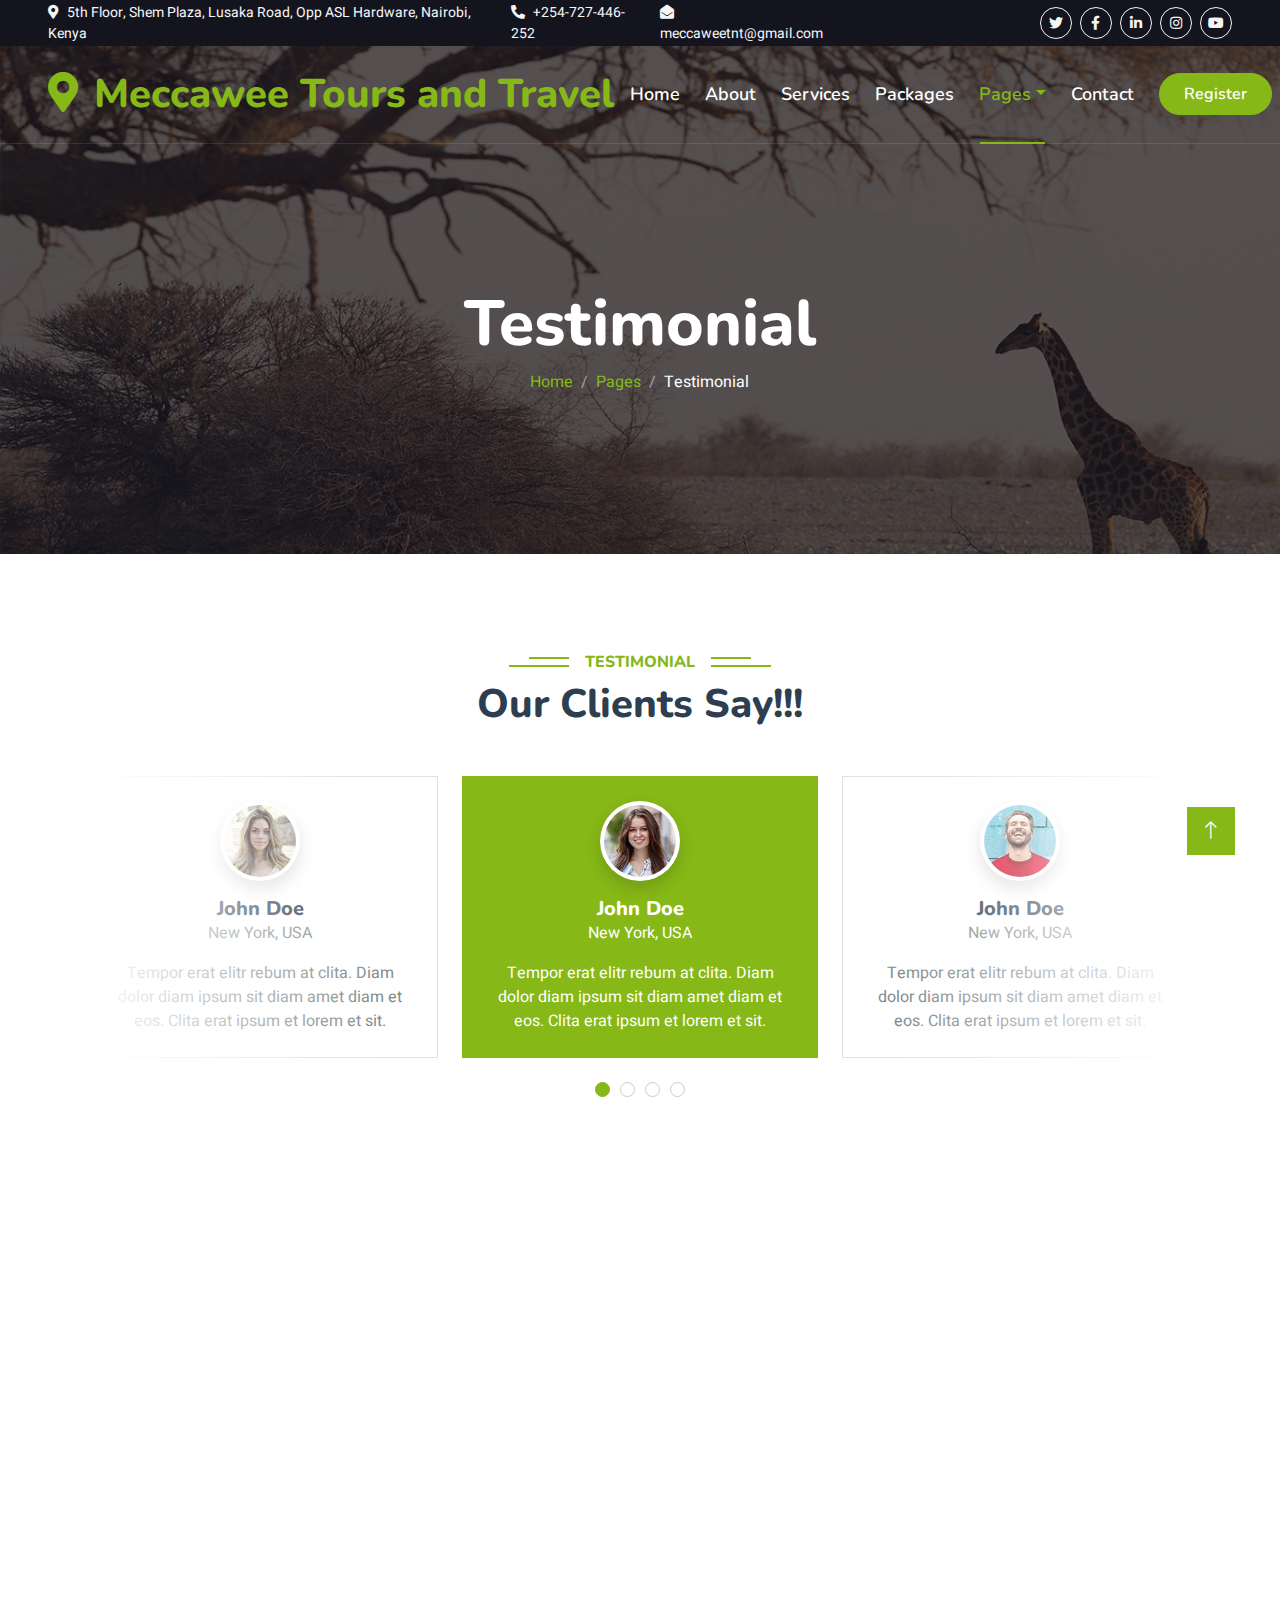
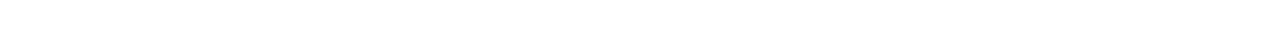
<file: testimonial.html>
<!DOCTYPE html>
<html lang="en">

<head>
    <meta charset="utf-8">
    <title>Meccawee Tours and Travel</title>
    <meta content="width=device-width, initial-scale=1.0" name="viewport">
    <meta content="" name="keywords">
    <meta content="" name="description">

    <!-- Favicon -->
    <link href="img/favicon.ico" rel="icon">

    <!-- Google Web Fonts -->
    <link rel="preconnect" href="https://fonts.googleapis.com">
    <link rel="preconnect" href="https://fonts.gstatic.com" crossorigin>
    <link href="https://fonts.googleapis.com/css2?family=Heebo:wght@400;500;600&family=Nunito:wght@600;700;800&display=swap" rel="stylesheet">

    <!-- Icon Font Stylesheet -->
    <link href="https://cdnjs.cloudflare.com/ajax/libs/font-awesome/5.10.0/css/all.min.css" rel="stylesheet">
    <link href="https://cdn.jsdelivr.net/npm/bootstrap-icons@1.4.1/font/bootstrap-icons.css" rel="stylesheet">

    <!-- Libraries Stylesheet -->
    <link href="lib/animate/animate.min.css" rel="stylesheet">
    <link href="lib/owlcarousel/assets/owl.carousel.min.css" rel="stylesheet">
    <link href="lib/tempusdominus/css/tempusdominus-bootstrap-4.min.css" rel="stylesheet" />

    <!-- Customized Bootstrap Stylesheet -->
    <link href="css/bootstrap.min.css" rel="stylesheet">

    <!-- Template Stylesheet -->
    <link href="css/style.css" rel="stylesheet">
</head>

<body>
    <!-- Spinner Start -->
    <div id="spinner" class="show bg-white position-fixed translate-middle w-100 vh-100 top-50 start-50 d-flex align-items-center justify-content-center">
        <div class="spinner-border text-primary" style="width: 3rem; height: 3rem;" role="status">
            <span class="sr-only">Loading...</span>
        </div>
    </div>
    <!-- Spinner End -->


    <!-- Topbar Start -->
    <div class="container-fluid bg-dark px-5 d-none d-lg-block">
        <div class="row gx-0">
            <div class="col-lg-8 text-center text-lg-start mb-2 mb-lg-0">
                <div class="d-inline-flex align-items-center" style="height: 45px;">
                    <small class="me-3 text-light"><i class="fa fa-map-marker-alt me-2"></i>5th Floor, Shem Plaza, Lusaka Road, Opp ASL Hardware, Nairobi, Kenya</small>
                    <small class="me-3 text-light"><i class="fa fa-phone-alt me-2"></i>+254-727-446-252</small>
                    <small class="text-light"><i class="fa fa-envelope-open me-2"></i>meccaweetnt@gmail.com</small>
                </div>
            </div>
            <div class="col-lg-4 text-center text-lg-end">
                <div class="d-inline-flex align-items-center" style="height: 45px;">
                    <a class="btn btn-sm btn-outline-light btn-sm-square rounded-circle me-2" href=""><i class="fab fa-twitter fw-normal"></i></a>
                    <a class="btn btn-sm btn-outline-light btn-sm-square rounded-circle me-2" href=""><i class="fab fa-facebook-f fw-normal"></i></a>
                    <a class="btn btn-sm btn-outline-light btn-sm-square rounded-circle me-2" href=""><i class="fab fa-linkedin-in fw-normal"></i></a>
                    <a class="btn btn-sm btn-outline-light btn-sm-square rounded-circle me-2" href=""><i class="fab fa-instagram fw-normal"></i></a>
                    <a class="btn btn-sm btn-outline-light btn-sm-square rounded-circle" href=""><i class="fab fa-youtube fw-normal"></i></a>
                </div>
            </div>
        </div>
    </div>
    <!-- Topbar End -->


    <!-- Navbar & Hero Start -->
    <div class="container-fluid position-relative p-0">
        <nav class="navbar navbar-expand-lg navbar-light px-4 px-lg-5 py-3 py-lg-0">
            <a href="" class="navbar-brand p-0">
                <h1 class="text-primary m-0"><i class="fa fa-map-marker-alt me-3"></i>Meccawee Tours and Travel</h1>
                <!-- <img src="img/logo.png" alt="Logo"> -->
            </a>
            <button class="navbar-toggler" type="button" data-bs-toggle="collapse" data-bs-target="#navbarCollapse">
                <span class="fa fa-bars"></span>
            </button>
            <div class="collapse navbar-collapse" id="navbarCollapse">
                <div class="navbar-nav ms-auto py-0">
                    <a href="index.html" class="nav-item nav-link">Home</a>
                    <a href="about.html" class="nav-item nav-link">About</a>
                    <a href="service.html" class="nav-item nav-link">Services</a>
                    <a href="package.html" class="nav-item nav-link">Packages</a>
                    <div class="nav-item dropdown">
                        <a href="#" class="nav-link dropdown-toggle active" data-bs-toggle="dropdown">Pages</a>
                        <div class="dropdown-menu m-0">
                            <a href="destination.html" class="dropdown-item">Destination</a>
                            <a href="booking.html" class="dropdown-item">Booking</a>
                            <a href="team.html" class="dropdown-item">Travel Guides</a>
                            <a href="testimonial.html" class="dropdown-item active">Testimonial</a>
                            <a href="404.html" class="dropdown-item">404 Page</a>
                        </div>
                    </div>
                    <a href="contact.html" class="nav-item nav-link">Contact</a>
                </div>
                <a href="" class="btn btn-primary rounded-pill py-2 px-4">Register</a>
            </div>
        </nav>

        <div class="container-fluid bg-primary py-5 mb-5 hero-header">
            <div class="container py-5">
                <div class="row justify-content-center py-5">
                    <div class="col-lg-10 pt-lg-5 mt-lg-5 text-center">
                        <h1 class="display-3 text-white animated slideInDown">Testimonial</h1>
                        <nav aria-label="breadcrumb">
                            <ol class="breadcrumb justify-content-center">
                                <li class="breadcrumb-item"><a href="#">Home</a></li>
                                <li class="breadcrumb-item"><a href="#">Pages</a></li>
                                <li class="breadcrumb-item text-white active" aria-current="page">Testimonial</li>
                            </ol>
                        </nav>
                    </div>
                </div>
            </div>
        </div>
    </div>
    <!-- Navbar & Hero End -->


    <!-- Testimonial Start -->
    <div class="container-xxl py-5 wow fadeInUp" data-wow-delay="0.1s">
        <div class="container">
            <div class="text-center">
                <h6 class="section-title bg-white text-center text-primary px-3">Testimonial</h6>
                <h1 class="mb-5">Our Clients Say!!!</h1>
            </div>
            <div class="owl-carousel testimonial-carousel position-relative">
                <div class="testimonial-item bg-white text-center border p-4">
                    <img class="bg-white rounded-circle shadow p-1 mx-auto mb-3" src="img/testimonial-1.jpg" style="width: 80px; height: 80px;">
                    <h5 class="mb-0">John Doe</h5>
                    <p>New York, USA</p>
                    <p class="mb-0">Tempor erat elitr rebum at clita. Diam dolor diam ipsum sit diam amet diam et eos. Clita erat ipsum et lorem et sit.</p>
                </div>
                <div class="testimonial-item bg-white text-center border p-4">
                    <img class="bg-white rounded-circle shadow p-1 mx-auto mb-3" src="img/testimonial-2.jpg" style="width: 80px; height: 80px;">
                    <h5 class="mb-0">John Doe</h5>
                    <p>New York, USA</p>
                    <p class="mt-2 mb-0">Tempor erat elitr rebum at clita. Diam dolor diam ipsum sit diam amet diam et eos. Clita erat ipsum et lorem et sit.</p>
                </div>
                <div class="testimonial-item bg-white text-center border p-4">
                    <img class="bg-white rounded-circle shadow p-1 mx-auto mb-3" src="img/testimonial-3.jpg" style="width: 80px; height: 80px;">
                    <h5 class="mb-0">John Doe</h5>
                    <p>New York, USA</p>
                    <p class="mt-2 mb-0">Tempor erat elitr rebum at clita. Diam dolor diam ipsum sit diam amet diam et eos. Clita erat ipsum et lorem et sit.</p>
                </div>
                <div class="testimonial-item bg-white text-center border p-4">
                    <img class="bg-white rounded-circle shadow p-1 mx-auto mb-3" src="img/testimonial-4.jpg" style="width: 80px; height: 80px;">
                    <h5 class="mb-0">John Doe</h5>
                    <p>New York, USA</p>
                    <p class="mt-2 mb-0">Tempor erat elitr rebum at clita. Diam dolor diam ipsum sit diam amet diam et eos. Clita erat ipsum et lorem et sit.</p>
                </div>
            </div>
        </div>
    </div>
    <!-- Testimonial End -->
        

    <!-- Footer Start -->
    <div class="container-fluid bg-dark text-light footer pt-5 mt-5 wow fadeIn" data-wow-delay="0.1s">
        <div class="container py-5">
            <div class="row g-5">
                <div class="col-lg-3 col-md-6">
                    <h4 class="text-white mb-3">Company</h4>
                    <a class="btn btn-link" href="">About Us</a>
                    <a class="btn btn-link" href="">Contact Us</a>
                    <a class="btn btn-link" href="">Privacy Policy</a>
                    <a class="btn btn-link" href="">Terms & Condition</a>
                    <a class="btn btn-link" href="">FAQs & Help</a>
                </div>
                <div class="col-lg-3 col-md-6">
                    <h4 class="text-white mb-3">Contact</h4>
                    <p class="mb-2"><i class="fa fa-map-marker-alt me-3"></i>5th Floor, Shem Plaza, Lusaka Road, Opp ASL Hardware, Nairobi, Kenya</p>
                    <p class="mb-2"><i class="fa fa-phone-alt me-3"></i>+254-727-446-2520</p>
                    <p class="mb-2"><i class="fa fa-envelope me-3"></i>meccaweetnt@gmail.com</p>
                    <div class="d-flex pt-2">
                        <a class="btn btn-outline-light btn-social" href=""><i class="fab fa-twitter"></i></a>
                        <a class="btn btn-outline-light btn-social" href=""><i class="fab fa-facebook-f"></i></a>
                        <a class="btn btn-outline-light btn-social" href=""><i class="fab fa-youtube"></i></a>
                        <a class="btn btn-outline-light btn-social" href=""><i class="fab fa-linkedin-in"></i></a>
                    </div>
                </div>
                <div class="col-lg-3 col-md-6">
                    <h4 class="text-white mb-3">Gallery</h4>
                    <div class="row g-2 pt-2">
                        <div class="col-4">
                            <img class="img-fluid bg-light p-1" src="img/package-1.jpg" alt="">
                        </div>
                        <div class="col-4">
                            <img class="img-fluid bg-light p-1" src="img/package-2.jpg" alt="">
                        </div>
                        <div class="col-4">
                            <img class="img-fluid bg-light p-1" src="img/package-3.jpg" alt="">
                        </div>
                        <div class="col-4">
                            <img class="img-fluid bg-light p-1" src="img/package-2.jpg" alt="">
                        </div>
                        <div class="col-4">
                            <img class="img-fluid bg-light p-1" src="img/package-3.jpg" alt="">
                        </div>
                        <div class="col-4">
                            <img class="img-fluid bg-light p-1" src="img/package-1.jpg" alt="">
                        </div>
                    </div>
                </div>
                <div class="col-lg-3 col-md-6">
                    <h4 class="text-white mb-3">Newsletter</h4>
                    <p>Dolor amet sit justo amet elitr clita ipsum elitr est.</p>
                    <div class="position-relative mx-auto" style="max-width: 400px;">
                        <input class="form-control border-primary w-100 py-3 ps-4 pe-5" type="text" placeholder="Your email">
                        <button type="button" class="btn btn-primary py-2 position-absolute top-0 end-0 mt-2 me-2">SignUp</button>
                    </div>
                </div>
            </div>
        </div>
        <div class="container">
            <div class="copyright">
                <div class="row">
                    <div class="col-md-6 text-center text-md-start mb-3 mb-md-0">
                        &copy; <a class="border-bottom" href="#">Your Site Name</a>, All Right Reserved.

                        <!--/*** This template is free as long as you keep the footer author’s credit link/attribution link/backlink. If you'd like to use the template without the footer author’s credit link/attribution link/backlink, you can purchase the Credit Removal License from "https://htmlcodex.com/credit-removal". Thank you for your support. ***/-->
                        Designed By <a class="border-bottom" href="https://htmlcodex.com">HTML Codex</a>
                    </div>
                    <div class="col-md-6 text-center text-md-end">
                        <div class="footer-menu">
                            <a href="">Home</a>
                            <a href="">Cookies</a>
                            <a href="">Help</a>
                            <a href="">FQAs</a>
                        </div>
                    </div>
                </div>
            </div>
        </div>
    </div>
    <!-- Footer End -->


    <!-- Back to Top -->
    <a href="#" class="btn btn-lg btn-primary btn-lg-square back-to-top"><i class="bi bi-arrow-up"></i></a>


    <!-- JavaScript Libraries -->
    <script src="https://code.jquery.com/jquery-3.4.1.min.js"></script>
    <script src="https://cdn.jsdelivr.net/npm/bootstrap@5.0.0/dist/js/bootstrap.bundle.min.js"></script>
    <script src="lib/wow/wow.min.js"></script>
    <script src="lib/easing/easing.min.js"></script>
    <script src="lib/waypoints/waypoints.min.js"></script>
    <script src="lib/owlcarousel/owl.carousel.min.js"></script>
    <script src="lib/tempusdominus/js/moment.min.js"></script>
    <script src="lib/tempusdominus/js/moment-timezone.min.js"></script>
    <script src="lib/tempusdominus/js/tempusdominus-bootstrap-4.min.js"></script>

    <!-- Template Javascript -->
    <script src="js/main.js"></script>
</body>

</html>
</file>
<file: css/style.css>
/********** Template CSS **********/
:root {
    --primary: #86B817;
    --secondary: #FE8800;
    --light: #F5F5F5;
    --dark: #14141F;
    --grey:#f8ffff;
}

.fw-medium {
    font-weight: 600 !important;
}

.fw-semi-bold {
    font-weight: 700 !important;
}

.back-to-top {
    position: fixed;
    display: none;
    right: 45px;
    bottom: 45px;
    z-index: 99;
}


/*** Spinner ***/
#spinner {
    opacity: 0;
    visibility: hidden;
    transition: opacity .5s ease-out, visibility 0s linear .5s;
    z-index: 99999;
}

#spinner.show {
    transition: opacity .5s ease-out, visibility 0s linear 0s;
    visibility: visible;
    opacity: 1;
}


/*** Button ***/
.btn {
    font-family: 'Nunito', sans-serif;
    font-weight: 600;
    transition: .5s;
}

.btn.btn-primary,
.btn.btn-secondary {
    color: #FFFFFF;
}

.btn-square {
    width: 38px;
    height: 38px;
}

.btn-sm-square {
    width: 32px;
    height: 32px;
}

.btn-lg-square {
    width: 48px;
    height: 48px;
}

.btn-square,
.btn-sm-square,
.btn-lg-square {
    padding: 0;
    display: flex;
    align-items: center;
    justify-content: center;
    font-weight: normal;
    border-radius: 0px;
}


/*** Navbar ***/
.navbar-light .navbar-nav .nav-link {
    font-family: 'Nunito', sans-serif;
    position: relative;
    margin-right: 25px;
    padding: 35px 0;
    color: #FFFFFF !important;
    font-size: 18px;
    font-weight: 600;
    outline: none;
    transition: .5s;
}

.sticky-top.navbar-light .navbar-nav .nav-link {
    padding: 20px 0;
    color: var(--dark) !important;
}
.sticky-top.navbar-light .navbar-nav .nav-link {
    padding: 20px 0;
    color: var(--light) !important;
}
.navbar-light .navbar-nav .nav-link:hover,
.navbar-light .navbar-nav .nav-link.active {
    color: var(--primary) !important;
}

.navbar-light .navbar-brand img {
    max-height: 60px;
    transition: .5s;
}

.sticky-top.navbar-light .navbar-brand img {
    max-height: 45px;
}

@media (max-width: 991.98px) {
    .sticky-top.navbar-light {
        position: relative;
        background: #FFFFFF;
    }

    .navbar-light .navbar-collapse {
        margin-top: 15px;
        border-top: 1px solid #DDDDDD;
    }

    .navbar-light .navbar-nav .nav-link,
    .sticky-top.navbar-light .navbar-nav .nav-link {
        padding: 10px 0;
        margin-left: 0;
        color: var(--light) !important;
    }

    .navbar-light .navbar-brand img {
        max-height: 45px;
    }
}

@media (min-width: 992px) {
    .navbar-light {
        position: absolute;
        width: 100%;
        top: 0;
        left: 0;
        border-bottom: 1px solid rgba(256, 256, 256, .1);
        z-index: 999;
    }
    
    .sticky-top.navbar-light {
        position: fixed;
        background: #3a1600;
    }

    .navbar-light .navbar-nav .nav-link::before {
        position: absolute;
        content: "";
        width: 0;
        height: 2px;
        bottom: -1px;
        left: 50%;
        background: var(--primary);
        transition: .5s;
    }

    .navbar-light .navbar-nav .nav-link:hover::before,
    .navbar-light .navbar-nav .nav-link.active::before {
        width: calc(100% - 2px);
        left: 1px;
    }

    .navbar-light .navbar-nav .nav-link.nav-contact::before {
        display: none;
    }
}


/*** Hero Header ***/
.hero-header {
    background: linear-gradient(rgba(20, 20, 31, .7), rgba(20, 20, 31, .7)), url(../img/bg-hero1.jpg);
    background-position: center center;
    background-repeat: no-repeat;
    background-size: cover;
}

.breadcrumb-item + .breadcrumb-item::before {
    color: rgba(255, 255, 255, .5);
}


/*** Section Title ***/
.section-title {
    position: relative;
    display: inline-block;
    text-transform: uppercase;
}

.section-title::before {
    position: absolute;
    content: "";
    width: calc(100% + 80px);
    height: 2px;
    top: 4px;
    left: -40px;
    background: var(--primary);
    z-index: -1;
}

.section-title::after {
    position: absolute;
    content: "";
    width: calc(100% + 120px);
    height: 2px;
    bottom: 5px;
    left: -60px;
    background: var(--primary);
    z-index: -1;
}
.mb-4 {
    color: #3a1600;
}
.section-title.text-start::before {
    width: calc(100% + 40px);
    left: 0;
}

.section-title.text-start::after {
    width: calc(100% + 60px);
    left: 0;
}


/*** Service ***/
.service-item {
    box-shadow: 0 0 45px rgba(0, 0, 0, .08);
    transition: .5s;
}

.service-item:hover {
    background: var(--primary);
}

.service-item * {
    transition: .5s;
}

.service-item:hover * {
    color: var(--light) !important;
}


/*** Destination ***/
.destination img {
    transition: .5s;
}

.destination a:hover img {
    transform: scale(1.1);
}


/*** Package ***/
.package-item {
    box-shadow: 0 0 45px rgba(0, 0, 0, .08);
}

.package-item img {
    transition: .5s;
}

.package-item:hover img {
    transform: scale(1.1);
}


/*** Booking ***/
.booking {
    background: linear-gradient(rgba(15, 23, 43, .7), rgba(15, 23, 43, .7)), url(../img/booking.jpg);
    background-position: center center;
    background-repeat: no-repeat;
    background-size: cover;
}


/*** Team ***/
.team-item {
    box-shadow: 0 0 45px rgba(0, 0, 0, .08);
}

.team-item img {
    transition: .5s;
}

.team-item:hover img {
    transform: scale(1.1);
}

.team-item .btn {
    background: #FFFFFF;
    color: var(--primary);
    border-radius: 20px;
    border-bottom: 1px solid var(--primary);
}

.team-item .btn:hover {
    background: var(--primary);
    color: #FFFFFF;
}


/*** Testimonial ***/
.testimonial-carousel::before {
    position: absolute;
    content: "";
    top: 0;
    left: 0;
    height: 100%;
    width: 0;
    background: linear-gradient(to right, rgba(255, 255, 255, 1) 0%, rgba(255, 255, 255, 0) 100%);
    z-index: 1;
}

.testimonial-carousel::after {
    position: absolute;
    content: "";
    top: 0;
    right: 0;
    height: 100%;
    width: 0;
    background: linear-gradient(to left, rgba(255, 255, 255, 1) 0%, rgba(255, 255, 255, 0) 100%);
    z-index: 1;
}

@media (min-width: 768px) {
    .testimonial-carousel::before,
    .testimonial-carousel::after {
        width: 200px;
    }
}

@media (min-width: 992px) {
    .testimonial-carousel::before,
    .testimonial-carousel::after {
        width: 300px;
    }
}

.testimonial-carousel .owl-item .testimonial-item,
.testimonial-carousel .owl-item.center .testimonial-item * {
    transition: .5s;
}

.testimonial-carousel .owl-item.center .testimonial-item {
    background: var(--primary) !important;
    border-color: var(--primary) !important;
}

.testimonial-carousel .owl-item.center .testimonial-item * {
    color: #FFFFFF !important;
}

.testimonial-carousel .owl-dots {
    margin-top: 24px;
    display: flex;
    align-items: flex-end;
    justify-content: center;
}

.testimonial-carousel .owl-dot {
    position: relative;
    display: inline-block;
    margin: 0 5px;
    width: 15px;
    height: 15px;
    border: 1px solid #CCCCCC;
    border-radius: 15px;
    transition: .5s;
}

.testimonial-carousel .owl-dot.active {
    background: var(--primary);
    border-color: var(--primary);
}


/*** Footer ***/
.footer .btn.btn-social {
    margin-right: 5px;
    width: 35px;
    height: 35px;
    display: flex;
    align-items: center;
    justify-content: center;
    color: var(--light);
    font-weight: normal;
    border: 1px solid #FFFFFF;
    border-radius: 35px;
    transition: .3s;
}

.footer .btn.btn-social:hover {
    color: var(--primary);
}

.footer .btn.btn-link {
    display: block;
    margin-bottom: 5px;
    padding: 0;
    text-align: left;
    color: #FFFFFF;
    font-size: 15px;
    font-weight: normal;
    text-transform: capitalize;
    transition: .3s;
}

.footer .btn.btn-link::before {
    position: relative;
    content: "\f105";
    font-family: "Font Awesome 5 Free";
    font-weight: 900;
    margin-right: 10px;
}

.footer .btn.btn-link:hover {
    letter-spacing: 1px;
    box-shadow: none;
}

.footer .copyright {
    padding: 25px 0;
    font-size: 15px;
    border-top: 1px solid rgba(256, 256, 256, .1);
}

.footer .copyright a {
    color: var(--light);
}

.footer .footer-menu a {
    margin-right: 15px;
    padding-right: 15px;
    border-right: 1px solid rgba(255, 255, 255, .1);
}

.footer .footer-menu a:last-child {
    margin-right: 0;
    padding-right: 0;
    border-right: none;
}
</file>
